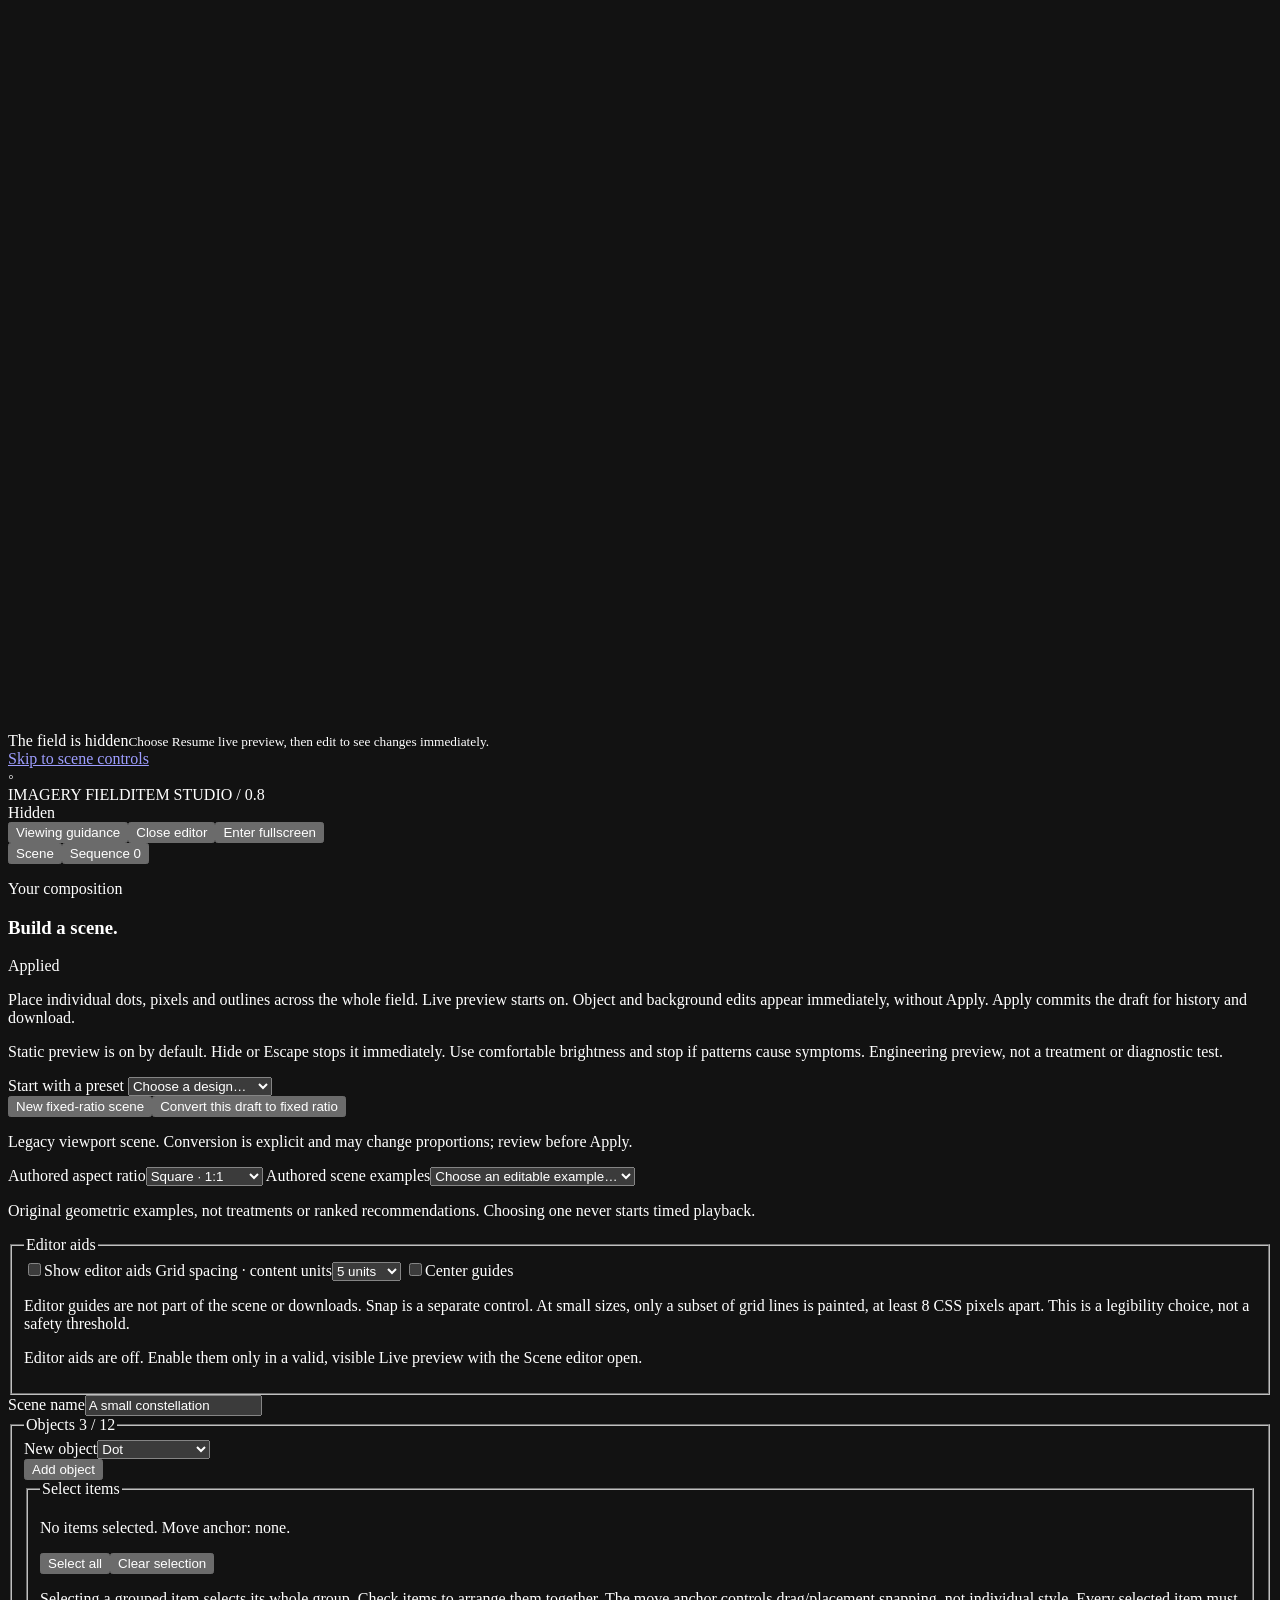
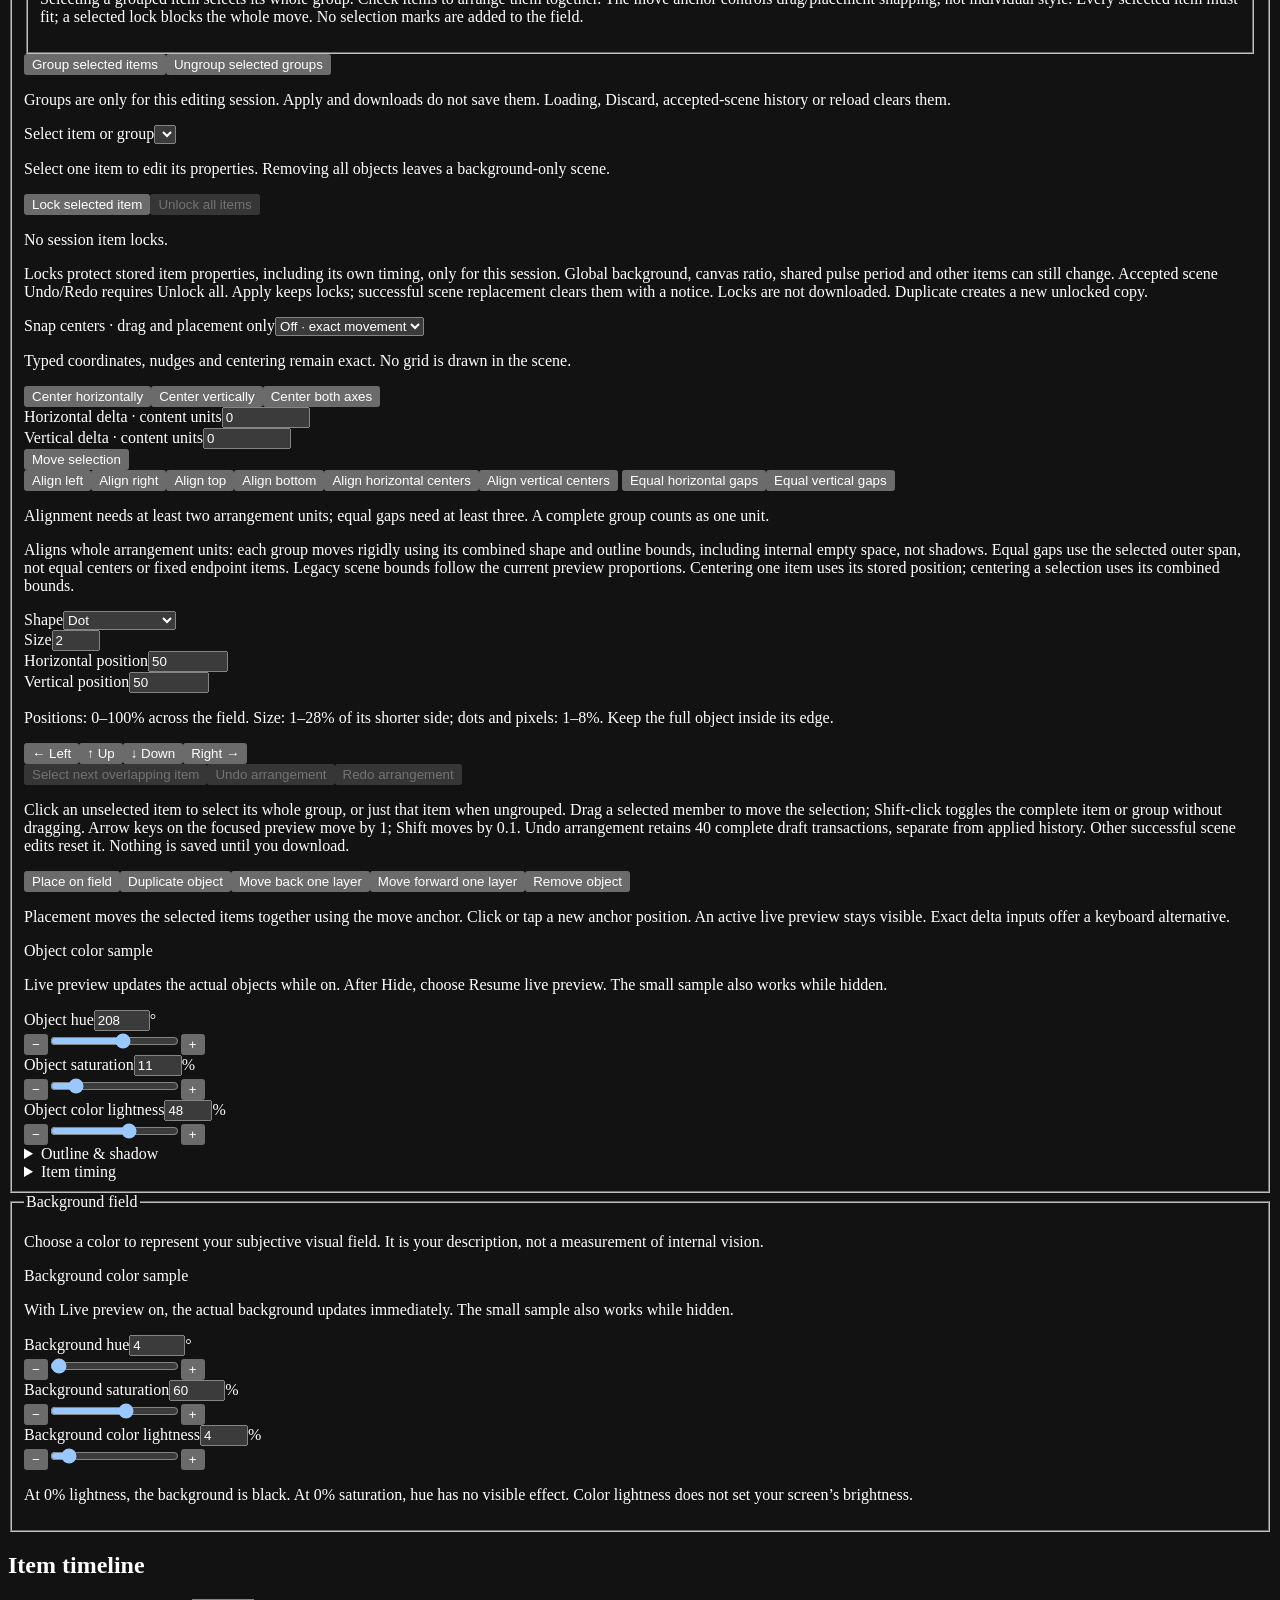
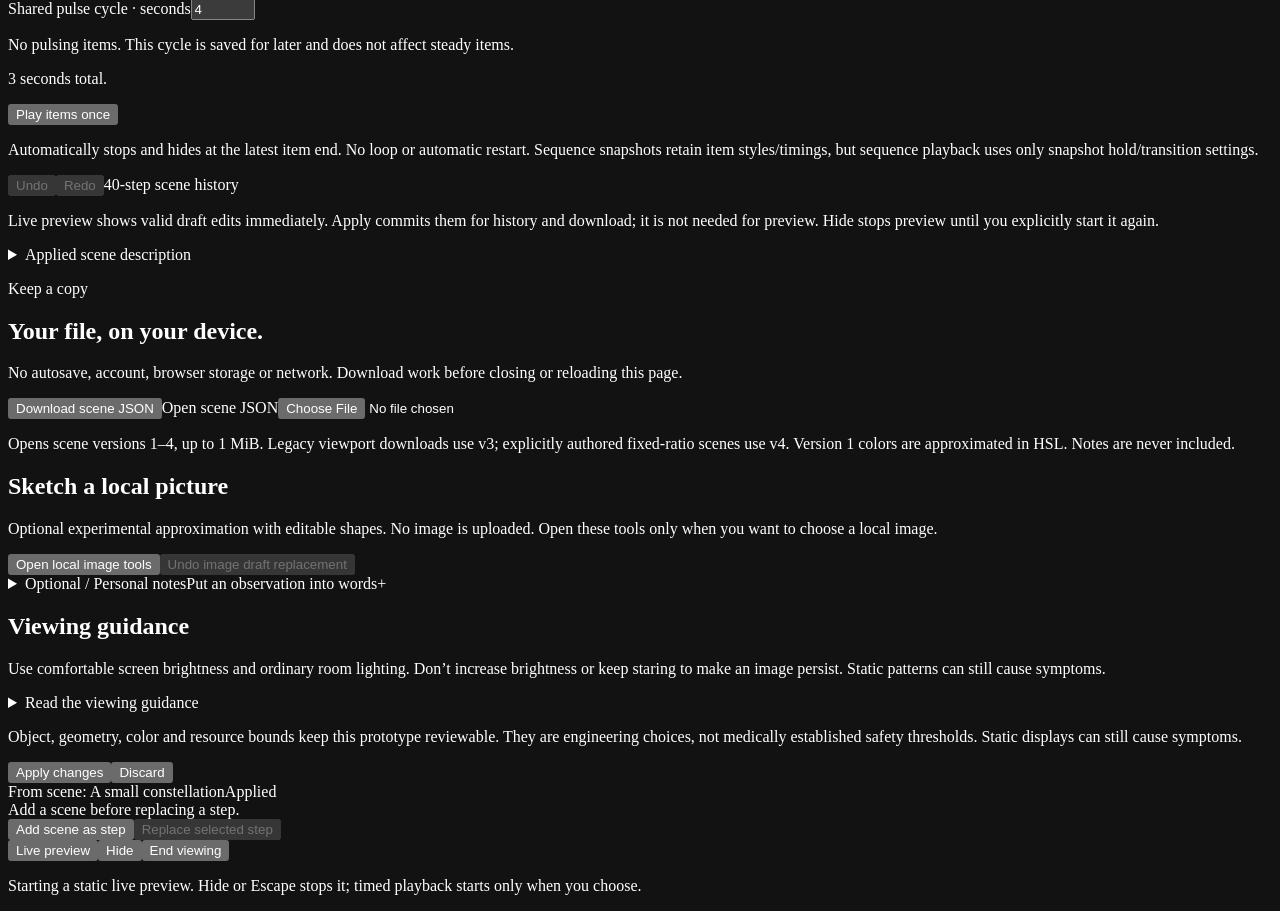
<file: imagery-app/src/shell.html>
<!doctype html>
<html lang="en">
<head>
<meta charset="utf-8">
<meta name="viewport" content="width=device-width,initial-scale=1">
<meta name="color-scheme" content="dark">
<meta http-equiv="Content-Security-Policy" content="default-src 'none'; script-src 'unsafe-inline'; style-src 'unsafe-inline'; img-src data:; connect-src 'none'; object-src 'none'; base-uri 'none'; form-action 'none'">
<title>Imagery Field · Scene & sequence studio</title>
<style>/*__STYLE__*/</style>
</head>
<body>
<div id="stage-root" class="stage-root">
  <div id="editor-aids-overlay" aria-hidden="true" hidden></div>
  <canvas id="scene-canvas" width="1280" height="720" role="img" tabindex="0" aria-describedby="direct-edit-hint" aria-label="Scene hidden. No design is displayed.">A static field with an equivalent text description in the editor. Every object has non-pointer controls.</canvas>
  <div id="hidden-label" class="hidden-label" aria-hidden="true"><span>The field is hidden</span><small id="hidden-hint">Choose Resume live preview, then edit to see changes immediately.</small></div>
  <a id="skip-controls" class="skip-link" href="#controls">Skip to scene controls</a>
  <header id="masthead" class="masthead">
    <div class="brand"><span class="brand-mark" aria-hidden="true">◦</span><div class="wordmark">IMAGERY FIELD<span class="edition">ITEM STUDIO / 0.8</span></div><span id="visibility-label" class="pill">Hidden</span></div>
    <nav class="workspace-actions" aria-label="Workspace"><button id="viewing-guidance" type="button">Viewing guidance</button><button id="editor-toggle" type="button" aria-expanded="true" aria-controls="editor-panel">Close editor</button><button id="fullscreen" type="button">Enter fullscreen</button></nav>
  </header>
  <main id="stage-body" class="stage-body">
    <aside id="editor-panel" class="editor-panel" aria-label="Scene and sequence editor">
      <nav class="section-selector" aria-label="Editor section"><button id="workspace-scene" type="button" aria-pressed="true" aria-controls="scene-panel">Scene</button><button id="workspace-sequence" type="button" aria-pressed="false" aria-controls="sequence-panel">Sequence <span id="sequence-count">0</span></button></nav>
      <div id="editor-scroll" class="editor-scroll">
      <div id="scene-panel">
      <section id="controls" tabindex="-1" aria-labelledby="controls-title">
        <div class="section-heading"><div><p class="eyebrow">Your composition</p><h1 id="controls-title">Build a scene.</h1></div><span id="draft-label" class="draft-label">Applied</span></div>
        <p class="lede">Place individual dots, pixels and outlines across the whole field. Live preview starts on. Object and background edits appear immediately, without Apply. Apply commits the draft for history and download.</p>
        <p class="scope">Static preview is on by default. Hide or Escape stops it immediately. Use comfortable brightness and stop if patterns cause symptoms. Engineering preview, not a treatment or diagnostic test.</p>
        <label for="preset">Start with a preset</label>
        <select id="preset"><option value="">Choose a design…</option><option value="0">A small constellation</option><option value="1">A single point</option><option value="2">Circle contour</option><option value="3">Square contour</option><option value="4">Triangle contour</option></select>
        <div class="small-actions"><button id="new-authored-scene" type="button">New fixed-ratio scene</button><button id="upgrade-scene" type="button">Convert this draft to fixed ratio</button></div>
        <p id="canvas-mode-hint" class="hint">Legacy viewport scene. Conversion is explicit and may change proportions; review before Apply.</p>
        <label for="canvas-ratio">Authored aspect ratio</label><select id="canvas-ratio"><option value="1:1">Square · 1:1</option><option value="4:3">Landscape · 4:3</option><option value="3:4">Portrait · 3:4</option><option value="16:9">Wide · 16:9</option><option value="9:16">Tall · 9:16</option></select>
        <label for="authored-preset">Authored scene examples</label><select id="authored-preset"><option value="">Choose an editable example…</option></select><p id="authored-preset-hint" class="hint">Original geometric examples, not treatments or ranked recommendations. Choosing one never starts timed playback.</p>
        <fieldset id="editor-aids-controls" class="group" aria-describedby="editor-aids-help editor-aids-status"><legend>Editor aids</legend>
          <label class="check-label" for="show-editor-aids"><input id="show-editor-aids" type="checkbox"><span>Show editor aids</span></label>
          <label for="editor-grid-step">Grid spacing · content units</label><select id="editor-grid-step"><option value="5">5 units</option><option value="1">1 unit</option><option value="10">10 units</option></select>
          <label class="check-label" for="editor-center-guides"><input id="editor-center-guides" type="checkbox"><span>Center guides</span></label>
          <p id="editor-aids-help" class="hint">Editor guides are not part of the scene or downloads. Snap is a separate control. At small sizes, only a subset of grid lines is painted, at least 8 CSS pixels apart. This is a legibility choice, not a safety threshold.</p>
          <p id="editor-aids-status" class="hint" role="status">Editor aids are off. Enable them only in a valid, visible Live preview with the Scene editor open.</p>
        </fieldset>
        <form id="scene-form" novalidate>
          <label for="scene-name">Scene name</label><input id="scene-name" type="text" maxlength="64" autocomplete="off" value="A small constellation">
          <fieldset class="group"><legend>Objects <span id="object-count">3 / 12</span></legend>
            <div class="add-row"><div><label for="add-shape">New object</label><select id="add-shape"><option value="dot">Dot</option><option value="pixel">Pixel</option><option value="circle">Circle outline</option><option value="square">Square outline</option><option value="triangle">Triangle outline</option></select></div><button id="add-object" type="button">Add object</button></div>
            <fieldset class="selection-controls" aria-describedby="selection-help"><legend>Select items</legend>
              <p id="selection-summary" class="hint" tabindex="-1" role="status">No items selected. Move anchor: none.</p>
              <div class="small-actions"><button id="select-all" type="button">Select all</button><button id="clear-selection" type="button">Clear selection</button></div>
              <div id="selection-list" class="selection-list"></div>
              <div id="move-anchor-row" hidden><label for="move-anchor">Move anchor</label><select id="move-anchor" aria-describedby="selection-help"></select></div>
              <p id="selection-help" class="hint">Selecting a grouped item selects its whole group. Check items to arrange them together. The move anchor controls drag/placement snapping, not individual style. Every selected item must fit; a selected lock blocks the whole move. No selection marks are added to the field.</p>
            </fieldset>
            <div class="small-actions group-actions" role="group" aria-label="Session grouping" aria-describedby="group-session-warning"><button id="group-selected" type="button">Group selected items</button><button id="ungroup-selected" type="button">Ungroup selected groups</button></div>
            <p id="group-session-warning" class="hint">Groups are only for this editing session. Apply and downloads do not save them. Loading, Discard, accepted-scene history or reload clears them.</p>
            <label for="object-select">Select item or group</label><select id="object-select" aria-describedby="object-hint"></select>
            <p id="object-hint" class="hint">Select one item to edit its properties. Removing all objects leaves a background-only scene.</p>
            <div class="small-actions" role="group" aria-label="Session item locks"><button id="lock-selected" type="button" aria-pressed="false">Lock selected item</button><button id="unlock-all" type="button" disabled>Unlock all items</button></div>
            <p id="lock-status" class="hint" role="status">No session item locks.</p>
            <p class="hint">Locks protect stored item properties, including its own timing, only for this session. Global background, canvas ratio, shared pulse period and other items can still change. Accepted scene Undo/Redo requires Unlock all. Apply keeps locks; successful scene replacement clears them with a notice. Locks are not downloaded. Duplicate creates a new unlocked copy.</p>
            <label for="snap-step">Snap centers · drag and placement only</label><select id="snap-step"><option value="0">Off · exact movement</option><option value="1">1 unit</option><option value="5">5 units</option><option value="10">10 units</option></select>
            <p class="hint">Typed coordinates, nudges and centering remain exact. No grid is drawn in the scene.</p>
            <div class="small-actions" role="group" aria-label="Center selected items on the canvas"><button id="align-x" type="button">Center horizontally</button><button id="align-y" type="button">Center vertically</button><button id="align-both" type="button">Center both axes</button></div>
            <div class="control-grid selection-deltas">
              <div><label for="delta-x">Horizontal delta · content units</label><input id="delta-x" type="number" min="-100" max="100" step="0.01" inputmode="decimal" value="0"></div>
              <div><label for="delta-y">Vertical delta · content units</label><input id="delta-y" type="number" min="-100" max="100" step="0.01" inputmode="decimal" value="0"></div>
            </div><button id="move-selection" type="button">Move selection</button>
            <div class="small-actions selection-alignment" role="group" aria-label="Align selected shapes and outlines">
              <button id="selection-align-left" type="button" aria-describedby="arrangement-unit-help">Align left</button><button id="selection-align-right" type="button" aria-describedby="arrangement-unit-help">Align right</button><button id="selection-align-top" type="button" aria-describedby="arrangement-unit-help">Align top</button><button id="selection-align-bottom" type="button" aria-describedby="arrangement-unit-help">Align bottom</button><button id="selection-align-horizontal" type="button" aria-describedby="arrangement-unit-help">Align horizontal centers</button><button id="selection-align-vertical" type="button" aria-describedby="arrangement-unit-help">Align vertical centers</button>
              <button id="distribute-x" type="button" aria-describedby="arrangement-unit-help">Equal horizontal gaps</button><button id="distribute-y" type="button" aria-describedby="arrangement-unit-help">Equal vertical gaps</button>
            </div><p id="arrangement-unit-help" class="hint">Alignment needs at least two arrangement units; equal gaps need at least three. A complete group counts as one unit.</p><p class="hint">Aligns whole arrangement units: each group moves rigidly using its combined shape and outline bounds, including internal empty space, not shadows. Equal gaps use the selected outer span, not equal centers or fixed endpoint items. Legacy scene bounds follow the current preview proportions. Centering one item uses its stored position; centering a selection uses its combined bounds.</p>
            <div class="control-grid">
              <div><label for="shape">Shape</label><select id="shape"><option value="dot">Dot</option><option value="pixel">Pixel</option><option value="circle">Circle outline</option><option value="square">Square outline</option><option value="triangle">Triangle outline</option></select></div>
              <div><label for="size">Size</label><input id="size" type="number" min="1" max="28" step="1" inputmode="numeric" value="2"></div>
              <div><label for="position-x">Horizontal position</label><input id="position-x" type="number" min="0" max="100" step="0.01" inputmode="decimal" value="50"></div>
              <div><label for="position-y">Vertical position</label><input id="position-y" type="number" min="0" max="100" step="0.01" inputmode="decimal" value="50"></div>
            </div>
            <div id="authored-geometry" class="control-grid" hidden>
              <div><label for="geometry-height">Height</label><input id="geometry-height" type="number" min="1" max="28" step="1" value="4"></div>
              <div><label for="geometry-rotation">Rotation · degrees</label><input id="geometry-rotation" type="number" min="0" max="359" step="1" value="0"></div>
              <div><label for="geometry-fill">Body</label><select id="geometry-fill"><option value="outline">Outline</option><option value="filled">Filled</option></select></div>
              <div><label for="geometry-sides">Polygon sides / star points</label><input id="geometry-sides" type="number" min="3" max="32" step="1" value="5"></div>
              <div><label for="geometry-inner">Star inner ratio</label><input id="geometry-inner" type="number" min="0.2" max="0.8" step="0.01" value="0.5"></div>
              <div><label for="geometry-corner">Corner radius ratio</label><input id="geometry-corner" type="number" min="0" max="0.5" step="0.01" value="0.2"></div>
            </div>
            <p class="hint">Positions: 0–100% across the field. Size: 1–28% of its shorter side; dots and pixels: 1–8%. Keep the full object inside its edge.</p>
            <div class="nudge-actions" role="group" aria-label="Move selected items by one position unit"><button id="nudge-left" type="button" aria-label="Move selected items left by one position unit">← Left</button><button id="nudge-up" type="button" aria-label="Move selected items up by one position unit">↑ Up</button><button id="nudge-down" type="button" aria-label="Move selected items down by one position unit">↓ Down</button><button id="nudge-right" type="button" aria-label="Move selected items right by one position unit">Right →</button></div>
            <div class="small-actions"><button id="cycle-overlap" type="button" disabled>Select next overlapping item</button><button id="undo-move" type="button" disabled>Undo arrangement</button><button id="redo-move" type="button" disabled>Redo arrangement</button></div>
            <p class="hint" id="direct-edit-hint">Click an unselected item to select its whole group, or just that item when ungrouped. Drag a selected member to move the selection; Shift-click toggles the complete item or group without dragging. Arrow keys on the focused preview move by 1; Shift moves by 0.1. Undo arrangement retains 40 complete draft transactions, separate from applied history. Other successful scene edits reset it. Nothing is saved until you download.</p>
            <div class="small-actions"><button id="place-object" type="button" aria-pressed="false">Place on field</button><button id="duplicate-object" type="button">Duplicate object</button><button id="layer-back" type="button">Move back one layer</button><button id="layer-front" type="button">Move forward one layer</button><button id="delete-object" type="button">Remove object</button></div>
            <p id="placement-hint" class="hint">Placement moves the selected items together using the move anchor. Click or tap a new anchor position. An active live preview stays visible. Exact delta inputs offer a keyboard alternative.</p>
            <div class="color-preview"><span id="object-color-swatch" class="color-swatch" role="img" aria-label="Object color sample"></span><div><span class="color-preview-label">Object color sample</span><span id="object-color-text" class="color-preview-value"></span></div></div>
            <p id="object-color-hint" class="hint">Live preview updates the actual objects while on. After Hide, choose Resume live preview. The small sample also works while hidden.</p>
            <div class="precision-control"><div class="slider-label"><label for="object-hue">Object hue</label><span class="number-with-unit"><input id="object-hue-value" class="precision-number" type="number" min="0" max="359" step="1" value="208" inputmode="decimal" aria-label="Object hue in degrees, numeric value" aria-controls="object-hue"><span aria-hidden="true">°</span></span></div><div class="slider-row"><button id="object-hue-decrease" type="button" class="step-button" aria-label="Decrease object hue by 1">−</button><input id="object-hue" class="color-slider" type="range" min="0" max="359" step="1" value="208" aria-describedby="object-color-hint object-color-text"><button id="object-hue-increase" type="button" class="step-button" aria-label="Increase object hue by 1">+</button></div></div>
            <div class="precision-control"><div class="slider-label"><label for="object-saturation">Object saturation</label><span class="number-with-unit"><input id="object-saturation-value" class="precision-number" type="number" min="0" max="70" step="1" value="11" inputmode="decimal" aria-label="Object saturation in percent, numeric value" aria-controls="object-saturation"><span aria-hidden="true">%</span></span></div><div class="slider-row"><button id="object-saturation-decrease" type="button" class="step-button" aria-label="Decrease object saturation by 1">−</button><input id="object-saturation" class="color-slider" type="range" min="0" max="70" step="1" value="11" aria-describedby="object-color-hint object-color-text"><button id="object-saturation-increase" type="button" class="step-button" aria-label="Increase object saturation by 1">+</button></div></div>
            <div class="precision-control"><div class="slider-label"><label for="object-lightness">Object color lightness</label><span class="number-with-unit"><input id="object-lightness-value" class="precision-number" type="number" min="10" max="70" step="1" value="48" inputmode="decimal" aria-label="Object color lightness in percent, numeric value" aria-controls="object-lightness"><span aria-hidden="true">%</span></span></div><div class="slider-row"><button id="object-lightness-decrease" type="button" class="step-button" aria-label="Decrease object color lightness by 1">−</button><input id="object-lightness" class="color-slider" type="range" min="10" max="70" step="1" value="48" aria-describedby="object-color-hint object-color-text"><button id="object-lightness-increase" type="button" class="step-button" aria-label="Increase object color lightness by 1">+</button></div></div>
<details id="item-style-details" class="item-details"><summary>Outline &amp; shadow</summary><p class="hint">Independent colors; sizes and offsets use the field’s shorter side. Effects are part of the item and share its timing.</p><fieldset class="effect-group"><legend>Outline</legend><label class="check-label"><input id="outline-enabled" type="checkbox">Enable outline</label><div class="precision-control"><div class="slider-label"><label for="outline-width">Outline width</label><span class="number-with-unit"><input id="outline-width-value" class="precision-number" type="number" min="0.1" max="4" step="0.1" value="1" inputmode="decimal" aria-label="Outline width in percent of the field’s shorter side, numeric value" aria-controls="outline-width"><span aria-hidden="true">%</span></span></div><div class="slider-row"><button id="outline-width-decrease" type="button" class="step-button" aria-label="Decrease outline width by 0.1">−</button><input id="outline-width" class="color-slider" type="range" min="0.1" max="4" step="0.1" value="1"><button id="outline-width-increase" type="button" class="step-button" aria-label="Increase outline width by 0.1">+</button></div></div><div class="color-preview"><span id="outline-color-swatch" class="color-swatch" role="img" aria-label="Outline color sample"></span><div><span class="color-preview-label">Outline color</span><span id="outline-color-text" class="color-preview-value"></span></div></div><div class="precision-control"><div class="slider-label"><label for="outline-hue">Outline hue</label><span class="number-with-unit"><input id="outline-hue-value" class="precision-number" type="number" min="0" max="359" step="1" value="0" inputmode="decimal" aria-label="Outline hue in degrees, numeric value" aria-controls="outline-hue"><span aria-hidden="true">°</span></span></div><div class="slider-row"><button id="outline-hue-decrease" type="button" class="step-button" aria-label="Decrease outline hue by 1">−</button><input id="outline-hue" class="color-slider" type="range" min="0" max="359" step="1" value="0"><button id="outline-hue-increase" type="button" class="step-button" aria-label="Increase outline hue by 1">+</button></div></div><div class="precision-control"><div class="slider-label"><label for="outline-saturation">Outline saturation</label><span class="number-with-unit"><input id="outline-saturation-value" class="precision-number" type="number" min="0" max="70" step="1" value="0" inputmode="decimal" aria-label="Outline saturation in percent, numeric value" aria-controls="outline-saturation"><span aria-hidden="true">%</span></span></div><div class="slider-row"><button id="outline-saturation-decrease" type="button" class="step-button" aria-label="Decrease outline saturation by 1">−</button><input id="outline-saturation" class="color-slider" type="range" min="0" max="70" step="1" value="0"><button id="outline-saturation-increase" type="button" class="step-button" aria-label="Increase outline saturation by 1">+</button></div></div><div class="precision-control"><div class="slider-label"><label for="outline-lightness">Outline lightness</label><span class="number-with-unit"><input id="outline-lightness-value" class="precision-number" type="number" min="0" max="70" step="1" value="30" inputmode="decimal" aria-label="Outline lightness in percent, numeric value" aria-controls="outline-lightness"><span aria-hidden="true">%</span></span></div><div class="slider-row"><button id="outline-lightness-decrease" type="button" class="step-button" aria-label="Decrease outline lightness by 1">−</button><input id="outline-lightness" class="color-slider" type="range" min="0" max="70" step="1" value="30"><button id="outline-lightness-increase" type="button" class="step-button" aria-label="Increase outline lightness by 1">+</button></div></div></fieldset><fieldset class="effect-group"><legend>Shadow</legend><label class="check-label"><input id="shadow-enabled" type="checkbox">Enable shadow</label><div class="precision-control"><div class="slider-label"><label for="shadow-offset-x">Shadow horizontal offset</label><span class="number-with-unit"><input id="shadow-offset-x-value" class="precision-number" type="number" min="-12" max="12" step="0.1" value="1" inputmode="decimal" aria-label="Shadow horizontal offset in percent of the field’s shorter side, numeric value" aria-controls="shadow-offset-x"><span aria-hidden="true">%</span></span></div><div class="slider-row"><button id="shadow-offset-x-decrease" type="button" class="step-button" aria-label="Decrease shadow horizontal offset by 0.1">−</button><input id="shadow-offset-x" class="color-slider" type="range" min="-12" max="12" step="0.1" value="1"><button id="shadow-offset-x-increase" type="button" class="step-button" aria-label="Increase shadow horizontal offset by 0.1">+</button></div></div><div class="precision-control"><div class="slider-label"><label for="shadow-offset-y">Shadow vertical offset</label><span class="number-with-unit"><input id="shadow-offset-y-value" class="precision-number" type="number" min="-12" max="12" step="0.1" value="1" inputmode="decimal" aria-label="Shadow vertical offset in percent of the field’s shorter side, numeric value" aria-controls="shadow-offset-y"><span aria-hidden="true">%</span></span></div><div class="slider-row"><button id="shadow-offset-y-decrease" type="button" class="step-button" aria-label="Decrease shadow vertical offset by 0.1">−</button><input id="shadow-offset-y" class="color-slider" type="range" min="-12" max="12" step="0.1" value="1"><button id="shadow-offset-y-increase" type="button" class="step-button" aria-label="Increase shadow vertical offset by 0.1">+</button></div></div><div class="precision-control"><div class="slider-label"><label for="shadow-blur">Shadow blur</label><span class="number-with-unit"><input id="shadow-blur-value" class="precision-number" type="number" min="0" max="6" step="0.1" value="2" inputmode="decimal" aria-label="Shadow blur in percent of the field’s shorter side, numeric value" aria-controls="shadow-blur"><span aria-hidden="true">%</span></span></div><div class="slider-row"><button id="shadow-blur-decrease" type="button" class="step-button" aria-label="Decrease shadow blur by 0.1">−</button><input id="shadow-blur" class="color-slider" type="range" min="0" max="6" step="0.1" value="2"><button id="shadow-blur-increase" type="button" class="step-button" aria-label="Increase shadow blur by 0.1">+</button></div></div><div class="color-preview"><span id="shadow-color-swatch" class="color-swatch" role="img" aria-label="Shadow color sample"></span><div><span class="color-preview-label">Shadow color</span><span id="shadow-color-text" class="color-preview-value"></span></div></div><div class="precision-control"><div class="slider-label"><label for="shadow-hue">Shadow hue</label><span class="number-with-unit"><input id="shadow-hue-value" class="precision-number" type="number" min="0" max="359" step="1" value="0" inputmode="decimal" aria-label="Shadow hue in degrees, numeric value" aria-controls="shadow-hue"><span aria-hidden="true">°</span></span></div><div class="slider-row"><button id="shadow-hue-decrease" type="button" class="step-button" aria-label="Decrease shadow hue by 1">−</button><input id="shadow-hue" class="color-slider" type="range" min="0" max="359" step="1" value="0"><button id="shadow-hue-increase" type="button" class="step-button" aria-label="Increase shadow hue by 1">+</button></div></div><div class="precision-control"><div class="slider-label"><label for="shadow-saturation">Shadow saturation</label><span class="number-with-unit"><input id="shadow-saturation-value" class="precision-number" type="number" min="0" max="70" step="1" value="0" inputmode="decimal" aria-label="Shadow saturation in percent, numeric value" aria-controls="shadow-saturation"><span aria-hidden="true">%</span></span></div><div class="slider-row"><button id="shadow-saturation-decrease" type="button" class="step-button" aria-label="Decrease shadow saturation by 1">−</button><input id="shadow-saturation" class="color-slider" type="range" min="0" max="70" step="1" value="0"><button id="shadow-saturation-increase" type="button" class="step-button" aria-label="Increase shadow saturation by 1">+</button></div></div><div class="precision-control"><div class="slider-label"><label for="shadow-lightness">Shadow lightness</label><span class="number-with-unit"><input id="shadow-lightness-value" class="precision-number" type="number" min="0" max="70" step="1" value="0" inputmode="decimal" aria-label="Shadow lightness in percent, numeric value" aria-controls="shadow-lightness"><span aria-hidden="true">%</span></span></div><div class="slider-row"><button id="shadow-lightness-decrease" type="button" class="step-button" aria-label="Decrease shadow lightness by 1">−</button><input id="shadow-lightness" class="color-slider" type="range" min="0" max="70" step="1" value="0"><button id="shadow-lightness-increase" type="button" class="step-button" aria-label="Increase shadow lightness by 1">+</button></div></div></fieldset></details><details id="item-timing-details" class="item-details"><summary>Item timing</summary><p class="hint">Live preview shows the full static composition. Play items once uses these settings; editing stops playback. Holds exclude fades. Items may overlap.</p><div class="control-grid"><div><label for="item-start">Start · seconds</label><input id="item-start" type="number" min="0" max="600" step="0.1" inputmode="decimal" value="0"></div><div><label for="item-fade-in">Fade in · seconds</label><input id="item-fade-in" type="number" min="0" max="600" step="0.1" inputmode="decimal" value="0"></div><div><label for="item-hold">Hold · seconds</label><input id="item-hold" type="number" min="0" max="600" step="0.1" inputmode="decimal" value="3"></div><div><label for="item-fade-out">Fade out · seconds</label><input id="item-fade-out" type="number" min="0" max="600" step="0.1" inputmode="decimal" value="0"></div></div><p id="item-end" class="hint">Ends at 3 seconds.</p><button id="item-after-previous" type="button">Start after previous item</button><fieldset class="effect-group"><legend>Item behavior</legend><label for="pulse-enabled">During this item’s timing</label><select id="pulse-enabled" aria-describedby="pulse-mode-hint"><option value="steady">Steady · no pulse</option><option value="pulse">Pulse · slow opacity change</option></select><p id="pulse-mode-hint" class="hint">Steady keeps full opacity during the hold; fade in and fade out still apply. Set both fades to 0 for constant visibility from start to end. Mix steady and pulsing items in one timeline.</p><p class="hint">Optional gradual opacity modulation, not a strobe. Engineering limits do not guarantee safety. The background stays steady and the item still ends on time.</p><div class="control-grid"><div><label for="pulse-min-opacity">Pulse minimum opacity · %</label><input id="pulse-min-opacity" type="number" min="50" max="100" step="1" value="80" inputmode="numeric"></div></div></fieldset></details>
          </fieldset>
          <fieldset class="group"><legend>Background field</legend>
            <p class="hint">Choose a color to represent your subjective visual field. It is your description, not a measurement of internal vision.</p>
            <div class="color-preview"><span id="background-color-swatch" class="color-swatch" role="img" aria-label="Background color sample"></span><div><span class="color-preview-label">Background color sample</span><span id="background-color-text" class="color-preview-value"></span></div></div>
            <p id="background-color-hint" class="hint">With Live preview on, the actual background updates immediately. The small sample also works while hidden.</p>
            <div class="precision-control"><div class="slider-label"><label for="background-hue">Background hue</label><span class="number-with-unit"><input id="background-hue-value" class="precision-number" type="number" min="0" max="359" step="1" value="4" inputmode="decimal" aria-label="Background hue in degrees, numeric value" aria-controls="background-hue"><span aria-hidden="true">°</span></span></div><div class="slider-row"><button id="background-hue-decrease" type="button" class="step-button" aria-label="Decrease background hue by 1">−</button><input id="background-hue" class="color-slider" type="range" min="0" max="359" step="1" value="4" aria-describedby="background-color-hint background-color-text"><button id="background-hue-increase" type="button" class="step-button" aria-label="Increase background hue by 1">+</button></div></div>
            <div class="precision-control"><div class="slider-label"><label for="background-saturation">Background saturation</label><span class="number-with-unit"><input id="background-saturation-value" class="precision-number" type="number" min="0" max="100" step="1" value="60" inputmode="decimal" aria-label="Background saturation in percent, numeric value" aria-controls="background-saturation"><span aria-hidden="true">%</span></span></div><div class="slider-row"><button id="background-saturation-decrease" type="button" class="step-button" aria-label="Decrease background saturation by 1">−</button><input id="background-saturation" class="color-slider" type="range" min="0" max="100" step="1" value="60" aria-describedby="background-color-hint background-color-text"><button id="background-saturation-increase" type="button" class="step-button" aria-label="Increase background saturation by 1">+</button></div></div>
            <div class="precision-control"><div class="slider-label"><label for="background-lightness">Background color lightness</label><span class="number-with-unit"><input id="background-lightness-value" class="precision-number" type="number" min="0" max="40" step="1" value="4" inputmode="decimal" aria-label="Background color lightness in percent, numeric value" aria-controls="background-lightness"><span aria-hidden="true">%</span></span></div><div class="slider-row"><button id="background-lightness-decrease" type="button" class="step-button" aria-label="Decrease background color lightness by 1">−</button><input id="background-lightness" class="color-slider" type="range" min="0" max="40" step="1" value="4" aria-describedby="background-color-hint background-color-text"><button id="background-lightness-increase" type="button" class="step-button" aria-label="Increase background color lightness by 1">+</button></div></div>
            <p class="hint">At 0% lightness, the background is black. At 0% saturation, hue has no visible effect. Color lightness does not set your screen’s brightness.</p>
          </fieldset>

          <section id="item-timeline-section" class="item-timeline-section" aria-labelledby="item-timeline-title"><h2 id="item-timeline-title">Item timeline</h2><label for="pulse-period">Shared pulse cycle · seconds</label><input id="pulse-period" type="number" min="2" max="60" step="0.1" value="4" inputmode="decimal"><p id="pulse-period-hint" class="hint">No pulsing items. This cycle is saved for later and does not affect steady items.</p><p id="item-total" class="hint">3 seconds total.</p><div id="item-timeline" class="item-timeline" aria-label="Item timing tracks"></div><button id="item-play" type="button" class="primary">Play items once</button><p id="item-motion-note" class="hint" hidden>Reduced motion is on. Use Live preview for a static composition.</p><p class="hint">Automatically stops and hides at the latest item end. No loop or automatic restart. Sequence snapshots retain item styles/timings, but sequence playback uses only snapshot hold/transition settings.</p></section>
        </form>
        <div class="history-row"><button id="undo" type="button" disabled>Undo</button><button id="redo" type="button" disabled>Redo</button><span class="hint">40-step scene history</span></div>
        <p class="hint">Live preview shows valid draft edits immediately. Apply commits them for history and download; it is not needed for preview. Hide stops preview until you explicitly start it again.</p>
        <details class="description"><summary>Applied scene description</summary><p id="scene-description"></p></details>
      </section>
      <section class="portable-card" aria-labelledby="portable-title">
        <p class="eyebrow">Keep a copy</p><h2 id="portable-title">Your file, on your device.</h2><p class="hint">No autosave, account, browser storage or network. Download work before closing or reloading this page.</p>
        <div class="file-actions"><button id="export-scene" type="button">Download scene JSON</button><label class="file-label" for="scene-import">Open scene JSON<input id="scene-import" type="file" accept=".json,application/json"></label></div>
        <p class="hint">Opens scene versions 1–4, up to 1 MiB. Legacy viewport downloads use v3; explicitly authored fixed-ratio scenes use v4. Version 1 colors are approximated in HSL. Notes are never included.</p>
      </section>
      </div>
      <section id="sequence-panel" aria-labelledby="sequence-title" hidden>
        <p class="eyebrow">Ordered snapshots</p><h1 id="sequence-title">One pass, your pace.</h1>
        <p class="lede">Capture scene copies, set each hold and transition, then step manually or play once.</p>
        <p class="scope">Presentation authoring, not a treatment. Timing and capacity limits are engineering choices, not medically safe thresholds.</p>
        <button id="sequence-example" type="button">Load 11-second example</button>
        <p class="hint">Circle → square → triangle. Loading replaces this sequence, stays hidden and never starts playback.</p>
        <label for="sequence-name">Sequence name</label><input id="sequence-name" type="text" maxlength="64" autocomplete="off" value="My sequence" aria-describedby="sequence-error">
        <p id="sequence-summary" class="hint">No steps yet. Add the scene, or load the example.</p>
        <label for="sequence-step-select">Selected snapshot</label><select id="sequence-step-select" aria-describedby="sequence-summary"></select>
        <div id="sequence-inspector">
          <label for="sequence-step-name">Step name</label><input id="sequence-step-name" type="text" maxlength="64" autocomplete="off" aria-describedby="sequence-error">
          <div class="control-grid"><div><label for="sequence-hold">Hold · seconds</label><input id="sequence-hold" type="number" min="1" max="600" step="0.5" inputmode="decimal" value="3" aria-describedby="sequence-timing-hint sequence-error"></div><div><label for="sequence-transition">Transition · seconds</label><input id="sequence-transition" type="number" min="0" max="60" step="0.5" inputmode="decimal" value="0" aria-describedby="sequence-timing-hint sequence-final-hint sequence-error"></div></div>
          <p id="sequence-timing-hint" class="hint">Hold 1–600 seconds, plus the outgoing transition of 0–60 seconds, in 0.5-second increments. Hold excludes the transition. A zero transition is a direct cut.</p>
          <p id="sequence-final-hint" class="hint">The final step ends hidden; its transition is zero.</p>
          <div class="small-actions"><button id="sequence-move-up" type="button">Move earlier</button><button id="sequence-move-down" type="button">Move later</button><button id="sequence-delete" type="button">Delete step</button></div>
          <button id="sequence-load" type="button">Load step into scene editor</button>
          <p class="hint">Snapshots are independent copies. Scene edits change a step only when you choose Replace. Every step shares the background captured first.</p>
          <details class="description"><summary>Selected step description</summary><p id="sequence-description"></p></details>
        </div>
        <p id="sequence-error" class="inline-error" role="status" aria-live="polite" hidden></p>
        <button id="sequence-discard" type="button" hidden>Discard invalid sequence fields</button>
        <section class="portable-card" aria-labelledby="sequence-portable-title"><h2 id="sequence-portable-title">Keep your sequence.</h2><div class="file-actions"><button id="sequence-export" type="button">Download sequence JSON</button><label class="file-label" for="sequence-import">Open sequence JSON<input id="sequence-import" type="file" accept=".json,application/json"></label></div><p class="hint">Separate sequence files: legacy v2 or authored-canvas v3 (opens v1–v3), up to 1 MiB. No notes, playback state, storage or network.</p></section>
      </section>
  <section class="notes-card local-tools" aria-labelledby="image-tools-title"><h2 id="image-tools-title">Sketch a local picture</h2><p class="hint">Optional experimental approximation with editable shapes. No image is uploaded. Open these tools only when you want to choose a local image.</p><button id="open-image-tools" type="button" aria-expanded="false">Open local image tools</button><button id="undo-image-replacement" type="button" disabled>Undo image draft replacement</button><div id="image-tools-container" hidden></div></section>
  <section id="gallery-container" aria-label="Original scene gallery"></section>
  <section id="journal-container" aria-label="Optional private reflections"></section>
  <section class="notes-card" aria-labelledby="notes-title">
    <details id="notes-details"><summary><span><span class="eyebrow">Optional / Personal notes</span><span id="notes-title" class="summary-title">Put an observation into words</span></span><span aria-hidden="true">+</span></summary>
      <div class="notes-content"><p>No score, interpretation, or expected outcome. “None” and “unsure” are valid. You can leave this empty. Avoid names, medical histories, or information about other people.</p>
      <label for="note-category">What are you describing?</label><select id="note-category"><option value="unsure">Unsure</option><option value="none">Nothing visual / none</option><option value="external-perception">Looking at the displayed design</option><option value="residual-aftereffect">A residual visual aftereffect</option><option value="voluntary-imagery">An attempt at voluntary imagery</option><option value="conceptual-knowledge">Conceptual knowledge without a visual experience</option><option value="mixed">Mixed experience</option></select>
      <label for="notes">Observation</label><textarea id="notes" rows="4" maxlength="4000" placeholder="Describe only what you noticed, if anything."></textarea><p class="hint">Up to 4,000 characters. Unsaved notes disappear when this page closes. A residual effect does not establish voluntary imagery.</p>
      <button id="preview-notes" type="button">Preview note export</button><div id="notes-export-area" hidden><h3>Exactly what will be downloaded</h3><pre id="notes-preview" tabindex="0"></pre><label class="check-label"><input id="include-note" type="checkbox">Include this note in the download</label><button id="export-notes" type="button" disabled>Download note JSON</button></div>
      </div>
    </details>
  </section>  <section class="guidance" aria-labelledby="guidance-title">
    <h2 id="guidance-title">Viewing guidance</h2>
    <p>Use comfortable screen brightness and ordinary room lighting. Don’t increase brightness or keep staring to make an image persist. Static patterns can still cause symptoms.</p>
    <details><summary>Read the viewing guidance</summary>
      <p>If you have photosensitive epilepsy, or visual patterns trigger seizures, migraine, or other symptoms, get advice from your clinician before using this activity.</p>
      <p>Stop if you experience headache, dizziness, nausea, eye pain, or a visual disturbance. Seek medical advice for new, persistent, or recurring visual symptoms. Sudden vision loss or severe eye pain needs urgent medical care.</p>
      <p>These design limits are engineering choices, not medically established exposure limits. This prototype has not received clinical clearance.</p>
    </details>
  </section>
      <p class="footnote">Object, geometry, color and resource bounds keep this prototype reviewable. They are engineering choices, not medically established safety thresholds. Static displays can still cause symptoms.</p>
      </div>
      <div id="editor-actions" class="editor-actions">
        <div id="scene-apply-actions" class="apply-row"><button id="apply-changes" class="primary" type="submit" form="scene-form">Apply changes</button><button id="discard" type="button">Discard</button></div>
        <div class="capture-caption"><span id="capture-source">From scene: A small constellation</span><span id="capture-source-state">Applied</span></div>
        <span id="capture-replace-context" class="sr-only">Add a scene before replacing a step.</span>
        <div class="capture-actions"><button id="capture-add" type="button" aria-describedby="capture-source capture-source-state">Add scene as step</button><button id="capture-replace" type="button" aria-describedby="capture-replace-context" disabled>Replace selected step</button></div>
      </div>
    </aside>
  </main>
  <section id="viewing-bar" class="viewing-bar" aria-label="Viewing controls">
    <div id="sequence-view-actions" class="sequence-view-actions" hidden><div class="manual-actions"><button id="sequence-previous" type="button" aria-label="Select previous step">Previous</button><button id="sequence-show" type="button" class="primary">Show step</button><button id="sequence-next" type="button" aria-label="Select next step">Next</button></div><div class="playback-actions"><button id="sequence-play" type="button">Play once</button><button id="sequence-pause" type="button" hidden>Pause</button><button id="sequence-resume" type="button" hidden>Resume</button><button id="sequence-stop" type="button" class="hide-button">Stop / Hide</button></div><span id="sequence-progress" class="hint">Stopped</span><p id="reduced-motion-note" class="hint" hidden>Reduced motion is on. Select Previous or Next, then Show step.</p></div>
    <div id="item-view-actions" class="item-view-actions" hidden><button id="item-pause" type="button">Pause</button><button id="item-resume" type="button" hidden>Resume</button><button id="item-stop" type="button" class="hide-button">Stop / Hide</button><span id="item-progress" class="hint">Stopped</span></div>
    <div id="scene-view-actions" class="view-actions"><button id="show-scene" type="button" class="primary" aria-pressed="false">Live preview</button><button id="hide-scene" type="button" class="hide-button">Hide</button><button id="end-viewing" type="button">End viewing</button></div>
    <p id="status" role="status" aria-live="polite" aria-atomic="true" tabindex="0">Starting a static live preview. Hide or Escape stops it; timed playback starts only when you choose.</p>
  </section>
  <section id="fullscreen-start" class="fullscreen-start" aria-labelledby="fullscreen-title" hidden>
    <h2 id="fullscreen-title">The field is hidden</h2>
    <button id="fullscreen-show" class="primary" type="button" aria-describedby="fullscreen-status">Live preview</button>
    <p id="fullscreen-status" role="status" aria-live="polite" aria-atomic="true">Choose Show scene when you want to display it.</p>
  </section>
  <button id="exit-fullscreen" class="fullscreen-exit" type="button" aria-label="Hide scene and exit fullscreen" title="Hide scene and exit fullscreen" hidden>Exit</button>
</div>
<noscript><div class="noscript">JavaScript is required for this local editor. The scene is hidden.</div></noscript>
<script>/*__GEOMETRY__*/
/*__MODEL__*/</script>
<script>/*__SEQUENCE__*/</script>
<script>/*__ITEMS__*/</script>
<script>/*__EDITOR__*/
/*__SELECTION__*/
/*__GROUPS__*/</script>
<script>/*__EDITOR_AIDS_MODEL__*/</script>
<script>/*__EDITOR_AIDS_UI__*/</script>
<script>/*__PRESETS__*/</script>
<script>/*__GALLERY_UI__*/</script>
<script>/*__PROVENANCE__*/</script>
<script>/*__IMAGE_FILE__*/</script>
<script>/*__IMAGE_MODEL__*/</script>
<script>/*__IMAGE_UI__*/</script>
<script>/*__JOURNAL_MODEL__*/</script>
<script>/*__JOURNAL_UI__*/</script>
<script>/*__APP__*/</script>
</body>
</html>
</file>
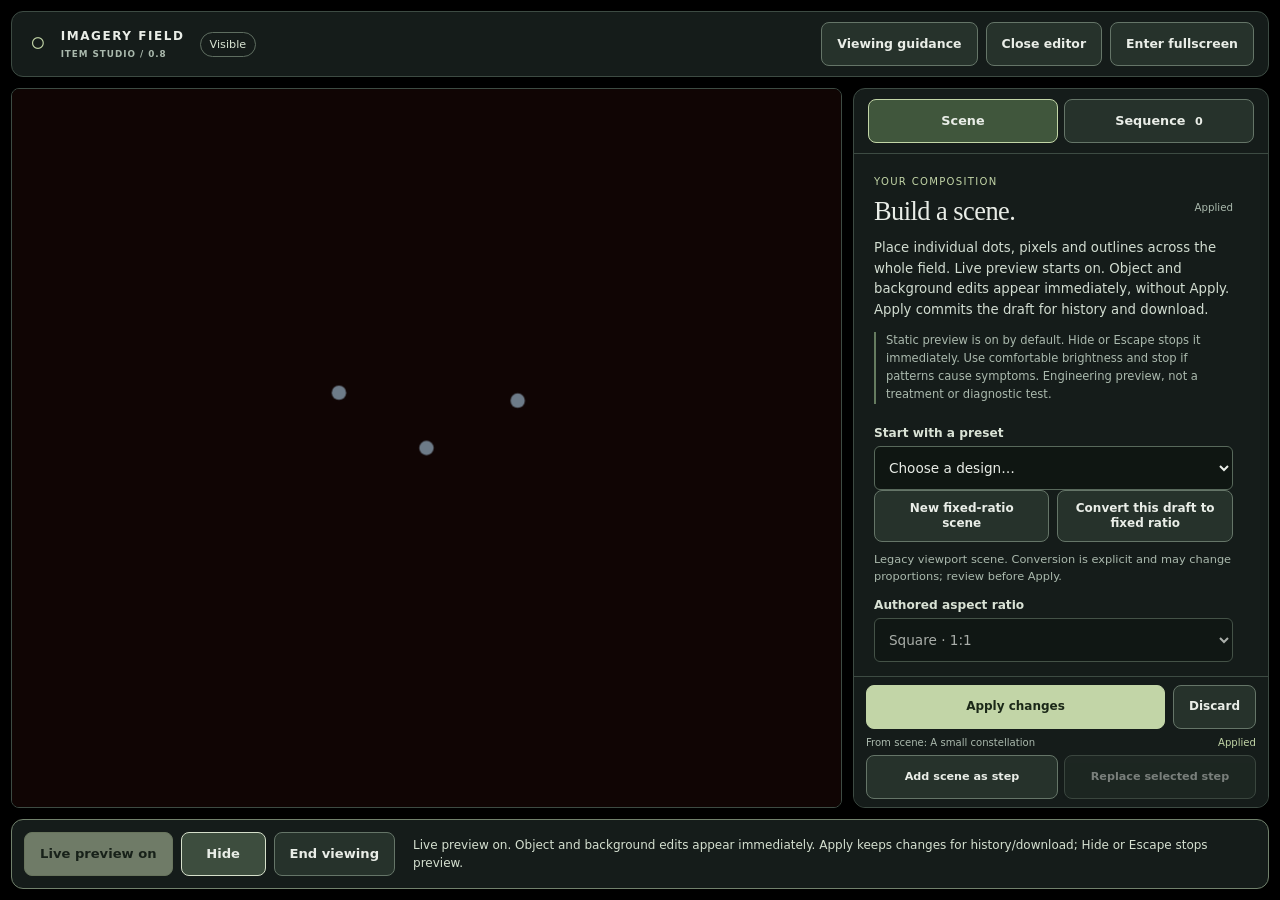
<file: imagery-app/tests/fixtures/feature012-baseline.html>
<!doctype html>
<html lang="en">
<head>
<meta charset="utf-8">
<meta name="viewport" content="width=device-width,initial-scale=1">
<meta name="color-scheme" content="dark">
<meta http-equiv="Content-Security-Policy" content="default-src 'none'; script-src 'unsafe-inline'; style-src 'unsafe-inline'; img-src data:; connect-src 'none'; object-src 'none'; base-uri 'none'; form-action 'none'">
<title>Imagery Field · Scene & sequence studio</title>
<style>:root{color-scheme:dark;--workspace-gap:clamp(6px,calc(4px + .55vw),12px);--workspace-pad:var(--workspace-gap);--control-gap:clamp(5px,calc(3px + .4vw),8px);--inspector-width:clamp(320px,calc(288px + 10vw),432px);--editor-pad:clamp(12px,calc(8px + 1vw),20px);--panel:#151c1a;--panel-soft:#1b2420;--line:#3d4b43;--text:#e9ede7;--muted:#aab9ad;--accent:#c2d5a7;--accent-ink:#1b2818;font-family:ui-sans-serif,system-ui,-apple-system,BlinkMacSystemFont,"Segoe UI",sans-serif;font-synthesis:none}*{box-sizing:border-box}html,body{margin:0;width:100%;height:100%;background:#000;color:var(--text)}body{overflow:hidden}button,input,select,textarea{font:inherit;min-width:0}button,input,select,textarea,summary{scroll-margin:14px}button{min-height:44px;padding:10px 15px;border:1px solid #657568;border-radius:8px;background:#26322b;color:var(--text);font-weight:600;line-height:1.25;cursor:pointer;white-space:normal}button:hover{background:#34443a}button:disabled{opacity:.48;cursor:default}button.primary{background:var(--accent);border-color:var(--accent);color:var(--accent-ink)}button.primary:hover{background:#d2e2bc}button.hide-button{border-color:#d5dfca;background:#3d4d3e}button:focus-visible,input:focus-visible,select:focus-visible,textarea:focus-visible,summary:focus-visible,a:focus-visible,[tabindex]:focus-visible{outline:3px solid #f4d99d;outline-offset:3px}button[aria-pressed=true]{border-color:var(--accent);background:#40563c}button.primary[aria-pressed=true]{color:var(--accent-ink);background:#d2e2bc}[hidden]{display:none!important}.stage-root{isolation:isolate;position:relative;width:100%;height:100vh;height:100dvh;display:grid;grid-template-rows:auto minmax(0,1fr) auto;gap:var(--workspace-gap);padding:var(--workspace-pad);overflow:hidden;background:#000}.stage-root:fullscreen{width:100%;height:100%;background:#000}#scene-canvas{position:absolute;inset:0;width:100%;height:100%;display:block;z-index:-2;touch-action:manipulation}#scene-canvas.placing{cursor:crosshair}.hidden-label{position:absolute;inset:0;display:flex;flex-direction:column;justify-content:center;align-items:center;gap:10px;text-align:center;color:#9ca99f;pointer-events:none;z-index:-1;padding:24px;font-size:1rem}.hidden-label small{color:#69796e;font-size:.78rem}.quiet-mark{font-size:44px;line-height:1;margin-bottom:6px;color:#788b7c}.masthead{background:var(--panel);border:1px solid var(--line);border-radius:12px;padding:10px 14px;display:flex;justify-content:space-between;gap:10px;flex-wrap:wrap;align-items:center;z-index:2}.brand{display:flex;align-items:center;gap:11px;min-width:0}.brand-mark{font-size:40px;line-height:32px;color:var(--accent)}.wordmark{font-size:.75rem;letter-spacing:.13em;font-weight:650;line-height:1.6}.edition{display:block;color:var(--muted);font-size:.55rem;letter-spacing:.11em}.pill{font-size:.7rem;color:#d9e4d3;border:1px solid #5e6d60;padding:5px 9px;border-radius:20px;margin-left:4px}.workspace-actions{display:flex;gap:8px;flex-wrap:wrap}.workspace-actions button{font-size:.78rem}.stage-body{position:relative;min-width:0;min-height:0;display:flex;justify-content:flex-end;pointer-events:none;z-index:1}.editor-panel{pointer-events:auto;background:var(--panel);border:1px solid var(--line);border-radius:12px;width:min(380px,100%);height:100%;overflow:auto;overscroll-behavior:contain;padding:24px;scrollbar-color:#6b7d6a #18211b;scrollbar-gutter:stable;min-width:0}.section-heading{display:flex;justify-content:space-between;gap:10px;align-items:start}h1{font-family:ui-serif,Georgia,serif;font-weight:400;font-size:1.8rem;line-height:1.15;letter-spacing:-.02em;margin:7px 0 15px}h2{font-family:ui-serif,Georgia,serif;font-weight:400;font-size:1.4rem;line-height:1.2;margin:8px 0 14px}p{line-height:1.55;overflow-wrap:anywhere}.eyebrow{color:var(--accent);text-transform:uppercase;font-size:.63rem;letter-spacing:.13em;margin:0}.draft-label{font-size:.64rem;color:var(--muted);text-align:right;margin-top:2px;max-width:65px}.lede{font-size:.83rem;color:#d2ddd1;margin:0 0 12px}.scope{font-size:.72rem;color:var(--muted);border-left:2px solid #657b5f;padding-left:10px;margin:12px 0 22px}label{font-size:.76rem;font-weight:550;display:block;margin:12px 0 6px;color:#d9e2d5}input:not([type=checkbox]),select,textarea{width:100%;border:1px solid #58695b;border-radius:6px;min-height:44px;background:#0f1612;color:var(--text);padding:9px 10px;font-size:.85rem}select{padding-right:8px}input[type=range]{accent-color:var(--accent);padding:0;border:0;background:transparent;cursor:pointer;min-height:34px;display:block}input[type=file]{font-size:.74rem;padding:8px;max-width:100%}input[type=file]::file-selector-button{font:inherit;max-width:100%;white-space:normal}textarea{min-height:120px;resize:vertical}.group{margin:24px 0 20px;padding:0;border:0;min-width:0}.group legend{width:100%;border-bottom:1px solid var(--line);padding:0 0 9px;font-size:.85rem;font-weight:650}.group legend span{float:right;color:var(--muted);font-size:.72rem;font-weight:400}.add-row{display:grid;grid-template-columns:minmax(0,1fr) auto;align-items:end;gap:8px}.add-row>*{min-width:0}.add-row button{font-size:.73rem;padding:10px}.control-grid{display:grid;grid-template-columns:minmax(0,1fr) minmax(0,1fr);gap:0 12px}.control-grid>*{min-width:0}.control-grid label{font-size:.71rem}.hint{font-size:.71rem;color:var(--muted);margin:9px 0 12px;line-height:1.55}.small-actions,.apply-row,.history-row{display:flex;gap:8px;flex-wrap:wrap}.small-actions button,.history-row button,.apply-row button{font-size:.75rem}.apply-row{position:relative;background:var(--panel);padding:12px 0;margin-top:10px;border-top:1px solid var(--line);z-index:2}.apply-row button:first-child{flex:1}.history-row{align-items:center;margin:12px 0}.history-row .hint{flex:1;min-width:75px;margin:0;font-size:.63rem}.slider-label{display:flex;gap:10px;justify-content:space-between;align-items:center;font-size:.74rem}.slider-label output{font-variant-numeric:tabular-nums;color:var(--accent);font-size:.76rem}.description,.portable-card,.notes-card,.guidance{border-top:1px solid var(--line);margin-top:22px;padding-top:20px}.description p{font-size:.75rem;color:var(--muted)}summary{cursor:pointer;min-height:44px;font-size:.8rem;padding:10px 0;line-height:1.5}summary:focus-visible{outline-offset:0}.file-actions{display:grid;gap:7px;grid-template-columns:minmax(0,1fr)}.file-actions button{font-size:.78rem}.file-label{margin-top:3px}.summary-title{display:block;font-family:ui-serif,Georgia,serif;font-size:1.15rem;font-weight:400;color:var(--text);margin-top:4px}.notes-card summary{display:flex;justify-content:space-between;gap:10px}.notes-content p,.guidance p{font-size:.74rem;color:var(--muted)}.notes-content pre{font: .7rem/1.5 ui-monospace,monospace;white-space:pre-wrap;overflow-wrap:anywhere;background:#0b110d;padding:12px;border:1px solid var(--line);border-radius:7px;max-height:240px;overflow:auto}.check-label{display:flex;align-items:center;gap:8px;min-height:44px}.check-label input{width:20px;height:20px;accent-color:var(--accent);flex:none}.footnote{font-size:.65rem;color:var(--muted);border-top:1px solid var(--line);margin:22px 0 0;padding-top:20px}.viewing-bar{display:flex;align-items:center;gap:18px;background:var(--panel);border:1px solid #71816c;border-radius:12px;padding:12px;z-index:3}.view-actions{display:flex;gap:8px;flex:none}.view-actions button{font-size:.82rem;min-width:85px}.viewing-bar p{font-size:.75rem;color:#d5e0d0;margin:0;min-width:0;max-height:4.6em;overflow:auto;flex:1;line-height:1.5}#status.error{color:#f2c6aa}.skip-link{position:absolute;top:12px;left:12px;z-index:10;background:var(--accent);color:var(--accent-ink);padding:12px;transform:translateY(-180%);font-size:.8rem}.skip-link:focus{transform:none}.noscript{position:fixed;inset:0 0 auto;background:#352e22;padding:20px;z-index:100}@media(max-width:650px){.stage-root{padding:8px;gap:8px}.masthead{padding:8px 10px;gap:8px}.workspace-actions{display:grid;grid-template-columns:repeat(3,minmax(0,1fr));width:100%;margin:0}.workspace-actions button{font-size:.69rem;padding:8px 10px}.brand{gap:6px}.brand-mark{font-size:30px}.wordmark{font-size:.65rem}.edition{font-size:.5rem}.pill{font-size:.6rem;padding:4px 6px}.editor-panel{width:min(380px,100%);padding:20px}.viewing-bar{flex-direction:column;align-items:stretch;gap:8px;padding:10px}.view-actions button{flex:1;min-width:0;font-size:.75rem;padding:10px 7px}.viewing-bar p{font-size:.69rem;max-height:3em;min-height:1.5em;flex:auto}}@media(max-width:359px){.editor-panel{padding:15px}.masthead{gap:6px}.workspace-actions{width:100%;justify-content:flex-end}.workspace-actions button{flex:1}.add-row{grid-template-columns:minmax(0,1fr)}.add-row button{width:100%}.small-actions button{flex:1;padding:8px}.control-grid{gap:0 8px}.viewing-bar{padding:8px}.view-actions{gap:5px}}@media(max-height:420px) and (min-width:500px){.stage-root{padding:6px;gap:6px}.masthead{padding:4px 10px}.brand-mark{font-size:30px}.edition{display:none}.viewing-bar{padding:6px 10px;gap:12px;flex-direction:row}.view-actions button{font-size:.7rem;min-width:65px;padding:8px}.viewing-bar p{font-size:.65rem;max-height:3em}.editor-panel{padding:16px}}@media(prefers-reduced-motion:reduce){*,*:before,*:after{animation:none!important;transition:none!important;scroll-behavior:auto!important}}@media(forced-colors:active){button,input,select,textarea,.editor-panel,.masthead,.viewing-bar{border:1px solid CanvasText}.pill{border-color:CanvasText}}

#scene-canvas:focus-visible{outline:3px solid #f4d99d;outline-offset:-5px}

/* At high zoom on a short window, preserve a usable scroll region and the
   hiding controls instead of allowing min-content rows to clip off-screen. */
@media(max-width:500px) and (max-height:300px){
  .stage-root{padding:2px;gap:2px;grid-template-rows:auto minmax(56px,1fr) auto;overflow:auto;scroll-padding-block:48px 70px}
  .masthead{padding:0;gap:0;border-radius:5px}.brand{display:none}
  .workspace-actions{width:100%;margin:0;gap:2px;flex-wrap:nowrap}.workspace-actions button{flex:1;min-width:0;min-height:44px;padding:3px;font-size:.64rem;border-radius:4px}
  .editor-panel{padding:2px;border-radius:5px;scrollbar-gutter:auto}
  .viewing-bar{position:sticky;bottom:0;padding:2px;gap:2px;border-radius:5px;align-self:end}
  .view-actions{gap:2px}.view-actions button{min-height:44px;padding:3px;font-size:.65rem;border-radius:4px}
  .viewing-bar p{min-height:1.5em;max-height:1.5em;font-size:.63rem;line-height:1.5}
}

/* Small editor-only samples; slider gradients follow the actual draft HSL.
   The canvas shows the explicitly started live draft or a sequence frame. */
.color-preview{display:flex;align-items:center;gap:10px;margin:20px 0 8px;min-width:0}
.color-swatch{width:38px;height:30px;flex:none;display:block;border:1px solid #91a090;border-radius:6px;background:#000}
.color-preview-label,.color-preview-value{display:block;font-size:.72rem;line-height:1.5}
.color-preview-label{color:#d9e2d5;font-weight:600}.color-preview-value{color:var(--muted);font-variant-numeric:tabular-nums}
input.color-slider{appearance:none;-webkit-appearance:none;min-height:44px;height:44px;border-radius:0;background-size:100% 8px;background-position:center;background-repeat:no-repeat}
input.color-slider::-webkit-slider-runnable-track{height:8px;border:1px solid #849282;border-radius:5px;background:transparent}
input.color-slider::-webkit-slider-thumb{appearance:none;-webkit-appearance:none;width:20px;height:20px;border:2px solid #f1f4e9;border-radius:50%;background:#26322b;margin-top:-7px}
input.color-slider::-moz-range-track{height:6px;border:1px solid #849282;border-radius:5px;background:transparent}
input.color-slider::-moz-range-thumb{width:16px;height:16px;border:2px solid #f1f4e9;border-radius:50%;background:#26322b}
input.color-slider:disabled{opacity:.45;cursor:default}
/* Native fullscreen removes workspace chrome entirely. Exit stays discoverable,
   keyboard focus stays visible, and touch never needs a hover-reveal gesture. */
.stage-root.fullscreen-mode{display:block;padding:0;overflow:hidden}
.fullscreen-start{position:absolute;inset:0;display:flex;flex-direction:column;align-items:center;justify-content:center;gap:16px;text-align:center;padding:72px 24px;color:#b2bcb2;background:#000}
.fullscreen-start h2{font:400 1rem/1.5 ui-sans-serif,system-ui,sans-serif;margin:0}
.fullscreen-start p{font-size:.75rem;max-width:34em;margin:0;color:#aab9ad}
.fullscreen-start p.error{color:#f2c6aa}
.fullscreen-exit{position:absolute;top:max(12px,env(safe-area-inset-top));right:max(12px,env(safe-area-inset-right));min-width:44px;min-height:44px;padding:10px 12px;z-index:10;font-size:.75rem;font-weight:500;line-height:1.25;border:1px solid #66716b;border-radius:7px;background:#141a17;color:#edf1ea;opacity:.75}
.fullscreen-exit:hover,.fullscreen-exit:focus-visible,.fullscreen-exit:active{opacity:1;background:#253029}
.fullscreen-exit:focus-visible{box-shadow:0 0 0 7px #000}
@media(hover:none),(pointer:coarse){.fullscreen-exit{opacity:1}}
@media(max-height:300px){.fullscreen-start{padding:50px 16px 12px;gap:8px;overflow:auto;justify-content:flex-start}.fullscreen-start p{font-size:.68rem}.fullscreen-exit{top:4px;right:4px}}
@media(forced-colors:active){.color-swatch{forced-color-adjust:none}.fullscreen-exit{opacity:1;background:ButtonFace;color:ButtonText;border-color:ButtonText}.fullscreen-exit:focus-visible{box-shadow:none;outline-color:Highlight}input.color-slider{appearance:auto;-webkit-appearance:auto;background-image:none!important}}

/* Compact authoring sections and always-reachable commit/capture controls. */
.editor-panel{display:grid;grid-template-rows:auto minmax(0,1fr) auto;padding:0;overflow:hidden;scrollbar-gutter:auto;width:min(400px,100%)}
.section-selector{display:flex;gap:6px;padding:10px 14px;border-bottom:1px solid var(--line)}
.section-selector button{flex:1;font-size:.8rem}.section-selector span{font-size:.7rem;margin-left:5px}
.editor-scroll{overflow:auto;overscroll-behavior:contain;min-height:0;padding:18px 20px;scroll-padding-block:16px;scrollbar-color:#6b7d6a #18211b;scrollbar-gutter:stable}
.editor-actions{padding:8px 12px;border-top:1px solid var(--line);background:var(--panel);z-index:2}
.editor-actions .apply-row{margin:0;padding:0;border:0}.editor-actions .apply-row:not([hidden]){margin-bottom:6px}
/* This caption occupies its own row; the name truncates, never the state. */
.capture-caption{display:flex;gap:8px;align-items:center;min-width:0;height:16px;margin-bottom:4px;font-size:.63rem;line-height:16px;color:var(--muted)}
#capture-source{flex:1;min-width:0;white-space:nowrap;overflow:hidden;text-overflow:ellipsis}
#capture-source-state{flex:none;white-space:nowrap;color:var(--accent)}
.sr-only{position:absolute;width:1px;height:1px;padding:0;margin:-1px;overflow:hidden;clip-path:inset(50%);white-space:nowrap;border:0}
.capture-actions{display:grid;grid-template-columns:minmax(0,1fr) minmax(0,1fr);gap:6px}.capture-actions button{font-size:.7rem;padding:8px}
#controls h1,#sequence-title{font-size:1.65rem;margin:6px 0 12px}.section-heading{align-items:center}
.inline-error{font-size:.76rem;line-height:1.5;padding:10px;border-left:3px solid #e4b497;color:#f2c6aa;background:#2c231f}
#sequence-load{margin-top:12px;width:100%;font-size:.75rem}#sequence-example{width:100%;font-size:.78rem}
.sequence-view-actions{display:flex;align-items:center;gap:10px;flex-wrap:wrap;flex:1}.manual-actions,.playback-actions{display:flex;gap:6px}.sequence-view-actions button{font-size:.77rem;min-width:70px}.sequence-view-actions .hint{margin:0;font-size:.69rem}#sequence-stop{min-width:44px;min-height:44px}#sequence-progress{font-variant-numeric:tabular-nums;min-width:70px}#reduced-motion-note{width:100%}
.viewing-bar:has(#sequence-view-actions:not([hidden])){flex-wrap:wrap;gap:8px}.viewing-bar:has(#sequence-view-actions:not([hidden])) #status{flex-basis:100%;font-size:.7rem;max-height:3em}
@media(max-width:650px){.editor-scroll{padding:14px 16px}.editor-actions{padding:7px 10px}.section-selector{padding:7px 10px}.sequence-view-actions{gap:6px;display:grid;grid-template-columns:minmax(0,1fr) auto}.manual-actions{grid-column:1/-1}.manual-actions button{flex:1}.playback-actions{min-width:0}.playback-actions button{min-width:0}.sequence-view-actions button{min-height:44px;padding:8px;font-size:.72rem}#sequence-progress{text-align:right;font-size:.65rem}#reduced-motion-note{grid-column:1/-1}.viewing-bar:has(#sequence-view-actions:not([hidden])) #status{flex-basis:auto;min-height:1.5em}}
@media(max-height:500px){.editor-actions{padding:4px 7px}.capture-actions button,.editor-actions .apply-row button{padding:5px;font-size:.66rem}.section-selector{padding:4px 7px}.editor-scroll{padding:10px}.sequence-view-actions{gap:5px}.viewing-bar:has(#sequence-view-actions:not([hidden])){padding:5px;gap:4px}}
@media(max-width:500px) and (max-height:300px){.editor-panel{grid-template-rows:auto minmax(56px,1fr) auto;overflow:auto}.section-selector{padding:2px}.editor-scroll{padding:6px}.editor-actions{padding:2px}.capture-actions button,.editor-actions .apply-row button{font-size:.6rem}.manual-actions button,.playback-actions button{font-size:.64rem}.sequence-view-actions{grid-template-columns:minmax(0,3fr) minmax(0,2fr);gap:2px}.sequence-view-actions .manual-actions{grid-column:auto}.sequence-view-actions .manual-actions,.sequence-view-actions .playback-actions{min-width:0;gap:2px}.sequence-view-actions button{flex:1;min-width:44px;min-height:44px;padding:4px}.sequence-view-actions #sequence-progress{display:none}.viewing-bar:has(#sequence-view-actions:not([hidden])) #status{max-height:1.5em}}

/* One authoritative live layout: the canvas and inspector occupy separate grid
   cells, so neither can cover the other. The shared gap is deducted by grid,
   not by separately maintained canvas percentages or fixed pixel offsets. */
.live-editor{grid-template-columns:minmax(0,1fr) minmax(0,var(--inspector-width));grid-template-rows:auto minmax(0,1fr) auto;gap:var(--workspace-gap);padding:var(--workspace-pad)}
.live-editor .masthead{grid-area:1/1/2/-1}
.live-editor .stage-body{grid-area:2/2;min-width:0;min-height:0}
.live-editor .viewing-bar{grid-area:3/1/4/-1}
.live-editor #scene-canvas{position:relative;inset:auto;grid-area:2/1;align-self:stretch;justify-self:stretch;width:100%;height:100%;min-width:0;min-height:0;z-index:0;border:1px solid var(--line);border-radius:8px}
.live-editor .editor-panel{width:100%;height:100%;min-width:0;min-height:0}
.live-editor .editor-scroll{padding:var(--editor-pad);scroll-padding-block:var(--editor-pad)}
/* Reserve a stable status block; changing a message never resizes the canvas. */
.live-editor #status{height:3em;min-height:3em;max-height:3em}
@media(max-width:650px) and (min-height:501px){
  .live-editor{grid-template-columns:minmax(0,1fr);grid-template-rows:auto minmax(80px,.25fr) minmax(0,.75fr) auto}
  .live-editor #scene-canvas{grid-area:2/1}
  .live-editor .stage-body{grid-area:3/1}
  .live-editor .viewing-bar{grid-area:4/1}
}
@media(max-height:650px){
  .live-editor .brand{display:none}
  .live-editor .masthead{padding:2px 4px;gap:0}
  .live-editor .workspace-actions{width:100%;margin:0;gap:var(--control-gap);flex-wrap:nowrap}
  .live-editor .workspace-actions button{flex:1;min-height:44px;padding:4px;font-size:.66rem}
  .live-editor .section-selector{padding:2px 4px}
  .live-editor .editor-actions{padding:4px 6px}
  .live-editor #status{height:1.5em;min-height:1.5em;max-height:1.5em}
  .live-editor .view-actions button{min-height:44px;padding:5px;font-size:.7rem}
  .live-editor .capture-actions button,.live-editor .editor-actions .apply-row button{min-height:44px;padding:4px;font-size:.66rem}
}
/* In short windows the entire inspector scrolls. Pinned action rows would
   otherwise leave too little height to show a complete precision control. Hide
   remains in the separate, always-reachable viewing bar. */
@media(max-height:500px){
  .live-editor{grid-template-columns:minmax(80px,1fr) minmax(0,var(--inspector-width))}
  .live-editor .editor-panel{display:block;overflow:auto;overscroll-behavior:contain;scroll-padding-block:var(--editor-pad)}
  .live-editor .editor-scroll{overflow:visible;min-height:0;scrollbar-gutter:auto}
  .live-editor .editor-actions{position:relative}
}
@media(max-width:650px) and (max-height:500px){
  .live-editor{--inspector-width:clamp(208px,calc(60vw - var(--workspace-gap)),360px)}
}
/* At extreme zoom a two-dimensional editor cannot fit in a shallow viewport.
   Reflow into one document scroll, instead of clipping fields or making touch
   targets smaller. The viewing controls stay anchored inside that scrollport. */
@media(max-width:500px) and (max-height:300px){
  .live-editor{grid-template-columns:minmax(0,1fr);grid-template-rows:auto 80px minmax(280px,1fr) auto;overflow:auto;scroll-padding-block:50px 88px}
  .live-editor #scene-canvas{grid-area:2/1}
  .live-editor .stage-body{grid-area:3/1}
  .live-editor .editor-panel{min-height:280px}
  .live-editor .viewing-bar{grid-area:4/1;position:sticky;bottom:0}
}
/* Precision fields preserve a real number input beside each slider. */
.precision-control{margin:12px 0}.precision-control .slider-label{display:flex;align-items:center;justify-content:space-between;gap:8px}.precision-control .slider-label label{margin:0;min-width:0}.number-with-unit{display:flex;align-items:center;gap:4px;flex-shrink:0;font-size:.75rem;color:var(--muted)}input.precision-number{width:78px;min-height:44px;padding:7px;text-align:right;font-variant-numeric:tabular-nums}.slider-row{display:grid;grid-template-columns:44px minmax(0,1fr) 44px;align-items:center;gap:var(--control-gap)}.slider-row .color-slider{width:100%;min-width:0;margin:0}.step-button{min-width:44px;min-height:44px;padding:0;font-size:1.15rem}.item-details{border-top:1px solid var(--line);margin-top:16px;padding-top:10px}.item-details summary{cursor:pointer;min-height:44px;display:flex;align-items:center;font-weight:600;font-size:.85rem}.effect-group{border:0;padding:8px 0;margin:0}.effect-group legend{font-size:.8rem}.item-timeline-section{margin:18px 0;padding-top:14px;border-top:1px solid var(--line)}.item-timeline{display:grid;gap:7px;margin:12px 0}.timeline-track{width:100%;position:relative;isolation:isolate;min-height:52px;overflow:hidden;text-align:left;padding:6px 9px;font-size:.7rem}.timeline-track[aria-pressed="true"]{border-color:var(--accent)}.timeline-track .track-bar{position:absolute;bottom:4px;height:5px;background:currentColor;opacity:.5;z-index:-1}.timeline-track .track-label{display:block}.item-view-actions{display:flex;align-items:center;gap:8px;flex-wrap:wrap}.item-view-actions button{min-width:76px;min-height:44px}.item-view-actions .hint{font-variant-numeric:tabular-nums;margin:0}#item-play{width:100%;margin-top:6px}#item-after-previous{width:100%;font-size:.74rem}.check-label input[type="checkbox"]{min-width:24px;min-height:24px}.precision-control .color-slider:disabled{opacity:.4}
@media(max-width:420px){input.precision-number{width:72px}.slider-row{gap:5px}.precision-control .slider-label label{font-size:.75rem}}
.timeline-track{padding-bottom:14px}.timeline-track .track-detail{display:block;color:var(--muted);font-size:.65rem;margin-top:3px}.timeline-track .track-bar{display:flex;background:none;opacity:.7}.track-segment{height:100%;background:currentColor}.track-segment.fade-in{background:linear-gradient(to right,transparent,currentColor)}.track-segment.fade-out{background:linear-gradient(to right,currentColor,transparent)}

/* Numeric labels wrap before their value controls can overflow. */
.precision-control .slider-label{flex-wrap:wrap;row-gap:4px}.precision-control .slider-label label{flex:1 1 90px}.precision-control .number-with-unit{margin-left:auto}.precision-control{scroll-margin-block:var(--editor-pad)}

/* Direct manipulation remains local to the preview; page controls keep ordinary touch scrolling. */
#scene-canvas.direct-edit{touch-action:none;cursor:grab}
#scene-canvas.dragging{cursor:grabbing}
.nudge-actions{display:grid;grid-template-columns:repeat(2,minmax(0,1fr));gap:var(--control-gap);margin-block:var(--control-gap)}
.nudge-actions button{min-width:0;padding:8px;font-size:.74rem}

/* Optional tools share the inspector's measured spacing and intrinsic reflow. */
.local-tools,.journal-card{margin-block:calc(var(--control-gap) * 2);padding:var(--editor-pad);min-width:0;max-width:100%;box-sizing:border-box}.journal-content,.journal-questions,#image-panel{min-width:0}.journal-content>*+#image-panel{margin-top:var(--control-gap)}.journal-content pre{white-space:pre-wrap;overflow-wrap:anywhere;max-height:calc(50vh - var(--editor-pad));overflow:auto}.journal-content .check-label{display:flex;align-items:center;gap:var(--control-gap);min-height:44px}.journal-content .check-label span{min-width:0;overflow-wrap:anywhere}#image-source-thumbnail{max-width:100%;height:auto;border:1px solid var(--line)}#image-tools-container input,#image-tools-container select{min-width:0;max-width:100%}.journal-content button,#image-tools-container button{min-height:44px;max-width:100%;white-space:normal;overflow-wrap:anywhere}.journal-content fieldset{min-width:0}.journal-content select,.journal-content textarea{max-width:100%;min-width:0}
/* Preserve readable action labels instead of squeezing every action into one row.
   A shared minimum basis wraps added layer controls at narrow inspector widths. */
.small-actions{gap:var(--control-gap)}
.small-actions button{flex:1 1 7rem;min-width:min(100%,7rem);max-width:100%;white-space:normal;overflow-wrap:anywhere}

/* Optional gallery uses explicit, small static thumbnails, never enlarged previews. */
.preset-gallery{margin-block:calc(var(--control-gap) * 2);padding:var(--editor-pad);min-width:0;max-width:100%;box-sizing:border-box}.gallery-filters{display:grid;grid-template-columns:repeat(auto-fit,minmax(min(100%,160px),1fr));gap:var(--control-gap)}.gallery-filters label,.gallery-filters select{min-width:0;max-width:100%}.gallery-list{display:grid;grid-template-columns:repeat(auto-fit,minmax(min(100%,220px),1fr));gap:var(--control-gap);padding:0;list-style:none}.gallery-entry{min-width:0;border:1px solid var(--line);padding:var(--control-gap);overflow-wrap:anywhere}.gallery-entry button,.preset-gallery>button{min-height:44px;max-width:100%;white-space:normal}.gallery-thumbnail{width:64px!important;height:48px!important;max-width:64px;max-height:48px;object-fit:contain;display:block;margin-block:var(--control-gap)}

/* Editor-only marks are a bounded, noninteractive sibling, never scene pixels.
   All positioning comes from the canvas/content rectangles, not layout guesses. */
#editor-aids-overlay{position:absolute;overflow:hidden;pointer-events:none;z-index:1;contain:layout paint;border-radius:8px}
#editor-aids-overlay *{pointer-events:none}
#editor-aids-content{position:absolute;overflow:hidden}
.editor-aid-line{position:absolute;display:block;margin:0;padding:0;border:0;border-color:rgba(160,160,160,.45);border-style:solid}
.editor-aid-line.grid-x,.editor-aid-line.center-x{top:0;height:100%;width:0;border-left-width:1px}
.editor-aid-line.grid-y,.editor-aid-line.center-y{left:0;width:100%;height:0;border-top-width:1px}
.editor-aid-line.center-x,.editor-aid-line.center-y{border-color:rgba(184,184,184,.7)}
#editor-aids-status{min-height:7.75em}

/* Canvas pixels retain authored colors in forced-colors mode. Preserve only
   neutral guide marks; form controls continue using the user's system palette. */
@media(forced-colors:active){.editor-aid-line{forced-color-adjust:none}}
</style>
</head>
<body>
<div id="stage-root" class="stage-root">
  <div id="editor-aids-overlay" aria-hidden="true" hidden></div>
  <canvas id="scene-canvas" width="1280" height="720" role="img" tabindex="0" aria-describedby="direct-edit-hint" aria-label="Scene hidden. No design is displayed.">A static field with an equivalent text description in the editor. Every object has non-pointer controls.</canvas>
  <div id="hidden-label" class="hidden-label" aria-hidden="true"><span>The field is hidden</span><small id="hidden-hint">Choose Resume live preview, then edit to see changes immediately.</small></div>
  <a id="skip-controls" class="skip-link" href="#controls">Skip to scene controls</a>
  <header id="masthead" class="masthead">
    <div class="brand"><span class="brand-mark" aria-hidden="true">◦</span><div class="wordmark">IMAGERY FIELD<span class="edition">ITEM STUDIO / 0.8</span></div><span id="visibility-label" class="pill">Hidden</span></div>
    <nav class="workspace-actions" aria-label="Workspace"><button id="viewing-guidance" type="button">Viewing guidance</button><button id="editor-toggle" type="button" aria-expanded="true" aria-controls="editor-panel">Close editor</button><button id="fullscreen" type="button">Enter fullscreen</button></nav>
  </header>
  <main id="stage-body" class="stage-body">
    <aside id="editor-panel" class="editor-panel" aria-label="Scene and sequence editor">
      <nav class="section-selector" aria-label="Editor section"><button id="workspace-scene" type="button" aria-pressed="true" aria-controls="scene-panel">Scene</button><button id="workspace-sequence" type="button" aria-pressed="false" aria-controls="sequence-panel">Sequence <span id="sequence-count">0</span></button></nav>
      <div id="editor-scroll" class="editor-scroll">
      <div id="scene-panel">
      <section id="controls" tabindex="-1" aria-labelledby="controls-title">
        <div class="section-heading"><div><p class="eyebrow">Your composition</p><h1 id="controls-title">Build a scene.</h1></div><span id="draft-label" class="draft-label">Applied</span></div>
        <p class="lede">Place individual dots, pixels and outlines across the whole field. Live preview starts on. Object and background edits appear immediately, without Apply. Apply commits the draft for history and download.</p>
        <p class="scope">Static preview is on by default. Hide or Escape stops it immediately. Use comfortable brightness and stop if patterns cause symptoms. Engineering preview, not a treatment or diagnostic test.</p>
        <label for="preset">Start with a preset</label>
        <select id="preset"><option value="">Choose a design…</option><option value="0">A small constellation</option><option value="1">A single point</option><option value="2">Circle contour</option><option value="3">Square contour</option><option value="4">Triangle contour</option></select>
        <div class="small-actions"><button id="new-authored-scene" type="button">New fixed-ratio scene</button><button id="upgrade-scene" type="button">Convert this draft to fixed ratio</button></div>
        <p id="canvas-mode-hint" class="hint">Legacy viewport scene. Conversion is explicit and may change proportions; review before Apply.</p>
        <label for="canvas-ratio">Authored aspect ratio</label><select id="canvas-ratio"><option value="1:1">Square · 1:1</option><option value="4:3">Landscape · 4:3</option><option value="3:4">Portrait · 3:4</option><option value="16:9">Wide · 16:9</option><option value="9:16">Tall · 9:16</option></select>
        <label for="authored-preset">Authored scene examples</label><select id="authored-preset"><option value="">Choose an editable example…</option></select><p id="authored-preset-hint" class="hint">Original geometric examples, not treatments or ranked recommendations. Choosing one never starts timed playback.</p>
        <fieldset id="editor-aids-controls" class="group" aria-describedby="editor-aids-help editor-aids-status"><legend>Editor aids</legend>
          <label class="check-label" for="show-editor-aids"><input id="show-editor-aids" type="checkbox"><span>Show editor aids</span></label>
          <label for="editor-grid-step">Grid spacing · content units</label><select id="editor-grid-step"><option value="5">5 units</option><option value="1">1 unit</option><option value="10">10 units</option></select>
          <label class="check-label" for="editor-center-guides"><input id="editor-center-guides" type="checkbox"><span>Center guides</span></label>
          <p id="editor-aids-help" class="hint">Editor guides are not part of the scene or downloads. Snap is a separate control. At small sizes, only a subset of grid lines is painted, at least 8 CSS pixels apart. This is a legibility choice, not a safety threshold.</p>
          <p id="editor-aids-status" class="hint" role="status">Editor aids are off. Enable them only in a valid, visible Live preview with the Scene editor open.</p>
        </fieldset>
        <form id="scene-form" novalidate>
          <label for="scene-name">Scene name</label><input id="scene-name" type="text" maxlength="64" autocomplete="off" value="A small constellation">
          <fieldset class="group"><legend>Objects <span id="object-count">3 / 12</span></legend>
            <div class="add-row"><div><label for="add-shape">New object</label><select id="add-shape"><option value="dot">Dot</option><option value="pixel">Pixel</option><option value="circle">Circle outline</option><option value="square">Square outline</option><option value="triangle">Triangle outline</option></select></div><button id="add-object" type="button">Add object</button></div>
            <label for="object-select">Selected object</label><select id="object-select" aria-describedby="object-hint"></select>
            <p id="object-hint" class="hint">Select any object to edit it. Removing all objects leaves a background-only scene.</p>
            <div class="small-actions" role="group" aria-label="Session item locks"><button id="lock-selected" type="button" aria-pressed="false">Lock selected item</button><button id="unlock-all" type="button" disabled>Unlock all items</button></div>
            <p id="lock-status" class="hint" role="status">No session item locks.</p>
            <p class="hint">Locks protect stored item properties, including its own timing, only for this session. Global background, canvas ratio, shared pulse period and other items can still change. Accepted scene Undo/Redo requires Unlock all. Apply keeps locks; successful scene replacement clears them with a notice. Locks are not downloaded. Duplicate creates a new unlocked copy.</p>
            <label for="snap-step">Snap centers · drag and placement only</label><select id="snap-step"><option value="0">Off · exact movement</option><option value="1">1 unit</option><option value="5">5 units</option><option value="10">10 units</option></select>
            <p class="hint">Typed coordinates, nudges and centering remain exact. No grid is drawn in the scene.</p>
            <div class="small-actions" role="group" aria-label="Center selected unlocked item"><button id="align-x" type="button">Center horizontally</button><button id="align-y" type="button">Center vertically</button><button id="align-both" type="button">Center both axes</button></div>
            <div class="control-grid">
              <div><label for="shape">Shape</label><select id="shape"><option value="dot">Dot</option><option value="pixel">Pixel</option><option value="circle">Circle outline</option><option value="square">Square outline</option><option value="triangle">Triangle outline</option></select></div>
              <div><label for="size">Size</label><input id="size" type="number" min="1" max="28" step="1" inputmode="numeric" value="2"></div>
              <div><label for="position-x">Horizontal position</label><input id="position-x" type="number" min="0" max="100" step="0.01" inputmode="decimal" value="50"></div>
              <div><label for="position-y">Vertical position</label><input id="position-y" type="number" min="0" max="100" step="0.01" inputmode="decimal" value="50"></div>
            </div>
            <div id="authored-geometry" class="control-grid" hidden>
              <div><label for="geometry-height">Height</label><input id="geometry-height" type="number" min="1" max="28" step="1" value="4"></div>
              <div><label for="geometry-rotation">Rotation · degrees</label><input id="geometry-rotation" type="number" min="0" max="359" step="1" value="0"></div>
              <div><label for="geometry-fill">Body</label><select id="geometry-fill"><option value="outline">Outline</option><option value="filled">Filled</option></select></div>
              <div><label for="geometry-sides">Polygon sides / star points</label><input id="geometry-sides" type="number" min="3" max="32" step="1" value="5"></div>
              <div><label for="geometry-inner">Star inner ratio</label><input id="geometry-inner" type="number" min="0.2" max="0.8" step="0.01" value="0.5"></div>
              <div><label for="geometry-corner">Corner radius ratio</label><input id="geometry-corner" type="number" min="0" max="0.5" step="0.01" value="0.2"></div>
            </div>
            <p class="hint">Positions: 0–100% across the field. Size: 1–28% of its shorter side; dots and pixels: 1–8%. Keep the full object inside its edge.</p>
            <div class="nudge-actions" role="group" aria-label="Move selected object by one position unit"><button id="nudge-left" type="button" aria-label="Move selected object left by one position unit">← Left</button><button id="nudge-up" type="button" aria-label="Move selected object up by one position unit">↑ Up</button><button id="nudge-down" type="button" aria-label="Move selected object down by one position unit">↓ Down</button><button id="nudge-right" type="button" aria-label="Move selected object right by one position unit">Right →</button></div>
            <div class="small-actions"><button id="cycle-overlap" type="button" disabled>Select next overlapping item</button><button id="undo-move" type="button" disabled>Undo move</button><button id="redo-move" type="button" disabled>Redo move</button></div>
            <p class="hint" id="direct-edit-hint">Click a visible item to edit it, or drag to move. Arrow keys on the preview move the selected item by 1; Shift moves by 0.1. Move history is separate from applied scene history and resets after other edits. Nothing is saved until you download.</p>
            <div class="small-actions"><button id="place-object" type="button" aria-pressed="false">Place on field</button><button id="duplicate-object" type="button">Duplicate object</button><button id="layer-back" type="button">Move back one layer</button><button id="layer-front" type="button">Move forward one layer</button><button id="delete-object" type="button">Remove object</button></div>
            <p id="placement-hint" class="hint">Place on field lets you click or tap a new position. An active live preview stays visible. Position inputs work with a keyboard.</p>
            <div class="color-preview"><span id="object-color-swatch" class="color-swatch" role="img" aria-label="Object color sample"></span><div><span class="color-preview-label">Object color sample</span><span id="object-color-text" class="color-preview-value"></span></div></div>
            <p id="object-color-hint" class="hint">Live preview updates the actual objects while on. After Hide, choose Resume live preview. The small sample also works while hidden.</p>
            <div class="precision-control"><div class="slider-label"><label for="object-hue">Object hue</label><span class="number-with-unit"><input id="object-hue-value" class="precision-number" type="number" min="0" max="359" step="1" value="208" inputmode="decimal" aria-label="Object hue in degrees, numeric value" aria-controls="object-hue"><span aria-hidden="true">°</span></span></div><div class="slider-row"><button id="object-hue-decrease" type="button" class="step-button" aria-label="Decrease object hue by 1">−</button><input id="object-hue" class="color-slider" type="range" min="0" max="359" step="1" value="208" aria-describedby="object-color-hint object-color-text"><button id="object-hue-increase" type="button" class="step-button" aria-label="Increase object hue by 1">+</button></div></div>
            <div class="precision-control"><div class="slider-label"><label for="object-saturation">Object saturation</label><span class="number-with-unit"><input id="object-saturation-value" class="precision-number" type="number" min="0" max="70" step="1" value="11" inputmode="decimal" aria-label="Object saturation in percent, numeric value" aria-controls="object-saturation"><span aria-hidden="true">%</span></span></div><div class="slider-row"><button id="object-saturation-decrease" type="button" class="step-button" aria-label="Decrease object saturation by 1">−</button><input id="object-saturation" class="color-slider" type="range" min="0" max="70" step="1" value="11" aria-describedby="object-color-hint object-color-text"><button id="object-saturation-increase" type="button" class="step-button" aria-label="Increase object saturation by 1">+</button></div></div>
            <div class="precision-control"><div class="slider-label"><label for="object-lightness">Object color lightness</label><span class="number-with-unit"><input id="object-lightness-value" class="precision-number" type="number" min="10" max="70" step="1" value="48" inputmode="decimal" aria-label="Object color lightness in percent, numeric value" aria-controls="object-lightness"><span aria-hidden="true">%</span></span></div><div class="slider-row"><button id="object-lightness-decrease" type="button" class="step-button" aria-label="Decrease object color lightness by 1">−</button><input id="object-lightness" class="color-slider" type="range" min="10" max="70" step="1" value="48" aria-describedby="object-color-hint object-color-text"><button id="object-lightness-increase" type="button" class="step-button" aria-label="Increase object color lightness by 1">+</button></div></div>
<details id="item-style-details" class="item-details"><summary>Outline &amp; shadow</summary><p class="hint">Independent colors; sizes and offsets use the field’s shorter side. Effects are part of the item and share its timing.</p><fieldset class="effect-group"><legend>Outline</legend><label class="check-label"><input id="outline-enabled" type="checkbox">Enable outline</label><div class="precision-control"><div class="slider-label"><label for="outline-width">Outline width</label><span class="number-with-unit"><input id="outline-width-value" class="precision-number" type="number" min="0.1" max="4" step="0.1" value="1" inputmode="decimal" aria-label="Outline width in percent of the field’s shorter side, numeric value" aria-controls="outline-width"><span aria-hidden="true">%</span></span></div><div class="slider-row"><button id="outline-width-decrease" type="button" class="step-button" aria-label="Decrease outline width by 0.1">−</button><input id="outline-width" class="color-slider" type="range" min="0.1" max="4" step="0.1" value="1"><button id="outline-width-increase" type="button" class="step-button" aria-label="Increase outline width by 0.1">+</button></div></div><div class="color-preview"><span id="outline-color-swatch" class="color-swatch" role="img" aria-label="Outline color sample"></span><div><span class="color-preview-label">Outline color</span><span id="outline-color-text" class="color-preview-value"></span></div></div><div class="precision-control"><div class="slider-label"><label for="outline-hue">Outline hue</label><span class="number-with-unit"><input id="outline-hue-value" class="precision-number" type="number" min="0" max="359" step="1" value="0" inputmode="decimal" aria-label="Outline hue in degrees, numeric value" aria-controls="outline-hue"><span aria-hidden="true">°</span></span></div><div class="slider-row"><button id="outline-hue-decrease" type="button" class="step-button" aria-label="Decrease outline hue by 1">−</button><input id="outline-hue" class="color-slider" type="range" min="0" max="359" step="1" value="0"><button id="outline-hue-increase" type="button" class="step-button" aria-label="Increase outline hue by 1">+</button></div></div><div class="precision-control"><div class="slider-label"><label for="outline-saturation">Outline saturation</label><span class="number-with-unit"><input id="outline-saturation-value" class="precision-number" type="number" min="0" max="70" step="1" value="0" inputmode="decimal" aria-label="Outline saturation in percent, numeric value" aria-controls="outline-saturation"><span aria-hidden="true">%</span></span></div><div class="slider-row"><button id="outline-saturation-decrease" type="button" class="step-button" aria-label="Decrease outline saturation by 1">−</button><input id="outline-saturation" class="color-slider" type="range" min="0" max="70" step="1" value="0"><button id="outline-saturation-increase" type="button" class="step-button" aria-label="Increase outline saturation by 1">+</button></div></div><div class="precision-control"><div class="slider-label"><label for="outline-lightness">Outline lightness</label><span class="number-with-unit"><input id="outline-lightness-value" class="precision-number" type="number" min="0" max="70" step="1" value="30" inputmode="decimal" aria-label="Outline lightness in percent, numeric value" aria-controls="outline-lightness"><span aria-hidden="true">%</span></span></div><div class="slider-row"><button id="outline-lightness-decrease" type="button" class="step-button" aria-label="Decrease outline lightness by 1">−</button><input id="outline-lightness" class="color-slider" type="range" min="0" max="70" step="1" value="30"><button id="outline-lightness-increase" type="button" class="step-button" aria-label="Increase outline lightness by 1">+</button></div></div></fieldset><fieldset class="effect-group"><legend>Shadow</legend><label class="check-label"><input id="shadow-enabled" type="checkbox">Enable shadow</label><div class="precision-control"><div class="slider-label"><label for="shadow-offset-x">Shadow horizontal offset</label><span class="number-with-unit"><input id="shadow-offset-x-value" class="precision-number" type="number" min="-12" max="12" step="0.1" value="1" inputmode="decimal" aria-label="Shadow horizontal offset in percent of the field’s shorter side, numeric value" aria-controls="shadow-offset-x"><span aria-hidden="true">%</span></span></div><div class="slider-row"><button id="shadow-offset-x-decrease" type="button" class="step-button" aria-label="Decrease shadow horizontal offset by 0.1">−</button><input id="shadow-offset-x" class="color-slider" type="range" min="-12" max="12" step="0.1" value="1"><button id="shadow-offset-x-increase" type="button" class="step-button" aria-label="Increase shadow horizontal offset by 0.1">+</button></div></div><div class="precision-control"><div class="slider-label"><label for="shadow-offset-y">Shadow vertical offset</label><span class="number-with-unit"><input id="shadow-offset-y-value" class="precision-number" type="number" min="-12" max="12" step="0.1" value="1" inputmode="decimal" aria-label="Shadow vertical offset in percent of the field’s shorter side, numeric value" aria-controls="shadow-offset-y"><span aria-hidden="true">%</span></span></div><div class="slider-row"><button id="shadow-offset-y-decrease" type="button" class="step-button" aria-label="Decrease shadow vertical offset by 0.1">−</button><input id="shadow-offset-y" class="color-slider" type="range" min="-12" max="12" step="0.1" value="1"><button id="shadow-offset-y-increase" type="button" class="step-button" aria-label="Increase shadow vertical offset by 0.1">+</button></div></div><div class="precision-control"><div class="slider-label"><label for="shadow-blur">Shadow blur</label><span class="number-with-unit"><input id="shadow-blur-value" class="precision-number" type="number" min="0" max="6" step="0.1" value="2" inputmode="decimal" aria-label="Shadow blur in percent of the field’s shorter side, numeric value" aria-controls="shadow-blur"><span aria-hidden="true">%</span></span></div><div class="slider-row"><button id="shadow-blur-decrease" type="button" class="step-button" aria-label="Decrease shadow blur by 0.1">−</button><input id="shadow-blur" class="color-slider" type="range" min="0" max="6" step="0.1" value="2"><button id="shadow-blur-increase" type="button" class="step-button" aria-label="Increase shadow blur by 0.1">+</button></div></div><div class="color-preview"><span id="shadow-color-swatch" class="color-swatch" role="img" aria-label="Shadow color sample"></span><div><span class="color-preview-label">Shadow color</span><span id="shadow-color-text" class="color-preview-value"></span></div></div><div class="precision-control"><div class="slider-label"><label for="shadow-hue">Shadow hue</label><span class="number-with-unit"><input id="shadow-hue-value" class="precision-number" type="number" min="0" max="359" step="1" value="0" inputmode="decimal" aria-label="Shadow hue in degrees, numeric value" aria-controls="shadow-hue"><span aria-hidden="true">°</span></span></div><div class="slider-row"><button id="shadow-hue-decrease" type="button" class="step-button" aria-label="Decrease shadow hue by 1">−</button><input id="shadow-hue" class="color-slider" type="range" min="0" max="359" step="1" value="0"><button id="shadow-hue-increase" type="button" class="step-button" aria-label="Increase shadow hue by 1">+</button></div></div><div class="precision-control"><div class="slider-label"><label for="shadow-saturation">Shadow saturation</label><span class="number-with-unit"><input id="shadow-saturation-value" class="precision-number" type="number" min="0" max="70" step="1" value="0" inputmode="decimal" aria-label="Shadow saturation in percent, numeric value" aria-controls="shadow-saturation"><span aria-hidden="true">%</span></span></div><div class="slider-row"><button id="shadow-saturation-decrease" type="button" class="step-button" aria-label="Decrease shadow saturation by 1">−</button><input id="shadow-saturation" class="color-slider" type="range" min="0" max="70" step="1" value="0"><button id="shadow-saturation-increase" type="button" class="step-button" aria-label="Increase shadow saturation by 1">+</button></div></div><div class="precision-control"><div class="slider-label"><label for="shadow-lightness">Shadow lightness</label><span class="number-with-unit"><input id="shadow-lightness-value" class="precision-number" type="number" min="0" max="70" step="1" value="0" inputmode="decimal" aria-label="Shadow lightness in percent, numeric value" aria-controls="shadow-lightness"><span aria-hidden="true">%</span></span></div><div class="slider-row"><button id="shadow-lightness-decrease" type="button" class="step-button" aria-label="Decrease shadow lightness by 1">−</button><input id="shadow-lightness" class="color-slider" type="range" min="0" max="70" step="1" value="0"><button id="shadow-lightness-increase" type="button" class="step-button" aria-label="Increase shadow lightness by 1">+</button></div></div></fieldset></details><details id="item-timing-details" class="item-details"><summary>Item timing</summary><p class="hint">Live preview shows the full static composition. Play items once uses these settings; editing stops playback. Holds exclude fades. Items may overlap.</p><div class="control-grid"><div><label for="item-start">Start · seconds</label><input id="item-start" type="number" min="0" max="600" step="0.1" inputmode="decimal" value="0"></div><div><label for="item-fade-in">Fade in · seconds</label><input id="item-fade-in" type="number" min="0" max="600" step="0.1" inputmode="decimal" value="0"></div><div><label for="item-hold">Hold · seconds</label><input id="item-hold" type="number" min="0" max="600" step="0.1" inputmode="decimal" value="3"></div><div><label for="item-fade-out">Fade out · seconds</label><input id="item-fade-out" type="number" min="0" max="600" step="0.1" inputmode="decimal" value="0"></div></div><p id="item-end" class="hint">Ends at 3 seconds.</p><button id="item-after-previous" type="button">Start after previous item</button><fieldset class="effect-group"><legend>Item behavior</legend><label for="pulse-enabled">During this item’s timing</label><select id="pulse-enabled" aria-describedby="pulse-mode-hint"><option value="steady">Steady · no pulse</option><option value="pulse">Pulse · slow opacity change</option></select><p id="pulse-mode-hint" class="hint">Steady keeps full opacity during the hold; fade in and fade out still apply. Set both fades to 0 for constant visibility from start to end. Mix steady and pulsing items in one timeline.</p><p class="hint">Optional gradual opacity modulation, not a strobe. Engineering limits do not guarantee safety. The background stays steady and the item still ends on time.</p><div class="control-grid"><div><label for="pulse-min-opacity">Pulse minimum opacity · %</label><input id="pulse-min-opacity" type="number" min="50" max="100" step="1" value="80" inputmode="numeric"></div></div></fieldset></details>
          </fieldset>
          <fieldset class="group"><legend>Background field</legend>
            <p class="hint">Choose a color to represent your subjective visual field. It is your description, not a measurement of internal vision.</p>
            <div class="color-preview"><span id="background-color-swatch" class="color-swatch" role="img" aria-label="Background color sample"></span><div><span class="color-preview-label">Background color sample</span><span id="background-color-text" class="color-preview-value"></span></div></div>
            <p id="background-color-hint" class="hint">With Live preview on, the actual background updates immediately. The small sample also works while hidden.</p>
            <div class="precision-control"><div class="slider-label"><label for="background-hue">Background hue</label><span class="number-with-unit"><input id="background-hue-value" class="precision-number" type="number" min="0" max="359" step="1" value="4" inputmode="decimal" aria-label="Background hue in degrees, numeric value" aria-controls="background-hue"><span aria-hidden="true">°</span></span></div><div class="slider-row"><button id="background-hue-decrease" type="button" class="step-button" aria-label="Decrease background hue by 1">−</button><input id="background-hue" class="color-slider" type="range" min="0" max="359" step="1" value="4" aria-describedby="background-color-hint background-color-text"><button id="background-hue-increase" type="button" class="step-button" aria-label="Increase background hue by 1">+</button></div></div>
            <div class="precision-control"><div class="slider-label"><label for="background-saturation">Background saturation</label><span class="number-with-unit"><input id="background-saturation-value" class="precision-number" type="number" min="0" max="100" step="1" value="60" inputmode="decimal" aria-label="Background saturation in percent, numeric value" aria-controls="background-saturation"><span aria-hidden="true">%</span></span></div><div class="slider-row"><button id="background-saturation-decrease" type="button" class="step-button" aria-label="Decrease background saturation by 1">−</button><input id="background-saturation" class="color-slider" type="range" min="0" max="100" step="1" value="60" aria-describedby="background-color-hint background-color-text"><button id="background-saturation-increase" type="button" class="step-button" aria-label="Increase background saturation by 1">+</button></div></div>
            <div class="precision-control"><div class="slider-label"><label for="background-lightness">Background color lightness</label><span class="number-with-unit"><input id="background-lightness-value" class="precision-number" type="number" min="0" max="40" step="1" value="4" inputmode="decimal" aria-label="Background color lightness in percent, numeric value" aria-controls="background-lightness"><span aria-hidden="true">%</span></span></div><div class="slider-row"><button id="background-lightness-decrease" type="button" class="step-button" aria-label="Decrease background color lightness by 1">−</button><input id="background-lightness" class="color-slider" type="range" min="0" max="40" step="1" value="4" aria-describedby="background-color-hint background-color-text"><button id="background-lightness-increase" type="button" class="step-button" aria-label="Increase background color lightness by 1">+</button></div></div>
            <p class="hint">At 0% lightness, the background is black. At 0% saturation, hue has no visible effect. Color lightness does not set your screen’s brightness.</p>
          </fieldset>

          <section id="item-timeline-section" class="item-timeline-section" aria-labelledby="item-timeline-title"><h2 id="item-timeline-title">Item timeline</h2><label for="pulse-period">Shared pulse cycle · seconds</label><input id="pulse-period" type="number" min="2" max="60" step="0.1" value="4" inputmode="decimal"><p id="pulse-period-hint" class="hint">No pulsing items. This cycle is saved for later and does not affect steady items.</p><p id="item-total" class="hint">3 seconds total.</p><div id="item-timeline" class="item-timeline" aria-label="Item timing tracks"></div><button id="item-play" type="button" class="primary">Play items once</button><p id="item-motion-note" class="hint" hidden>Reduced motion is on. Use Live preview for a static composition.</p><p class="hint">Automatically stops and hides at the latest item end. No loop or automatic restart. Sequence snapshots retain item styles/timings, but sequence playback uses only snapshot hold/transition settings.</p></section>
        </form>
        <div class="history-row"><button id="undo" type="button" disabled>Undo</button><button id="redo" type="button" disabled>Redo</button><span class="hint">40-step scene history</span></div>
        <p class="hint">Live preview shows valid draft edits immediately. Apply commits them for history and download; it is not needed for preview. Hide stops preview until you explicitly start it again.</p>
        <details class="description"><summary>Applied scene description</summary><p id="scene-description"></p></details>
      </section>
      <section class="portable-card" aria-labelledby="portable-title">
        <p class="eyebrow">Keep a copy</p><h2 id="portable-title">Your file, on your device.</h2><p class="hint">No autosave, account, browser storage or network. Download work before closing or reloading this page.</p>
        <div class="file-actions"><button id="export-scene" type="button">Download scene JSON</button><label class="file-label" for="scene-import">Open scene JSON<input id="scene-import" type="file" accept=".json,application/json"></label></div>
        <p class="hint">Opens scene versions 1–4, up to 1 MiB. Legacy viewport downloads use v3; explicitly authored fixed-ratio scenes use v4. Version 1 colors are approximated in HSL. Notes are never included.</p>
      </section>
      </div>
      <section id="sequence-panel" aria-labelledby="sequence-title" hidden>
        <p class="eyebrow">Ordered snapshots</p><h1 id="sequence-title">One pass, your pace.</h1>
        <p class="lede">Capture scene copies, set each hold and transition, then step manually or play once.</p>
        <p class="scope">Presentation authoring, not a treatment. Timing and capacity limits are engineering choices, not medically safe thresholds.</p>
        <button id="sequence-example" type="button">Load 11-second example</button>
        <p class="hint">Circle → square → triangle. Loading replaces this sequence, stays hidden and never starts playback.</p>
        <label for="sequence-name">Sequence name</label><input id="sequence-name" type="text" maxlength="64" autocomplete="off" value="My sequence" aria-describedby="sequence-error">
        <p id="sequence-summary" class="hint">No steps yet. Add the scene, or load the example.</p>
        <label for="sequence-step-select">Selected snapshot</label><select id="sequence-step-select" aria-describedby="sequence-summary"></select>
        <div id="sequence-inspector">
          <label for="sequence-step-name">Step name</label><input id="sequence-step-name" type="text" maxlength="64" autocomplete="off" aria-describedby="sequence-error">
          <div class="control-grid"><div><label for="sequence-hold">Hold · seconds</label><input id="sequence-hold" type="number" min="1" max="600" step="0.5" inputmode="decimal" value="3" aria-describedby="sequence-timing-hint sequence-error"></div><div><label for="sequence-transition">Transition · seconds</label><input id="sequence-transition" type="number" min="0" max="60" step="0.5" inputmode="decimal" value="0" aria-describedby="sequence-timing-hint sequence-final-hint sequence-error"></div></div>
          <p id="sequence-timing-hint" class="hint">Hold 1–600 seconds, plus the outgoing transition of 0–60 seconds, in 0.5-second increments. Hold excludes the transition. A zero transition is a direct cut.</p>
          <p id="sequence-final-hint" class="hint">The final step ends hidden; its transition is zero.</p>
          <div class="small-actions"><button id="sequence-move-up" type="button">Move earlier</button><button id="sequence-move-down" type="button">Move later</button><button id="sequence-delete" type="button">Delete step</button></div>
          <button id="sequence-load" type="button">Load step into scene editor</button>
          <p class="hint">Snapshots are independent copies. Scene edits change a step only when you choose Replace. Every step shares the background captured first.</p>
          <details class="description"><summary>Selected step description</summary><p id="sequence-description"></p></details>
        </div>
        <p id="sequence-error" class="inline-error" role="status" aria-live="polite" hidden></p>
        <button id="sequence-discard" type="button" hidden>Discard invalid sequence fields</button>
        <section class="portable-card" aria-labelledby="sequence-portable-title"><h2 id="sequence-portable-title">Keep your sequence.</h2><div class="file-actions"><button id="sequence-export" type="button">Download sequence JSON</button><label class="file-label" for="sequence-import">Open sequence JSON<input id="sequence-import" type="file" accept=".json,application/json"></label></div><p class="hint">Separate sequence files: legacy v2 or authored-canvas v3 (opens v1–v3), up to 1 MiB. No notes, playback state, storage or network.</p></section>
      </section>
  <section class="notes-card local-tools" aria-labelledby="image-tools-title"><h2 id="image-tools-title">Sketch a local picture</h2><p class="hint">Optional experimental approximation with editable shapes. No image is uploaded. Open these tools only when you want to choose a local image.</p><button id="open-image-tools" type="button" aria-expanded="false">Open local image tools</button><button id="undo-image-replacement" type="button" disabled>Undo image draft replacement</button><div id="image-tools-container" hidden></div></section>
  <section id="gallery-container" aria-label="Original scene gallery"></section>
  <section id="journal-container" aria-label="Optional private reflections"></section>
  <section class="notes-card" aria-labelledby="notes-title">
    <details id="notes-details"><summary><span><span class="eyebrow">Optional / Personal notes</span><span id="notes-title" class="summary-title">Put an observation into words</span></span><span aria-hidden="true">+</span></summary>
      <div class="notes-content"><p>No score, interpretation, or expected outcome. “None” and “unsure” are valid. You can leave this empty. Avoid names, medical histories, or information about other people.</p>
      <label for="note-category">What are you describing?</label><select id="note-category"><option value="unsure">Unsure</option><option value="none">Nothing visual / none</option><option value="external-perception">Looking at the displayed design</option><option value="residual-aftereffect">A residual visual aftereffect</option><option value="voluntary-imagery">An attempt at voluntary imagery</option><option value="conceptual-knowledge">Conceptual knowledge without a visual experience</option><option value="mixed">Mixed experience</option></select>
      <label for="notes">Observation</label><textarea id="notes" rows="4" maxlength="4000" placeholder="Describe only what you noticed, if anything."></textarea><p class="hint">Up to 4,000 characters. Unsaved notes disappear when this page closes. A residual effect does not establish voluntary imagery.</p>
      <button id="preview-notes" type="button">Preview note export</button><div id="notes-export-area" hidden><h3>Exactly what will be downloaded</h3><pre id="notes-preview" tabindex="0"></pre><label class="check-label"><input id="include-note" type="checkbox">Include this note in the download</label><button id="export-notes" type="button" disabled>Download note JSON</button></div>
      </div>
    </details>
  </section>  <section class="guidance" aria-labelledby="guidance-title">
    <h2 id="guidance-title">Viewing guidance</h2>
    <p>Use comfortable screen brightness and ordinary room lighting. Don’t increase brightness or keep staring to make an image persist. Static patterns can still cause symptoms.</p>
    <details><summary>Read the viewing guidance</summary>
      <p>If you have photosensitive epilepsy, or visual patterns trigger seizures, migraine, or other symptoms, get advice from your clinician before using this activity.</p>
      <p>Stop if you experience headache, dizziness, nausea, eye pain, or a visual disturbance. Seek medical advice for new, persistent, or recurring visual symptoms. Sudden vision loss or severe eye pain needs urgent medical care.</p>
      <p>These design limits are engineering choices, not medically established exposure limits. This prototype has not received clinical clearance.</p>
    </details>
  </section>
      <p class="footnote">Object, geometry, color and resource bounds keep this prototype reviewable. They are engineering choices, not medically established safety thresholds. Static displays can still cause symptoms.</p>
      </div>
      <div id="editor-actions" class="editor-actions">
        <div id="scene-apply-actions" class="apply-row"><button id="apply-changes" class="primary" type="submit" form="scene-form">Apply changes</button><button id="discard" type="button">Discard</button></div>
        <div class="capture-caption"><span id="capture-source">From scene: A small constellation</span><span id="capture-source-state">Applied</span></div>
        <span id="capture-replace-context" class="sr-only">Add a scene before replacing a step.</span>
        <div class="capture-actions"><button id="capture-add" type="button" aria-describedby="capture-source capture-source-state">Add scene as step</button><button id="capture-replace" type="button" aria-describedby="capture-replace-context" disabled>Replace selected step</button></div>
      </div>
    </aside>
  </main>
  <section id="viewing-bar" class="viewing-bar" aria-label="Viewing controls">
    <div id="sequence-view-actions" class="sequence-view-actions" hidden><div class="manual-actions"><button id="sequence-previous" type="button" aria-label="Select previous step">Previous</button><button id="sequence-show" type="button" class="primary">Show step</button><button id="sequence-next" type="button" aria-label="Select next step">Next</button></div><div class="playback-actions"><button id="sequence-play" type="button">Play once</button><button id="sequence-pause" type="button" hidden>Pause</button><button id="sequence-resume" type="button" hidden>Resume</button><button id="sequence-stop" type="button" class="hide-button">Stop / Hide</button></div><span id="sequence-progress" class="hint">Stopped</span><p id="reduced-motion-note" class="hint" hidden>Reduced motion is on. Select Previous or Next, then Show step.</p></div>
    <div id="item-view-actions" class="item-view-actions" hidden><button id="item-pause" type="button">Pause</button><button id="item-resume" type="button" hidden>Resume</button><button id="item-stop" type="button" class="hide-button">Stop / Hide</button><span id="item-progress" class="hint">Stopped</span></div>
    <div id="scene-view-actions" class="view-actions"><button id="show-scene" type="button" class="primary" aria-pressed="false">Live preview</button><button id="hide-scene" type="button" class="hide-button">Hide</button><button id="end-viewing" type="button">End viewing</button></div>
    <p id="status" role="status" aria-live="polite" aria-atomic="true" tabindex="0">Starting a static live preview. Hide or Escape stops it; timed playback starts only when you choose.</p>
  </section>
  <section id="fullscreen-start" class="fullscreen-start" aria-labelledby="fullscreen-title" hidden>
    <h2 id="fullscreen-title">The field is hidden</h2>
    <button id="fullscreen-show" class="primary" type="button" aria-describedby="fullscreen-status">Live preview</button>
    <p id="fullscreen-status" role="status" aria-live="polite" aria-atomic="true">Choose Show scene when you want to display it.</p>
  </section>
  <button id="exit-fullscreen" class="fullscreen-exit" type="button" aria-label="Hide scene and exit fullscreen" title="Hide scene and exit fullscreen" hidden>Exit</button>
</div>
<noscript><div class="noscript">JavaScript is required for this local editor. The scene is hidden.</div></noscript>
<script>/* Bounded design geometry. Pure numeric data; no DOM, execution or reveal authority. */
(function(root,factory){'use strict';if(typeof module==='object'&&module.exports)module.exports=factory();else root.ImageryGeometry=factory();}(typeof globalThis!=='undefined'?globalThis:this,function(){
 'use strict';
 const SHAPES=Object.freeze(['dot','pixel','circle','square','triangle','ellipse','rectangle','rounded-rectangle','polygon','star']);
 const RATIOS=Object.freeze({'1:1':1,'4:3':4/3,'3:4':3/4,'16:9':16/9,'9:16':9/16});
 function record(v,keys,label){if(!v||typeof v!=='object'||Array.isArray(v)||![Object.prototype,null].includes(Object.getPrototypeOf(v)))throw Error(label+' must be an ordinary object.');const own=Reflect.ownKeys(v);if(own.length!==keys.length||own.some(k=>typeof k!=='string'||!keys.includes(k)))throw Error(label+' has unsupported or missing fields.');for(const k of own)if(!Object.hasOwn(Object.getOwnPropertyDescriptor(v,k),'value'))throw Error(label+' cannot contain accessors.');}
 function integer(v,min,max,label){if(!Number.isInteger(v)||v<min||v>max)throw Error(label+' must be a whole number from '+min+' to '+max+'.');return v;}
 function decimal(v,min,max,label){if(typeof v!=='number'||!Number.isFinite(v)||v<min||v>max||Math.abs(v*100-Math.round(v*100))>1e-8)throw Error(label+' is outside its supported range or precision.');return v===0?0:v;}
 function canonicalCanvas(value){record(value,['mode','ratio'],'Authored canvas');if(value.mode!=='fixed'||typeof value.ratio!=='string'||!Object.hasOwn(RATIOS,value.ratio))throw Error('Choose a supported fixed authored aspect ratio.');return {mode:'fixed',ratio:value.ratio};}
 function contentRect(canvas,width,height){if(!Number.isFinite(width)||!Number.isFinite(height)||width<=0||height<=0)throw Error('Field dimensions must be finite and positive.');if(!canvas)return {x:0,y:0,width,height};const ratio=RATIOS[canonicalCanvas(canvas).ratio],w=Math.min(width,height*ratio),h=w/ratio;return {x:(width-w)/2,y:(height-h)/2,width:w,height:h};}
 function defaults(shape,size){if(!SHAPES.includes(shape))throw Error('Unsupported design shape.');return canonical(shape,size,{height:size,rotation:0,fill:shape==='dot'||shape==='pixel',...(shape==='polygon'?{sides:5}:{}),...(shape==='star'?{sides:5,innerRatio:0.5}:{}),...(shape==='rounded-rectangle'?{cornerRadius:0.2}:{})});}
 function canonical(shape,size,value){if(!SHAPES.includes(shape))throw Error('Unsupported design shape.');integer(size,1,shape==='dot'||shape==='pixel'?8:28,'Width');const extra=shape==='polygon'?['sides']:shape==='star'?['sides','innerRatio']:shape==='rounded-rectangle'?['cornerRadius']:[];record(value,['height','rotation','fill',...extra],'Shape geometry');const g={height:integer(value.height,1,shape==='dot'||shape==='pixel'?8:28,'Height'),rotation:integer(value.rotation,0,359,'Rotation'),fill:value.fill};if(typeof g.fill!=='boolean')throw Error('Fill must be true or false.');if(['dot','pixel','circle','square'].includes(shape)&&g.height!==size)throw Error('This shape requires equal width and height.');if(['dot','pixel'].includes(shape)&&!g.fill)throw Error('Dots and pixels are filled shapes.');if(extra.includes('sides'))g.sides=integer(value.sides,3,shape==='star'?16:32,'Sides');if(extra.includes('innerRatio'))g.innerRatio=decimal(value.innerRatio,0.2,0.8,'Star inner ratio');if(extra.includes('cornerRadius'))g.cornerRadius=decimal(value.cornerRadius,0,0.5,'Corner radius');return g;}
 function points(shape,size,input){const g=canonical(shape,size,input),w=size/2,h=g.height/2,p=[];if(['dot','circle','ellipse'].includes(shape)){for(let i=0;i<64;i++){const a=i*Math.PI/32;p.push([w*Math.cos(a),h*Math.sin(a)]);}}else if(shape==='triangle')p.push([0,-h],[w,h],[-w,h]);else if(shape==='polygon'||shape==='star'){const count=g.sides*(shape==='star'?2:1);for(let i=0;i<count;i++){const a=-Math.PI/2+i*2*Math.PI/count,k=shape==='star'&&i%2?g.innerRatio:1;p.push([w*Math.cos(a)*k,h*Math.sin(a)*k]);}}else if(shape==='rounded-rectangle'&&g.cornerRadius>0){const r=Math.min(size,g.height)*g.cornerRadius;for(const [cx,cy,start] of [[w-r,-h+r,-Math.PI/2],[w-r,h-r,0],[-w+r,h-r,Math.PI/2],[-w+r,-h+r,Math.PI]])for(let i=0;i<=8;i++){const a=start+i*Math.PI/16;p.push([cx+r*Math.cos(a),cy+r*Math.sin(a)]);}}else p.push([-w,-h],[w,-h],[w,h],[-w,h]);const a=g.rotation*Math.PI/180,c=Math.cos(a),s=Math.sin(a);return p.map(([x,y])=>[x*c-y*s,x*s+y*c]);}
 function extent(shape,size,g){const pts=points(shape,size,g);return Math.max(...pts.map(([x,y])=>Math.max(Math.abs(x),Math.abs(y))))+(g.fill?0:0.5);}
 function build(object,rect){record(rect,['x','y','width','height'],'Content rectangle');if(![rect.x,rect.y,rect.width,rect.height].every(Number.isFinite)||rect.width<=0||rect.height<=0)throw Error('Content rectangle must have finite coordinates and positive dimensions.');const g=canonical(object.shape,object.size,object.geometry),u=Math.min(rect.width,rect.height)/100,x=rect.x+object.x*rect.width/100,y=rect.y+object.y*rect.height/100;return {kind:'polygon',points:points(object.shape,object.size,g).map(([px,py])=>[x+px*u,y+py*u]),lineWidth:u,filled:g.fill};}
 return Object.freeze({SHAPES,RATIOS,canonicalCanvas,contentRect,defaults,canonical,points,extent,build});
}));

/* Imagery Field 0.7.0. Styled scene model and interaction controller.
   Counts, geometry, colors and buffer limits are engineering choices only.
   They are not calibrated luminance, sensory safety or exposure thresholds. */
(function (root, factory) {
  'use strict';
  if (typeof module === 'object' && module.exports) module.exports = factory(require('./geometry-model.js'));
  else root.ImageryModel = factory(root.ImageryGeometry);
}(typeof globalThis !== 'undefined' ? globalThis : this, function (G) {
  'use strict';
  const FORMAT = 'imagery-static-scene';
  const VERSION = 3;
  const SAMPLER = 'styled-objects-3';
  const AUTHORED_VERSION = 4, AUTHORED_SAMPLER = 'authored-objects-4';
  const MAX_IMPORT_BYTES = 1048576;
  const MAX_OBJECTS = 12;
  const MAX_ITEM_TIME_MS = 600000;
  const MAX_ITEM_TOTAL_MS = 3600000;
  const ITEM_TIME_INCREMENT_MS = 100;
  const MIN_PULSE_PERIOD_MS = 2000;
  const MAX_PULSE_PERIOD_MS = 60000;
  const DEFAULT_PULSE_PERIOD_MS = 4000;
  const DEFAULT_BACKGROUND = Object.freeze({h:4,s:60,l:4});
  const REVEAL_GAP_MS = 3000;
  const HISTORY_LIMIT = 40;
  const MAX_CANVAS_DIMENSION = 4096;
  const MAX_CANVAS_PIXELS = 8388608;
  // Legacy colors migrate to the nearest whole-number HSL, an approximation.
  const PALETTES = Object.freeze({slate:'#6e7c88',sage:'#738675',sand:'#8b806a'});
  const LEGACY_COLORS = Object.freeze({slate:{h:208,s:11,l:48},sage:{h:126,s:8,l:49},sand:{h:40,s:13,l:48}});
  const SHAPES = Object.freeze(['dot','pixel','circle','square','triangle']);
  const OFFSETS = Object.freeze([[0,0],[-0.48,-0.35],[0.5,-0.3],[-0.25,0.5],[0.45,0.5]].map(Object.freeze));
  const clone = value => JSON.parse(JSON.stringify(value));
  function object(value, keys, label) {
    if (!value || typeof value !== 'object' || Array.isArray(value) || ![Object.prototype,null].includes(Object.getPrototypeOf(value))) throw new Error(label+' must be an ordinary object.');
    const own=Reflect.ownKeys(value);
    if (own.length!==keys.length || own.some(k=>typeof k!=='string'||!keys.includes(k))) throw new Error(label+' has missing or unsupported fields.');
    if (own.some(k=>!Object.prototype.hasOwnProperty.call(Object.getOwnPropertyDescriptor(value,k),'value'))) throw new Error(label+' cannot contain accessors.');
  }
  function integer(value,min,max,label) {
    if (!Number.isInteger(value)||value<min||value>max) throw new Error(label+' must be a whole number from '+min+' to '+max+'.');
  }
  function position(value,label) {
    if (typeof value!=='number'||!Number.isFinite(value)||value<0||value>100||Math.abs(value*100-Math.round(value*100))>1e-8) throw new Error(label+' must be from 0 to 100, with at most two decimal places.');
  }
  function name(value) {
    if (typeof value!=='string'||value.length<1||value.length>64||!value.trim()||/[\u0000-\u001f\u007f-\u009f\u202a-\u202e\u2066-\u2069]/.test(value)) throw new Error('Name must be 1–64 characters without control characters.');
    return value;
  }
  function color(value,background,effect,backgroundSaturationMax=100) {
    object(value,['h','s','l'],background?'Background':'Object color');
    integer(value.h,0,359,'Hue');integer(value.s,0,background?backgroundSaturationMax:70,'Saturation');integer(value.l,background||effect?0:10,background?40:70,'Lightness');
    return {h:value.h,s:value.s,l:value.l};
  }
  function decimal(value,min,max,scale,label) {
    if(typeof value!=='number'||!Number.isFinite(value)||value<min||value>max||Math.abs(value*scale-Math.round(value*scale))>1e-8)throw new Error(label+' is outside its supported range or precision.');
    return value===0?0:value;
  }
  function boolean(value,label) {if(typeof value!=='boolean')throw new Error(label+' must be true or false.');return value;}
  function itemTime(value,label) {integer(value,0,MAX_ITEM_TIME_MS,label);if(value%ITEM_TIME_INCREMENT_MS!==0)throw new Error(label+' must use 100 ms increments.');return value===0?0:value;}
  function pulsePeriod(value) {integer(value,MIN_PULSE_PERIOD_MS,MAX_PULSE_PERIOD_MS,'Shared pulse period');if(value%ITEM_TIME_INCREMENT_MS!==0)throw new Error('Shared pulse period must use 100 ms increments.');return value;}
  function defaultEffects() {return {outline:{enabled:false,width:1,color:{h:0,s:0,l:30}},shadow:{enabled:false,offsetX:1,offsetY:1,blur:2,color:{h:0,s:0,l:0}},timing:{startMs:0,fadeInMs:0,holdMs:3000,fadeOutMs:0,pulse:{enabled:false,minOpacity:0.8}}};}
  function effects(o) {
    object(o.outline,['enabled','width','color'],'Outline');object(o.shadow,['enabled','offsetX','offsetY','blur','color'],'Shadow');
    object(o.timing,['startMs','fadeInMs','holdMs','fadeOutMs','pulse'],'Item timing');object(o.timing.pulse,['enabled','minOpacity'],'Item pulse');
    const outline={enabled:boolean(o.outline.enabled,'Outline enabled'),width:decimal(o.outline.width,0.1,4,10,'Outline width'),color:color(o.outline.color,false,true)};
    const shadow={enabled:boolean(o.shadow.enabled,'Shadow enabled'),offsetX:decimal(o.shadow.offsetX,-12,12,10,'Shadow horizontal offset'),offsetY:decimal(o.shadow.offsetY,-12,12,10,'Shadow vertical offset'),blur:decimal(o.shadow.blur,0,6,10,'Shadow blur'),color:color(o.shadow.color,false,true)};
    const t=o.timing,timing={startMs:itemTime(t.startMs,'Item start'),fadeInMs:itemTime(t.fadeInMs,'Item fade in'),holdMs:itemTime(t.holdMs,'Item hold'),fadeOutMs:itemTime(t.fadeOutMs,'Item fade out'),pulse:{enabled:boolean(t.pulse.enabled,'Item pulse enabled'),minOpacity:decimal(t.pulse.minOpacity,0.5,1,100,'Minimum pulse opacity')}};
    const lifetime=timing.fadeInMs+timing.holdMs+timing.fadeOutMs;
    if(lifetime<=0)throw new Error('Each item needs a positive total fade/hold duration.');
    if(timing.startMs+lifetime>MAX_ITEM_TOTAL_MS)throw new Error('Item end exceeds the one-hour timeline resource limit.');
    return {outline,shadow,timing};
  }
  function objectExtent(o) {
    if(o.geometry) {
      const e=effects(o);
      // Authored scenes reserve a conservative effect envelope. Blur tails are
      // not mathematically finite; 3×blur is an engineering bound, not calibration.
      return G.extent(o.shape,o.size,o.geometry)+(e.outline.enabled?e.outline.width:0)+
        (e.shadow.enabled?Math.max(Math.abs(e.shadow.offsetX),Math.abs(e.shadow.offsetY))+3*e.shadow.blur:0);
    }
    return o.size/2+(['dot','pixel'].includes(o.shape)?0:0.5);
  }
  function defaultObject(id='object-1',shape='dot') {
    const o={id,shape,x:50,y:50,size:['dot','pixel'].includes(shape)?2:20,color:{h:208,s:11,l:48},...defaultEffects()};
    return canonicalScene({format:FORMAT,version:VERSION,sampler:SAMPLER,scene:{name:'New item',background:clone(DEFAULT_BACKGROUND),pulsePeriodMs:DEFAULT_PULSE_PERIOD_MS,objects:[o]}}).scene.objects[0];
  }
  function defaultAuthoredObject(id='object-1',shape='circle') {
    const size=['dot','pixel'].includes(shape)?2:20;
    const o={id,shape,x:50,y:50,size,color:{h:208,s:11,l:48},...defaultEffects(),geometry:G.defaults(shape,size)};
    return canonicalScene({format:FORMAT,version:AUTHORED_VERSION,sampler:AUTHORED_SAMPLER,scene:{name:'New authored item',background:clone(DEFAULT_BACKGROUND),pulsePeriodMs:DEFAULT_PULSE_PERIOD_MS,canvas:{mode:'fixed',ratio:'1:1'},objects:[o]}}).scene.objects[0];
  }
  // Explicit author action only: changing from viewport to a fixed canvas changes layout.
  function upgradeScene(value,canvas) {
    const s=canonicalScene(value).scene;
    return canonicalScene({format:FORMAT,version:AUTHORED_VERSION,sampler:AUTHORED_SAMPLER,scene:{...s,canvas:G.canonicalCanvas(canvas),objects:s.objects.map(o=>({...o,geometry:o.geometry||G.defaults(o.shape,o.size)}))}});
  }
  function contentRect(value,width=100,height=100) {const s=canonicalScene(value).scene;return G.contentRect(s.canvas||null,width,height);}
  function colorCSS(value) {return 'hsl('+value.h+' '+value.s+'% '+value.l+'%)';}
  function legacy(value) {
    if(value.sampler!=='sparse-fixed-1')throw new Error('Unsupported version 1 sampler.');
    const s=value.scene;
    object(s,['name','shape','x','y','size','dotCount','dotRadius','palette'],'Version 1 scene');name(s.name);
    if(!['dots','circle','square','triangle'].includes(s.shape))throw new Error('Unsupported version 1 shape.');
    integer(s.x,25,75,'Horizontal position');integer(s.y,25,75,'Vertical position');integer(s.size,14,28,'Size');integer(s.dotCount,1,5,'Dot count');integer(s.dotRadius,1,2,'Dot radius');
    if(typeof s.palette!=='string'||!Object.prototype.hasOwnProperty.call(PALETTES,s.palette))throw new Error('Unsupported version 1 palette.');
    const points=s.shape==='dots'?OFFSETS.slice(0,s.dotCount).map(p=>({x:s.x+p[0]*s.size,y:s.y+p[1]*s.size})): [{x:s.x,y:s.y}];
    if(s.shape==='dots') {
      points.forEach((a,i)=>{
        if(a.x-s.dotRadius<8||a.x+s.dotRadius>92||a.y-s.dotRadius<8||a.y+s.dotRadius>92)throw new Error('Version 1 dots exceed the inset geometry bounds.');
        points.slice(i+1).forEach(b=>{if(Math.hypot(a.x-b.x,a.y-b.y)<s.dotRadius*2+3)throw new Error('Version 1 dots need more separation.');});
      });
      if(points.length*Math.PI*s.dotRadius*s.dotRadius>100)throw new Error('Version 1 dot coverage exceeds its engineering bound.');
    } else if(s.x-s.size/2-0.5<8||s.x+s.size/2+0.5>92||s.y-s.size/2-0.5<8||s.y+s.size/2+0.5>92)throw new Error('Version 1 contour exceeds its inset bounds.');
    return {format:FORMAT,version:2,sampler:'static-objects-2',scene:{name:s.name,background:{h:0,s:0,l:0},objects:points.map((p,i)=>({id:'object-'+(i+1),shape:s.shape==='dots'?'dot':s.shape,x:Math.round(p.x*100)/100,y:Math.round(p.y*100)/100,size:s.shape==='dots'?2*s.dotRadius:s.size,color:clone(LEGACY_COLORS[s.palette])}))}};
  }
  function canonicalScene(value) {
    object(value,['format','version','sampler','scene'],'Scene file');
    if(value.format!==FORMAT)throw new Error('Unsupported scene format.');
    if(value.version===1)return canonicalScene(legacy(value));
    const old=value.version===2&&value.sampler==='static-objects-2';
    const authored=value.version===AUTHORED_VERSION&&value.sampler===AUTHORED_SAMPLER;
    if(!old&&!authored&&(value.version!==VERSION||value.sampler!==SAMPLER))throw new Error('Unsupported scene version or sampler. Only versions 1, 2, 3 and 4 are supported.');
    const s=value.scene;
    object(s,old?['name','background','objects']:['name','background','pulsePeriodMs','objects',...(authored?['canvas']:[])],'Scene');name(s.name);
    const canvas=authored?G.canonicalCanvas(s.canvas):null;
    const pulsePeriodMs=old?DEFAULT_PULSE_PERIOD_MS:pulsePeriod(s.pulsePeriodMs);
    // Current backgrounds use the full saturation range; historical inputs
    // retain their original closed bounds before migration. Never clamp imports.
    const background=color(s.background,true,false,old?60:100),list=s.objects;
    if(!Array.isArray(list)||Object.getPrototypeOf(list)!==Array.prototype||list.length>MAX_OBJECTS)throw new Error('Scene objects must be an array with 0–12 objects.');
    const keys=Reflect.ownKeys(list);
    if(keys.length!==list.length+1||keys.some(k=>k!=='length'&&(typeof k!=='string'||!/^\d+$/.test(k)||Number(k)>=list.length)))throw new Error('Object array has missing or unsupported fields.');
    const ids=new Set(),objects=[];
    for(let i=0;i<list.length;i++) {
      const descriptor=Object.getOwnPropertyDescriptor(list,String(i));
      if(!descriptor||!Object.prototype.hasOwnProperty.call(descriptor,'value'))throw new Error('Object array cannot contain holes or accessors.');
      const o=descriptor.value;
      object(o,old?['id','shape','x','y','size','color']:['id','shape','x','y','size','color','outline','shadow','timing',...(authored?['geometry']:[])],'Object');
      if(typeof o.id!=='string'||!/^object-[1-9][0-9]{0,5}$/.test(o.id)||ids.has(o.id))throw new Error('Each object needs a unique object-1 style identifier.');
      ids.add(o.id);
      if(!(authored?G.SHAPES:SHAPES).includes(o.shape))throw new Error(authored?'Choose a supported authored geometry family.':'Choose dot, pixel, circle, square, or triangle.');
      position(o.x,'Horizontal position');position(o.y,'Vertical position');
      const filled=o.shape==='dot'||o.shape==='pixel';
      integer(o.size,1,filled?8:28,'Object size');
      const shapeGeometry=authored?G.canonical(o.shape,o.size,o.geometry):null;
      const extent=objectExtent(o);
      if(o.x-extent<1||o.x+extent>99||o.y-extent<1||o.y+extent>99)throw new Error('Keep the complete object within the 1-unit field inset. Move it inward or reduce its size.');
      objects.push({id:o.id,shape:o.shape,x:o.x,y:o.y,size:o.size,color:color(o.color,false),...(old?defaultEffects():effects(o)),...(authored?{geometry:shapeGeometry}:{})});
    }
    return {format:FORMAT,version:authored?AUTHORED_VERSION:VERSION,sampler:authored?AUTHORED_SAMPLER:SAMPLER,scene:{name:s.name,background,pulsePeriodMs,objects,...(authored?{canvas}:{})}};
  }
  function validateScene(value) {try{return {ok:true,scene:canonicalScene(value)};}catch(e){return {ok:false,error:e.message};}}
  function rejectDuplicateKeys(text) {
    // JSON.parse validates syntax. This iterative token pass then checks every
    // object, including objects inside arrays, using decoded key spellings.
    const stack=[];
    for(let i=0;i<text.length;i++) {
      const c=text[i];
      if(c==='{'||c==='[') {
        stack.push(c==='{'?{kind:'object',keys:new Set(),expectKey:true}:{kind:'array'});
        if(stack.length>32)throw new Error('Scene nesting exceeds the format resource bound.');
      } else if(c==='}'||c===']')stack.pop();
      else if(c===',') {const frame=stack[stack.length-1];if(frame&&frame.kind==='object')frame.expectKey=true;}
      else if(c==='"') {
        const start=i;
        for(i++;i<text.length;i++){if(text[i]==='\\'){i++;continue;}if(text[i]==='"')break;}
        const frame=stack[stack.length-1];
        if(frame&&frame.kind==='object'&&frame.expectKey) {
          const key=JSON.parse(text.slice(start,i+1));
          if(frame.keys.has(key))throw new Error('Duplicate JSON fields are not supported.');
          frame.keys.add(key);frame.expectKey=false;
        }
      }
    }
  }
  function parseScene(text) {
    if(typeof text!=='string')throw new Error('Scene data must be JSON text.');
    if(text.length>MAX_IMPORT_BYTES||(typeof TextEncoder!=='undefined'&&new TextEncoder().encode(text).length>MAX_IMPORT_BYTES))throw new Error('Scene file must be no larger than 1 MiB.');
    let value;try{value=JSON.parse(text);}catch(e){throw new Error('This is not a valid JSON scene file.');}
    rejectDuplicateKeys(text);return canonicalScene(value);
  }
  function presets() {
    return [
      ['A small constellation','dots',3,'slate'],['A single point','dots',1,'sage'],
      ['Circle contour','circle',1,'sage'],['Square contour','square',1,'sand'],['Triangle contour','triangle',1,'slate']
    ].map(p=>{const result=canonicalScene({format:FORMAT,version:1,sampler:'sparse-fixed-1',scene:{name:p[0],shape:p[1],x:50,y:50,size:22,dotCount:p[2],dotRadius:1,palette:p[3]}});result.scene.background=clone(DEFAULT_BACKGROUND);return result;});
  }
  function geometry(value,width=100,height=100) {
    const s=canonicalScene(value).scene;
    if(!Number.isFinite(width)||!Number.isFinite(height)||width<=0||height<=0)throw new Error('Field dimensions must be finite positive numbers.');
    const rect=G.contentRect(s.canvas||null,width,height),unit=Math.min(rect.width,rect.height)/100;
    return s.objects.map(o=>{
      const x=o.x*width/100,y=o.y*height/100,r=o.size*unit/2,base={id:o.id,color:colorCSS(o.color),outline:{enabled:o.outline.enabled,width:o.outline.width*unit,color:colorCSS(o.outline.color)},shadow:{enabled:o.shadow.enabled,offsetX:o.shadow.offsetX*unit,offsetY:o.shadow.offsetY*unit,blur:o.shadow.blur*unit,color:colorCSS(o.shadow.color)}};
      if(s.canvas)return {...base,...G.build(o,rect)};
      if(o.shape==='dot')return {...base,kind:'dot',x,y,radius:r};
      if(o.shape==='circle')return {...base,kind:'circle',x,y,radius:r,lineWidth:unit};
      const points=o.shape==='triangle'?[[x,y-r],[x+r,y+r],[x-r,y+r]]:[[x-r,y-r],[x+r,y-r],[x+r,y+r],[x-r,y+r]];
      return {...base,kind:'polygon',points,lineWidth:unit,filled:o.shape==='pixel'};
    });
  }
  function describe(value) {
    const s=canonicalScene(value).scene,b=s.background;
    const objects=s.objects.length?s.objects.map((o,i)=>{
      const style=(o.outline.enabled?', outline width '+o.outline.width+' H'+o.outline.color.h+' S'+o.outline.color.s+' L'+o.outline.color.l:'')+(o.shadow.enabled?', shadow offset '+o.shadow.offsetX+'/'+o.shadow.offsetY+' blur '+o.shadow.blur+' H'+o.shadow.color.h+' S'+o.shadow.color.s+' L'+o.shadow.color.l:'');
      const t=o.timing,timing=', authored timing start '+t.startMs+' ms, fade in '+t.fadeInMs+' ms, hold '+t.holdMs+' ms, fade out '+t.fadeOutMs+' ms'+(t.pulse.enabled?', shared pulse minimum opacity '+Math.round(t.pulse.minOpacity*100)+'%':'');
      return (i+1)+': '+o.shape+', size '+o.size+(o.geometry?', height '+o.geometry.height+', rotation '+o.geometry.rotation+' degrees, '+(o.geometry.fill?'filled':'contour')+(o.geometry.sides?', '+o.geometry.sides+' sides':'')+(o.geometry.innerRatio!==undefined?', inner ratio '+o.geometry.innerRatio:'')+(o.geometry.cornerRadius!==undefined?', corner radius '+o.geometry.cornerRadius:''):'')+', at '+o.x+', '+o.y+', color H'+o.color.h+' S'+o.color.s+' L'+o.color.l+style+timing;
    }).join('; '):'no objects';
    return s.name+(s.canvas?' (authored '+s.canvas.ratio+' canvas)':'')+': '+s.objects.length+' object'+(s.objects.length===1?'':'s')+'. Background H'+b.h+' S'+b.s+' L'+b.l+'. '+objects+'. Positions are percentages; sizes use the '+(s.canvas?'authored canvas':'field')+'’s shorter side.';
  }
  function createController(nowFn, initialScene) {
    const clock = nowFn || (() => (typeof performance !== 'undefined' ? performance.now() : Date.now()));
    let current=canonicalScene(initialScene || presets()[0]), draft=clone(current), visible=false, undoStack=[], redoStack=[], epoch=0, revision=0, revealAt=-Infinity, pending=null;
    let lastNow=-Infinity;
    function now() { const n=clock(); if (!Number.isFinite(n)) throw new Error('Invalid interaction clock.'); lastNow=Math.max(lastNow,n); return lastNow; }
    function invalid() {epoch++;pending=null;}
    function conceal(forceLock) { if (visible || forceLock) revealAt=Math.max(revealAt,now()+REVEAL_GAP_MS); visible=false; invalid(); }
    function getState() {return {current:clone(current),draft:clone(draft),visible,dirty:JSON.stringify(current)!==JSON.stringify(draft),undoCount:undoStack.length,redoCount:redoStack.length,revision,epoch,pendingImport:pending!==null,revealInMs:Math.max(0,revealAt-now())};}
    function result(ok,error) {return {ok,error:error||null,state:getState()};}
    function commit(value, history) {
      conceal(false);
      const checked=validateScene(value); if(!checked.ok)return result(false,checked.error);
      if(JSON.stringify(current)!==JSON.stringify(checked.scene)) {
        if(history!==false){undoStack.push(clone(current));if(undoStack.length>HISTORY_LIMIT)undoStack.shift();redoStack=[];}
        current=checked.scene;revision++;
      }
      draft=clone(current);return result(true);
    }
    return Object.freeze({
      getState,
      stage(value) { const checked=validateScene(value); conceal(false); if(!checked.ok)return result(false,checked.error);draft=checked.scene;return result(true); },
      // Live staging can update an already visible draft, but never reveal one.
      stageLive(value) {
        const checked=validateScene(value);invalid();
        if(!checked.ok){conceal(false);return result(false,checked.error);}
        draft=checked.scene;return result(true);
      },
      // The UI may call this once for requested startup static preview, then
      // only for an explicit preview action. It never schedules playback.
      // Accepted data and history remain unchanged until Apply/capture.
      previewDraft(value) {
        const checked=validateScene(value);invalid();
        if(!checked.ok){conceal(false);return result(false,checked.error);}
        draft=checked.scene;
        if(!visible&&now()<revealAt)return result(false,'Scene stays hidden during the temporary repeat-action lock. Start Live preview again later; nothing is queued.');
        visible=true;return result(true);
      },
      invalidateImport() {invalid();return result(true);},
      show() {
        invalid();
        if(visible)return result(true);
        if(JSON.stringify(draft)!==JSON.stringify(current))return result(false,'Apply or discard staged changes before showing the scene.');
        if(now()<revealAt)return result(false,'Scene stays hidden during the temporary repeat-action lock. Press Show again later; nothing is queued.');
        visible=true;return result(true);
      },
      hide() {conceal(true);return result(true);},
      end() {conceal(true);return result(true);},
      apply(value) {return commit(value === undefined ? draft : value);},
      discard() {conceal(false);draft=clone(current);return result(true);},
      undo() { conceal(false);if(!undoStack.length)return result(false,'Nothing to undo.');const previous=undoStack[undoStack.length-1];const checked=validateScene(previous);if(!checked.ok)return result(false,checked.error);redoStack.push(clone(current));undoStack.pop();return commit(checked.scene,false);},
      redo() {conceal(false);if(!redoStack.length)return result(false,'Nothing to redo.');const next=redoStack[redoStack.length-1];const checked=validateScene(next);if(!checked.ok)return result(false,checked.error);undoStack.push(clone(current));redoStack.pop();return commit(checked.scene,false);},
      beginImport() {conceal(false);pending=epoch;return pending;},
      finishImport(token,text) {if(pending===null || token!==pending || token!==epoch)return result(false,'That file read was canceled by a newer action.');pending=null;let checked;try{checked=parseScene(text);}catch(e){return result(false,e.message);}return commit(checked);}
    });
  }
  return Object.freeze({FORMAT,VERSION,SAMPLER,AUTHORED_VERSION,AUTHORED_SAMPLER,MAX_IMPORT_BYTES,MAX_OBJECTS,MAX_ITEM_TIME_MS,MAX_ITEM_TOTAL_MS,ITEM_TIME_INCREMENT_MS,MIN_PULSE_PERIOD_MS,MAX_PULSE_PERIOD_MS,DEFAULT_PULSE_PERIOD_MS,DEFAULT_BACKGROUND,MAX_CANVAS_DIMENSION,MAX_CANVAS_PIXELS,REVEAL_GAP_MS,HISTORY_LIMIT,PALETTES,SHAPES,defaultEffects,defaultObject,defaultAuthoredObject,upgradeScene,contentRect,objectExtent,colorCSS,validateScene,parseScene,canonicalScene,presets,geometry,describe,createController});
}));
</script>
<script>/* One-pass sequence data and timeline engine. No display or scheduling authority.
   Counts and timing limits are engineering bounds, not exposure prescriptions. */
(function (root, factory) {
  'use strict';
  if (typeof module === 'object' && module.exports) module.exports = factory(require('./model.js'));
  else root.ImagerySequence = factory(root.ImageryModel);
}(typeof globalThis !== 'undefined' ? globalThis : this, function (M) {
  'use strict';
  const FORMAT = 'imagery-field-sequence';
  const VERSION = 2;
  const SAMPLER = 'ordered-crossfade-2';
  const AUTHORED_VERSION=3, AUTHORED_SAMPLER='ordered-crossfade-3';
  const MAX_IMPORT_BYTES = 1048576;
  const MAX_STEPS = 32;
  const MIN_HOLD_MS = 1000;
  const MAX_HOLD_MS = 600000;
  const MAX_TRANSITION_MS = 60000;
  const TIME_INCREMENT_MS = 500;
  const MAX_TOTAL_MS = 3600000;
  const DEFAULT_HOLD_MS = 3000;
  const DEFAULT_TRANSITION_MS = 1000;
  const MAX_DEPTH = 32;
  const compiledTimelines = new WeakSet();

  function record(value, keys, label) {
    if (!value || typeof value !== 'object' || Array.isArray(value) ||
        ![Object.prototype, null].includes(Object.getPrototypeOf(value))) {
      throw new Error(label + ' must be an ordinary object.');
    }
    const own = Reflect.ownKeys(value);
    if (own.length !== keys.length || own.some(key => typeof key !== 'string' || !keys.includes(key))) {
      throw new Error(label + ' has missing or unsupported fields.');
    }
    const result = Object.create(null);
    for (const key of keys) {
      const descriptor = Object.getOwnPropertyDescriptor(value, key);
      if (!descriptor || !Object.prototype.hasOwnProperty.call(descriptor, 'value')) {
        throw new Error(label + ' cannot contain accessors.');
      }
      result[key] = descriptor.value;
    }
    return result;
  }

  function list(value, min, max, label) {
    if (!Array.isArray(value) || Object.getPrototypeOf(value) !== Array.prototype ||
        value.length < min || value.length > max) {
      throw new Error(label + ' must be an array with ' + min + '\u2013' + max + ' entries.');
    }
    const keys = Reflect.ownKeys(value);
    if (keys.length !== value.length + 1 || keys.some(key => key !== 'length' &&
        (typeof key !== 'string' || !/^(0|[1-9][0-9]*)$/.test(key) || Number(key) >= value.length))) {
      throw new Error(label + ' has missing or unsupported fields.');
    }
    const result = [];
    for (let i = 0; i < value.length; i++) {
      const descriptor = Object.getOwnPropertyDescriptor(value, String(i));
      if (!descriptor || !Object.prototype.hasOwnProperty.call(descriptor, 'value')) {
        throw new Error(label + ' cannot contain holes or accessors.');
      }
      result.push(descriptor.value);
    }
    return result;
  }

  function name(value, label) {
    if (typeof value !== 'string' || value.length < 1 || value.length > 64 || !value.trim() ||
        /[\u0000-\u001f\u007f-\u009f\u202a-\u202e\u2066-\u2069]/.test(value)) {
      throw new Error(label + ' must be 1\u201364 characters without control characters.');
    }
    return value;
  }

  function time(value, min, max, label) {
    if (!Number.isSafeInteger(value) || value < min || value > max || value % TIME_INCREMENT_MS !== 0) {
      throw new Error(label + ' must be a whole number from ' + min + ' to ' + max +
        ' ms, in ' + TIME_INCREMENT_MS + ' ms increments.');
    }
    return value === 0 ? 0 : value;
  }

  // Count UTF-8 even in an environment without TextEncoder. Lone surrogates
  // encode as the replacement character, just as TextEncoder encodes them.
  function checkBytes(text) {
    let bytes = 0;
    if (text.length > MAX_IMPORT_BYTES) throw new Error('Sequence file must be no larger than 1 MiB.');
    for (let i = 0; i < text.length; i++) {
      const code = text.charCodeAt(i);
      if (code < 0x80) bytes++;
      else if (code < 0x800) bytes += 2;
      else if (code >= 0xd800 && code <= 0xdbff && i + 1 < text.length &&
          text.charCodeAt(i + 1) >= 0xdc00 && text.charCodeAt(i + 1) <= 0xdfff) {
        bytes += 4;
        i++;
      } else bytes += 3;
      if (bytes > MAX_IMPORT_BYTES) throw new Error('Sequence file must be no larger than 1 MiB.');
    }
  }

  function freeze(value) {
    if (value && typeof value === 'object' && !Object.isFrozen(value)) {
      Object.keys(value).forEach(key => freeze(value[key]));
      Object.freeze(value);
    }
    return value;
  }

  function canonicalSequence(value) {
    const file = record(value, ['format', 'version', 'sampler', 'sequence'], 'Sequence file');
    if (file.format !== FORMAT) throw new Error('Unsupported sequence format.');
    const legacy = file.version === 1 && file.sampler === 'ordered-crossfade-1';
    const authored=file.version===AUTHORED_VERSION&&file.sampler===AUTHORED_SAMPLER;
    if (!legacy && !authored && (file.version !== VERSION || file.sampler !== SAMPLER)) {
      throw new Error('Unsupported sequence version or sampler.');
    }
    const sequence = record(file.sequence, ['name', 'background', 'steps', ...(authored?['canvas']:[])], 'Sequence');
    const sequenceName = name(sequence.name, 'Sequence name');
    const sourceSteps = list(sequence.steps, 1, MAX_STEPS, 'Sequence steps');
    const ids = new Set();
    let total = 0, background;
    const steps = sourceSteps.map((entry, index) => {
      const label = 'Step ' + (index + 1);
      const step = record(entry, legacy ? ['id', 'name', 'holdMs', 'transitionMs', 'objects'] : ['id', 'name', 'holdMs', 'transitionMs', 'pulsePeriodMs', 'objects', ...(authored?['canvas']:[])], label);
      const id = name(step.id, label + ' identifier');
      if (ids.has(id)) throw new Error('Step identifiers must be unique within the sequence.');
      ids.add(id);
      const stepName = name(step.name, label + ' name');
      const holdMs = time(step.holdMs, MIN_HOLD_MS, MAX_HOLD_MS, label + ' hold');
      const final = index === sourceSteps.length - 1;
      const transitionMs = time(step.transitionMs, 0, final ? 0 : MAX_TRANSITION_MS,
        final ? 'Final step transition' : label + ' transition');
      total += holdMs + transitionMs;
      if (!Number.isSafeInteger(total) || total > MAX_TOTAL_MS) {
        throw new Error('Sequence total must be no greater than ' + MAX_TOTAL_MS + ' ms.');
      }
      // Keep every static geometry/color/object rule authoritative and unchanged.
      // Each snapshot is independently bounded; a crossfade may use 12 + 12.
      list(step.objects, 1, M.MAX_OBJECTS, label + ' objects');
      const scene = M.canonicalScene({format: M.FORMAT, version: legacy ? 2 : authored?M.AUTHORED_VERSION:M.VERSION, sampler: legacy ? 'static-objects-2' : authored?M.AUTHORED_SAMPLER:M.SAMPLER,
        scene: {name: stepName, background: sequence.background, ...(!legacy ? {pulsePeriodMs:step.pulsePeriodMs} : {}), objects: step.objects, ...(authored?{canvas:step.canvas}:{})}}).scene;
      if(authored) {
        const reference=M.canonicalScene({format:M.FORMAT,version:M.AUTHORED_VERSION,sampler:M.AUTHORED_SAMPLER,scene:{...scene,canvas:sequence.canvas}}).scene.canvas;
        if(JSON.stringify(reference)!==JSON.stringify(scene.canvas))throw new Error('Sequence snapshots must share the same authored canvas.');
      }
      if (index === 0) background = scene.background;
      return {id, name: scene.name, holdMs, transitionMs, pulsePeriodMs:scene.pulsePeriodMs, objects: scene.objects, ...(authored?{canvas:scene.canvas}:{})};
    });
    const result = {format: FORMAT, version: authored?AUTHORED_VERSION:VERSION, sampler: authored?AUTHORED_SAMPLER:SAMPLER,
      sequence: {name: sequenceName, background, steps, ...(authored?{canvas:steps[0].canvas}:{})}};
    checkBytes(JSON.stringify(result));
    return freeze(result);
  }

  function validateSequence(value) {
    try { return {ok: true, sequence: canonicalSequence(value)}; }
    catch (error) { return {ok: false, error: error.message}; }
  }

  function checkJSONStructure(text) {
    // Syntax has already been checked by JSON.parse. This iterative pass checks
    // decoded duplicate keys in every object, including objects inside arrays.
    const stack = [];
    for (let i = 0; i < text.length; i++) {
      const c = text[i];
      if (c === '{' || c === '[') {
        stack.push(c === '{' ? {kind: 'object', keys: new Set(), expectKey: true} : {kind: 'array'});
        if (stack.length > MAX_DEPTH) throw new Error('Sequence nesting exceeds the format resource bound.');
      } else if (c === '}' || c === ']') stack.pop();
      else if (c === ',') {
        const frame = stack[stack.length - 1];
        if (frame && frame.kind === 'object') frame.expectKey = true;
      } else if (c === '"') {
        const start = i;
        for (i++; i < text.length; i++) {
          if (text[i] === '\\') { i++; continue; }
          if (text[i] === '"') break;
        }
        const frame = stack[stack.length - 1];
        if (frame && frame.kind === 'object' && frame.expectKey) {
          const key = JSON.parse(text.slice(start, i + 1));
          if (frame.keys.has(key)) throw new Error('Duplicate JSON fields are not supported.');
          frame.keys.add(key);
          frame.expectKey = false;
        }
      }
    }
  }

  function parseSequence(text) {
    if (typeof text !== 'string') throw new Error('Sequence data must be JSON text.');
    checkBytes(text);
    let value;
    try { value = JSON.parse(text); }
    catch (error) { throw new Error('This is not a valid JSON sequence file.'); }
    checkJSONStructure(text);
    return canonicalSequence(value);
  }

  function serializeSequence(value) {
    const text = JSON.stringify(canonicalSequence(value), null, 2);
    checkBytes(text);
    return text;
  }

  function compileTimeline(value) {
    const document = canonicalSequence(value);
    const phases = [];
    let durationMs = 0;
    document.sequence.steps.forEach((step, index) => {
      phases.push({phase: 'hold', stepIndex: index, nextStepIndex: null,
        startMs: durationMs, endMs: durationMs + step.holdMs});
      durationMs += step.holdMs;
      if (step.transitionMs > 0) {
        phases.push({phase: 'transition', stepIndex: index, nextStepIndex: index + 1,
          startMs: durationMs, endMs: durationMs + step.transitionMs});
        durationMs += step.transitionMs;
      }
    });
    const timeline = freeze({document, durationMs, phases});
    compiledTimelines.add(timeline);
    return timeline;
  }

  function frameAt(timeline, elapsedMs) {
    if (!compiledTimelines.has(timeline)) throw new Error('Use a validated compiled sequence timeline.');
    if (typeof elapsedMs !== 'number' || !Number.isFinite(elapsedMs) || elapsedMs < 0) {
      throw new Error('Elapsed time must be a finite nonnegative number.');
    }
    const durationMs = timeline.durationMs;
    const elapsed = Math.min(elapsedMs, durationMs);
    if (elapsed >= durationMs) return Object.freeze({phase: 'finished', stepIndex: null,
      nextStepIndex: null, alpha: 0, elapsedMs: durationMs, remainingMs: 0, durationMs, done: true});
    // At most 63 phases. There are no zero-duration phases or gaps, including cuts.
    const phase = timeline.phases.find(entry => elapsed >= entry.startMs && elapsed < entry.endMs);
    return Object.freeze({phase: phase.phase, stepIndex: phase.stepIndex, nextStepIndex: phase.nextStepIndex,
      alpha: phase.phase === 'transition' ? (elapsed - phase.startMs) / (phase.endMs - phase.startMs) : 0,
      elapsedMs: elapsed, remainingMs: durationMs - elapsed, durationMs, done: false});
  }

  function createTimeline(nowFn) {
    if (typeof nowFn !== 'function') throw new Error('An injected monotonic clock function is required.');
    let timeline = null, status = 'stopped', generation = 0;
    let elapsedMs = 0, paintedElapsedMs = 0, anchorElapsedMs = 0, anchorNow = 0;
    let frame = null, paintedFrame = null, lastNow = -Infinity;
    // Only genuine frames emitted by this player in this generation may be
    // acknowledged as painted. Weak keys do not retain a whole run of frames.
    const issued = new WeakMap();

    function now() {
      const value = nowFn();
      if (typeof value !== 'number' || !Number.isFinite(value)) throw new Error('Invalid sequence clock.');
      lastNow = Math.max(lastNow, value);
      return lastNow;
    }

    function issue(elapsed) {
      const result = Object.freeze({...frameAt(timeline, elapsed), generation});
      issued.set(result, generation);
      return result;
    }

    function getState() {
      return Object.freeze({status, generation, elapsedMs, paintedElapsedMs,
        durationMs: timeline ? timeline.durationMs : 0, frame});
    }

    function stop() {
      generation++;
      status = 'stopped';
      elapsedMs = paintedElapsedMs = anchorElapsedMs = 0;
      frame = paintedFrame = null;
      return getState();
    }

    return Object.freeze({
      getState,
      start(value) {
        const compiled = compiledTimelines.has(value) ? value : compileTimeline(value);
        const currentNow = now();
        generation++;
        timeline = compiled;
        status = 'running';
        elapsedMs = paintedElapsedMs = anchorElapsedMs = 0;
        anchorNow = currentNow;
        paintedFrame = null;
        frame = issue(0);
        return getState();
      },
      tick() {
        if (status !== 'running') return getState();
        // Subtraction can overflow only for an adversarial finite clock jump;
        // clamping still terminates the bounded timeline rather than replaying.
        const next = Math.min(timeline.durationMs, anchorElapsedMs + (now() - anchorNow));
        elapsedMs = Math.max(elapsedMs, next);
        if (elapsedMs >= timeline.durationMs) {
          generation++;
          status = 'finished';
          frame = issue(timeline.durationMs);
          elapsedMs = paintedElapsedMs = anchorElapsedMs = 0;
          paintedFrame = null;
        } else frame = issue(elapsedMs);
        return getState();
      },
      markPainted(candidate) {
        if (status !== 'running' || !candidate || issued.get(candidate) !== generation ||
            candidate.done || candidate.elapsedMs < paintedElapsedMs || candidate.elapsedMs > elapsedMs) return false;
        paintedFrame = candidate;
        paintedElapsedMs = candidate.elapsedMs;
        return true;
      },
      pause() {
        if (status !== 'running') return getState();
        // No clock read: the only authoritative paused image is the last image
        // the caller confirmed it actually painted, not the click-time blend.
        generation++;
        elapsedMs = paintedElapsedMs;
        anchorElapsedMs = elapsedMs;
        status = 'paused';
        frame = paintedFrame ? Object.freeze({...paintedFrame, generation}) : issue(0);
        return getState();
      },
      resume() {
        if (status !== 'paused') return getState();
        const currentNow = now();
        generation++;
        anchorNow = currentNow;
        anchorElapsedMs = elapsedMs;
        status = 'running';
        frame = issue(elapsedMs);
        return getState();
      },
      stop
    });
  }

  return Object.freeze({FORMAT, VERSION, SAMPLER, AUTHORED_VERSION, AUTHORED_SAMPLER, MAX_IMPORT_BYTES, MAX_STEPS,
    MIN_HOLD_MS, MAX_HOLD_MS, MAX_TRANSITION_MS, TIME_INCREMENT_MS, MAX_TOTAL_MS,
    DEFAULT_HOLD_MS, DEFAULT_TRANSITION_MS, canonicalSequence, validateSequence,
    parseSequence, serializeSequence, compileTimeline, frameAt, createTimeline});
}));
</script>
<script>/* Finite per-item timeline. Pure data and injected-clock state only.
   Timing/color limits are supported engineering bounds, not safety guarantees. */
(function(root,factory){
  'use strict';
  if(typeof module==='object'&&module.exports)module.exports=factory(require('./model.js'));
  else root.ImageryItems=factory(root.ImageryModel);
}(typeof globalThis!=='undefined'?globalThis:this,function(M){
  'use strict';
  const compiledTimelines=new WeakSet();
  function freeze(value){if(value&&typeof value==='object'&&!Object.isFrozen(value)){Object.keys(value).forEach(k=>freeze(value[k]));Object.freeze(value);}return value;}
  function compileTimeline(value){
    const document=M.canonicalScene(value),objects=document.scene.objects;
    if(!objects.length)throw new Error('Add at least one item before timed preview.');
    const tracks=objects.map((o,index)=>{const t=o.timing,startMs=t.startMs,fadeInEndMs=startMs+t.fadeInMs,holdEndMs=fadeInEndMs+t.holdMs,endMs=holdEndMs+t.fadeOutMs;return {id:o.id,index,startMs,fadeInEndMs,holdEndMs,endMs};});
    const durationMs=Math.max(...tracks.map(t=>t.endMs));
    const timeline=freeze({document,tracks,durationMs,pulsePeriodMs:document.scene.pulsePeriodMs});
    compiledTimelines.add(timeline);return timeline;
  }
  function frameAt(timeline,elapsedMs){
    if(!compiledTimelines.has(timeline))throw new Error('Use a validated compiled item timeline.');
    if(typeof elapsedMs!=='number'||!Number.isFinite(elapsedMs)||elapsedMs<0)throw new Error('Elapsed time must be a finite nonnegative number.');
    const elapsed=Math.min(elapsedMs,timeline.durationMs),done=elapsed>=timeline.durationMs;
    const items=timeline.tracks.map(track=>{
      const timing=timeline.document.scene.objects[track.index].timing;
      let phase='waiting',envelope=0;
      if(done||elapsed>=track.endMs)phase='finished';
      else if(elapsed<track.startMs)phase='waiting';
      else if(elapsed<track.fadeInEndMs){phase='fade-in';envelope=(elapsed-track.startMs)/timing.fadeInMs;}
      else if(elapsed<track.holdEndMs){phase='hold';envelope=1;}
      else {phase='fade-out';envelope=1-(elapsed-track.holdEndMs)/timing.fadeOutMs;}
      // One shared absolute phase prevents independently beating item clocks.
      // This bound does not certify the composite pattern or hardware output.
      const pulse=timing.pulse.enabled?timing.pulse.minOpacity+(1-timing.pulse.minOpacity)*(1+Math.cos(2*Math.PI*elapsed/timeline.pulsePeriodMs))/2:1;
      return Object.freeze({id:track.id,index:track.index,phase,alpha:Math.max(0,Math.min(1,envelope*pulse)),active:phase!=='waiting'&&phase!=='finished'});
    });
    return Object.freeze({phase:done?'finished':'items',items:Object.freeze(items),elapsedMs:elapsed,remainingMs:timeline.durationMs-elapsed,durationMs:timeline.durationMs,done});
  }
  function createTimeline(nowFn) {
    if (typeof nowFn !== 'function') throw new Error('An injected monotonic clock function is required.');
    let timeline = null, status = 'stopped', generation = 0;
    let elapsedMs = 0, paintedElapsedMs = 0, anchorElapsedMs = 0, anchorNow = 0;
    let frame = null, paintedFrame = null, lastNow = -Infinity;
    // Only genuine frames emitted by this player in this generation may be
    // acknowledged as painted. Weak keys do not retain a whole run of frames.
    const issued = new WeakMap();

    function now() {
      const value = nowFn();
      if (typeof value !== 'number' || !Number.isFinite(value)) throw new Error('Invalid item timeline clock.');
      lastNow = Math.max(lastNow, value);
      return lastNow;
    }

    function issue(elapsed) {
      const result = Object.freeze({...frameAt(timeline, elapsed), generation});
      issued.set(result, generation);
      return result;
    }

    function getState() {
      return Object.freeze({status, generation, elapsedMs, paintedElapsedMs,
        durationMs: timeline ? timeline.durationMs : 0, frame});
    }

    function stop() {
      generation++;
      status = 'stopped';
      elapsedMs = paintedElapsedMs = anchorElapsedMs = 0;
      frame = paintedFrame = null;
      return getState();
    }

    return Object.freeze({
      getState,
      start(value) {
        const compiled = compiledTimelines.has(value) ? value : compileTimeline(value);
        const currentNow = now();
        generation++;
        timeline = compiled;
        status = 'running';
        elapsedMs = paintedElapsedMs = anchorElapsedMs = 0;
        anchorNow = currentNow;
        paintedFrame = null;
        frame = issue(0);
        return getState();
      },
      tick() {
        if (status !== 'running') return getState();
        // Subtraction can overflow only for an adversarial finite clock jump;
        // clamping still terminates the bounded timeline rather than replaying.
        const next = Math.min(timeline.durationMs, anchorElapsedMs + (now() - anchorNow));
        elapsedMs = Math.max(elapsedMs, next);
        if (elapsedMs >= timeline.durationMs) {
          generation++;
          status = 'finished';
          frame = issue(timeline.durationMs);
          elapsedMs = paintedElapsedMs = anchorElapsedMs = 0;
          paintedFrame = null;
        } else frame = issue(elapsedMs);
        return getState();
      },
      markPainted(candidate) {
        if (status !== 'running' || !candidate || issued.get(candidate) !== generation ||
            candidate.done || candidate.elapsedMs < paintedElapsedMs || candidate.elapsedMs > elapsedMs) return false;
        paintedFrame = candidate;
        paintedElapsedMs = candidate.elapsedMs;
        return true;
      },
      pause() {
        if (status !== 'running') return getState();
        // No clock read: the only authoritative paused image is the last image
        // the caller confirmed it actually painted, not the click-time blend.
        generation++;
        elapsedMs = paintedElapsedMs;
        anchorElapsedMs = elapsedMs;
        status = 'paused';
        frame = paintedFrame ? Object.freeze({...paintedFrame, generation}) : issue(0);
        return getState();
      },
      resume() {
        if (status !== 'paused') return getState();
        const currentNow = now();
        generation++;
        anchorNow = currentNow;
        anchorElapsedMs = elapsedMs;
        status = 'running';
        frame = issue(elapsedMs);
        return getState();
      },
      stop
    });
  }

  return Object.freeze({compileTimeline,frameAt,createTimeline});
}));
</script>
<script>/* Pure direct-editing geometry and session lock snapshots. No DOM, visibility or storage authority. */
(function(root,factory){'use strict';if(typeof module==='object'&&module.exports)module.exports=factory(require('./model.js'));else root.ImageryEditor=factory(root.ImageryModel);}(typeof globalThis!=='undefined'?globalThis:this,function(M){
  'use strict';
  const DRAG_THRESHOLD=4,HISTORY_LIMIT=40;
  function point(rect,clientX,clientY){
    if(!rect||![rect.left,rect.top,rect.width,rect.height,clientX,clientY].every(Number.isFinite)||rect.width<=0||rect.height<=0)return null;
    return {x:clientX-rect.left,y:clientY-rect.top};
  }
  function segmentDistance(x,y,a,b){const dx=b[0]-a[0],dy=b[1]-a[1],length=dx*dx+dy*dy,t=length?Math.max(0,Math.min(1,((x-a[0])*dx+(y-a[1])*dy)/length)):0;return Math.hypot(x-a[0]-t*dx,y-a[1]-t*dy);}
  function hit(item,x,y,tolerance){
    if(item.kind==='dot'||item.kind==='circle')return Math.hypot(x-item.x,y-item.y)<=item.radius+tolerance+(item.lineWidth||0)/2+(item.outline.enabled?item.outline.width:0);
    const points=item.points;if(!Array.isArray(points)||points.length<3)return false;
    let inside=false;for(let i=0,j=points.length-1;i<points.length;j=i++){
      const a=points[i],b=points[j];if(segmentDistance(x,y,a,b)<=tolerance+(item.lineWidth||0)/2+(item.outline.enabled?item.outline.width:0))return true;
      if((a[1]>y)!==(b[1]>y)&&x<(b[0]-a[0])*(y-a[1])/(b[1]-a[1])+a[0])inside=!inside;
    }return inside;
  }
  function hits(scene,width,height,x,y,tolerance=6){
    if(![width,height,x,y,tolerance].every(Number.isFinite)||width<=0||height<=0||tolerance<0||tolerance>24)return [];
    const rect=M.contentRect(scene,width,height);if(x<rect.x||y<rect.y||x>rect.x+rect.width||y>rect.y+rect.height)return [];
    return M.geometry(scene,width,height).filter(item=>hit(item,x,y,tolerance)).map(item=>item.id).reverse();
  }
  function position(value,min,max,snapStep){
    if(!Number.isFinite(value))throw new Error('Item positions must be finite.');
    // Clamp the grid index, not a snapped coordinate: an inset edge may be off-grid.
    if(snapStep){const first=Math.ceil(min/snapStep),last=Math.floor(max/snapStep);return Math.max(first,Math.min(last,Math.round(value/snapStep)))*snapStep;}
    return Math.round(Math.max(min,Math.min(max,value))*100)/100;
  }
  function place(scene,id,xPercent,yPercent,snapStep=0){
    const result=M.canonicalScene(scene),o=result.scene.objects.find(item=>item.id===id);
    if(!o)throw new Error('A valid selected object is required.');
    if(![0,1,5,10].includes(snapStep))throw new Error('Snap must be Off, 1, 5 or 10.');
    const extent=M.objectExtent(o);let min=Math.ceil((1+extent)*100),max=Math.floor((99-extent)*100);
    // Match the validator's arithmetic even when subtraction at a nominal
    // hundredth boundary loses an ulp (for example, 2.8 - 1.8 is below 1).
    if(min/100-extent<1)min++;
    if(max/100+extent>99)max--;
    o.x=position(xPercent,min/100,max/100,snapStep);o.y=position(yPercent,min/100,max/100,snapStep);return M.canonicalScene(result);
  }
  function translate(scene,id,dx,dy,width,height,snapStep=0){
    const result=M.canonicalScene(scene),o=result.scene.objects.find(item=>item.id===id);
    if(!o||![dx,dy,width,height].every(Number.isFinite)||width<=0||height<=0)throw new Error('A valid selected object and field are required.');
    const rect=M.contentRect(result,width,height);
    return place(result,id,o.x+dx*100/rect.width,o.y+dy*100/rect.height,snapStep);
  }
  function align(scene,id,axis){
    if(!['x','y','both'].includes(axis))throw new Error('Choose horizontal, vertical or both-axis centering.');
    const result=M.canonicalScene(scene),o=result.scene.objects.find(item=>item.id===id);
    if(!o)throw new Error('A valid selected object is required.');
    if(axis==='x'||axis==='both')o.x=50;
    if(axis==='y'||axis==='both')o.y=50;
    return M.canonicalScene(result);
  }
  function createLocks(){
    const snapshots=new Map();
    function matches(candidate){
      return [...snapshots].every(([id,record])=>{const item=candidate.scene.objects.find(o=>o.id===id);return item!==undefined&&JSON.stringify(item)===JSON.stringify(record);});
    }
    return Object.freeze({
      lock(scene,id){
        const candidate=M.canonicalScene(scene),item=candidate.scene.objects.find(o=>o.id===id);
        if(!item)throw new Error('A valid selected object is required.');
        if(!matches(candidate))throw new Error('Unlock protected items before changing or replacing their stored data.');
        // Never refresh a baseline through a second lock call or another scene.
        if(snapshots.has(id))return false;
        if(snapshots.size>=M.MAX_OBJECTS)throw new Error('The session lock limit has been reached.');
        snapshots.set(id,item);return true;
      },
      unlock(id){return snapshots.delete(id);},
      clear(){const changed=snapshots.size>0;snapshots.clear();return changed;},
      has(id){return snapshots.has(id);},
      ids(){return [...snapshots.keys()];},
      allows(candidate){try{return matches(M.canonicalScene(candidate));}catch(e){return false;}}
    });
  }
  return Object.freeze({DRAG_THRESHOLD,HISTORY_LIMIT,point,hits,translate,place,align,createLocks});
}));
</script>
<script>/* Pure, bounded editor-guide layout. No DOM, pixels, clock or visibility authority. */
(function(root,factory){'use strict';if(typeof module==='object'&&module.exports)module.exports=factory(require('./model.js'));else root.ImageryEditorAids=factory(root.ImageryModel);}(typeof globalThis!=='undefined'?globalThis:this,function(M){
  'use strict';
  const GRID_STEPS=Object.freeze([1,5,10]),MIN_GRID_CSS_PX=8,MAX_GRID_LINES=198,MAX_CENTER_LINES=2;
  function record(value,keys,required,label){
    if(!value||typeof value!=='object'||Array.isArray(value)||![Object.prototype,null].includes(Object.getPrototypeOf(value)))throw Error(label+' must be an ordinary object.');
    const own=Reflect.ownKeys(value);
    if(own.some(key=>typeof key!=='string'||!keys.includes(key))||required.some(key=>!own.includes(key)))throw Error(label+' has missing or unsupported fields.');
    for(const key of own)if(!Object.prototype.hasOwnProperty.call(Object.getOwnPropertyDescriptor(value,key),'value'))throw Error(label+' cannot contain accessors.');
  }
  function axis(length,gridStep){
    // Multiply by a fraction first: length * gridStep can overflow at finite
    // CSS dimensions. Reject unrepresentable spacing rather than return a
    // misleading interval, an infinite coordinate, or an unbounded loop.
    const baseSpacing=length*(gridStep/100);
    const multiplier=Math.max(1,Math.ceil(MIN_GRID_CSS_PX/baseSpacing)),interval=gridStep*multiplier;
    if(!Number.isFinite(baseSpacing)||baseSpacing<=0||!Number.isFinite(interval)||interval<=0)throw Error('Editor guide spacing exceeds numeric layout bounds.');
    const positions=[];
    // There can never be more than 99 interior lines on either axis. Use an
    // index instead of accumulated floating-point additions or pixel loops.
    for(let index=1;index<100;index++){
      const normalized=index*interval;
      if(normalized>=100)break;
      const position=length*(normalized/100);
      if(!Number.isFinite(position)||position<=0||position>=length)throw Error('Editor guide position exceeds numeric layout bounds.');
      positions.push(position);
    }
    return {positions,interval};
  }
  function guideLayout(scene,viewport,options={}){
    record(viewport,['width','height'],['width','height'],'Editor guide viewport');
    if(![viewport.width,viewport.height].every(Number.isFinite)||viewport.width<=0||viewport.height<=0)throw Error('Editor guide dimensions must be finite and positive.');
    record(options,['gridStep','centerGuides'],[],'Editor guide options');
    const gridStep=Object.prototype.hasOwnProperty.call(options,'gridStep')?options.gridStep:5;
    const centerGuides=Object.prototype.hasOwnProperty.call(options,'centerGuides')?options.centerGuides:false;
    if(!GRID_STEPS.includes(gridStep))throw Error('Editor grid spacing must be 1, 5 or 10.');
    if(typeof centerGuides!=='boolean')throw Error('Center guides must be true or false.');
    // contentRect is the authoritative mapping and validates the complete
    // closed scene first, including descriptors, without invoking getters.
    const rect=M.contentRect(scene,viewport.width,viewport.height);
    if(![rect.x,rect.y,rect.width,rect.height].every(Number.isFinite)||rect.width<=0||rect.height<=0)throw Error('Editor content rectangle exceeds numeric layout bounds.');
    const x=axis(rect.width,gridStep),y=axis(rect.height,gridStep);
    const grid={x:x.positions,y:y.positions},center={x:centerGuides?[rect.width/2]:[],y:centerGuides?[rect.height/2]:[]};
    const gridCount=grid.x.length+grid.y.length,centerCount=center.x.length+center.y.length;
    // All returned records and arrays are fresh. No source scene, preference,
    // selection, snap or render-authority reference escapes through this API.
    return {contentRect:{x:rect.x,y:rect.y,width:rect.width,height:rect.height},grid,center,effectiveInterval:{x:x.interval,y:y.interval},count:{grid:gridCount,center:centerCount,total:gridCount+centerCount}};
  }
  return Object.freeze({GRID_STEPS,MIN_GRID_CSS_PX,MAX_GRID_LINES,MAX_CENTER_LINES,guideLayout});
}));
</script>
<script>/* Bounded noninteractive editor marks. No scene pixels, clock or reveal authority. */
(function (root) {
  'use strict';
  function mount(overlay) {
    const document = overlay.ownerDocument || root.document;
    const MAX_NODES = 230;
    function clear() {
      overlay.hidden = true;
      overlay.replaceChildren();
      delete overlay.dataset.paintedX;
      delete overlay.dataset.paintedY;
    }
    function render(layout, origin) {
      clear();
      if (!layout || !origin || ![origin.left, origin.top, origin.width, origin.height].every(Number.isFinite) || origin.width <= 0 || origin.height <= 0) throw new Error('Editor guide bounds are unavailable.');
      const rect = layout.contentRect;
      if (!rect || ![rect.x, rect.y, rect.width, rect.height].every(Number.isFinite) || rect.x < -1e-7 || rect.y < -1e-7 || rect.width <= 0 || rect.height <= 0 || rect.x + rect.width > origin.width + 1e-7 || rect.y + rect.height > origin.height + 1e-7) throw new Error('Editor content bounds are unavailable.');
      const lines = [];
      for (const kind of ['grid', 'center']) for (const axis of ['x', 'y']) {
        const values = layout[kind] && layout[kind][axis], extent = axis === 'x' ? rect.width : rect.height;
        if (!Array.isArray(values) || values.length > 99) throw new Error('Editor guide line count is invalid.');
        for (const position of values) {
          if (!Number.isFinite(position) || position <= 0 || position >= extent) throw new Error('Editor guide position is invalid.');
          lines.push({kind, axis, position});
        }
      }
      if (lines.length + 2 > MAX_NODES || !layout.effectiveInterval || ![layout.effectiveInterval.x, layout.effectiveInterval.y].every(value => Number.isFinite(value) && value > 0)) throw new Error('Editor guide layout is invalid.');
      const content = document.createElement('div'); content.id = 'editor-aids-content';
      for (const [property, value] of Object.entries({left: rect.x, top: rect.y, width: rect.width, height: rect.height})) content.style[property] = value + 'px';
      for (const {kind, axis, position} of lines) {
        const line = document.createElement('span'); line.className = 'editor-aid-line ' + kind + '-' + axis;
        line.dataset.kind = kind; line.dataset.axis = axis;
        line.style[axis === 'x' ? 'left' : 'top'] = position + 'px'; content.appendChild(line);
      }
      for (const [property, value] of Object.entries(origin)) overlay.style[property] = value + 'px';
      overlay.dataset.paintedX = String(layout.effectiveInterval.x); overlay.dataset.paintedY = String(layout.effectiveInterval.y);
      overlay.replaceChildren(content); overlay.hidden = false;
    }
    clear(); return Object.freeze({render, clear});
  }
  root.ImageryEditorAidsUI = Object.freeze({mount});
}(typeof globalThis !== 'undefined' ? globalThis : this));
</script>
<script>/* Original authored composition examples. MIT, copyright (c) 2026 woodkill00.
   Pure scene data only: no presentation, scheduling, persistence or network. */
(function(root,factory){
  'use strict';
  if(typeof module==='object'&&module.exports)module.exports=factory(require('./model.js'));
  else root.ImageryPresets=factory(root.ImageryModel);
}(typeof globalThis!=='undefined'?globalThis:this,function(M){
  'use strict';
  // Catalog order is editorial, not a ranking. Symmetry describes vertical
  // reflection of the full static composition, including item colors. Overlap
  // describes intersecting or contained geometric regions, not clinical effects.
  const catalog=Object.freeze([
    {id:'balanced-contours',revision:1,title:'Balanced contours',description:'A circle and rounded rectangle balanced around a small central diamond. Three steady contour items; static preview does not run timing.',timingKind:'steady',symmetry:'not-vertical',overlap:false},
    {id:'symmetric-points',revision:1,title:'Sparse symmetric points',description:'A sparse constellation of five small filled points arranged symmetrically around the center. Five steady items; static preview does not run timing.',timingKind:'steady',symmetry:'vertical',overlap:false},
    {id:'sequential-shapes',revision:1,title:'Sequential shapes',description:'Three muted shapes with staggered, finite fades and steady holds. Static preview shows all three; Play items once runs the authored timing.',timingKind:'sequential-fades',symmetry:'not-vertical',overlap:false},
    {id:'mixed-steady-pulse',revision:1,title:'Mixed steady and pulse',description:'A steady circle beside a star with optional slow opacity pulse. Static preview shows both steadily; explicit item playback ends after eight seconds.',timingKind:'mixed-steady-pulse',symmetry:'not-vertical',overlap:false},
    {id:'spatial-triplet',revision:1,title:'Spatial triplet',description:'A circle above a lower square and triangle forms an off-center spatial triplet. Three separate steady contours in three muted colors.',timingKind:'steady',symmetry:'not-vertical',overlap:false},
    {id:'symmetric-pair',revision:1,title:'Symmetric pair',description:'Two equal blue circles mirror each other across the vertical center. Two separate steady contours using one item color.',timingKind:'steady',symmetry:'vertical',overlap:false},
    {id:'displaced-pair',revision:1,title:'Displaced pair',description:'Two equal blue circles sit at different heights. The displaced pair is not vertically mirrored; both contours remain steady.',timingKind:'steady',symmetry:'not-vertical',overlap:false},
    {id:'overlapping-contours',revision:1,title:'Overlapping contours',description:'A blue circle and green square overlap near the center. Both steady contours remain visible; item order can be edited.',timingKind:'steady',symmetry:'not-vertical',overlap:true},
    {id:'simple-house',revision:1,title:'Simple house',description:'A muted filled house made from a rectangular wall, triangular roof, door and two windows. Five steady shapes overlap; the composition is vertically mirrored.',timingKind:'steady',symmetry:'vertical',overlap:true},
    {id:'simple-tree',revision:1,title:'Simple tree',description:'A sand-colored trunk and two overlapping green elliptical canopies make a simple tree. Three filled steady shapes are vertically mirrored.',timingKind:'steady',symmetry:'vertical',overlap:true},
    {id:'simple-boat',revision:1,title:'Simple boat',description:'A rounded hull, narrow mast and triangular sail make an offset boat sketch. Three filled steady shapes overlap.',timingKind:'steady',symmetry:'not-vertical',overlap:true},
    {id:'still-life',revision:1,title:'Small still life',description:'Three round fruits sit above a shallow bowl beside a bottle assembled from two shapes. Six filled steady shapes use three muted item colors.',timingKind:'steady',symmetry:'not-vertical',overlap:true}
  ].map(Object.freeze));
  function list(){
    return catalog.map(entry=>{
      const value=create(entry.id),objects=value.scene.objects;
      return {...entry,itemCount:objects.length,colorCount:new Set(objects.map(o=>[o.color.h,o.color.s,o.color.l].join('/'))).size,
        provenance:'Original repository-authored geometric composition; no external image or questionnaire.',license:'MIT',
        validation:{ok:true,format:value.format,version:value.version}};
    });
  }
  function item(id,shape,x,y,size,color,geometry={},timing={}){
    const value=M.defaultAuthoredObject(id,shape);
    return {...value,x,y,size,color,geometry:{...value.geometry,height:size,...geometry},timing:{...value.timing,...timing}};
  }
  function create(id){
    const entry=catalog.find(value=>value.id===id);
    if(!entry)throw Error('Choose a supported preset identifier.');
    const blue={h:208,s:18,l:44},green={h:145,s:18,l:44},sand={h:40,s:22,l:46};
    let objects;
    switch(id){
      case 'balanced-contours': objects=[
        item('object-1','circle',30,50,16,blue),
        item('object-2','rounded-rectangle',70,50,18,green,{height:14,cornerRadius:0.25}),
        item('object-3','square',50,50,6,sand,{rotation:45})
      ];break;
      case 'symmetric-points': objects=[[50,50],[35,35],[65,35],[35,65],[65,65]].map(([x,y],i)=>item('object-'+(i+1),'dot',x,y,3,i===0?sand:blue));break;
      case 'sequential-shapes': objects=[
        item('object-1','circle',28,50,16,blue,{}, {startMs:0,fadeInMs:1000,holdMs:2000,fadeOutMs:1000}),
        item('object-2','triangle',50,50,16,sand,{}, {startMs:3000,fadeInMs:1000,holdMs:2000,fadeOutMs:1000}),
        item('object-3','rectangle',72,50,16,green,{height:12},{startMs:6000,fadeInMs:1000,holdMs:2000,fadeOutMs:1000})
      ];break;
      case 'mixed-steady-pulse': objects=[
        item('object-1','circle',35,50,18,blue,{}, {holdMs:8000}),
        item('object-2','star',65,50,20,sand,{sides:5,innerRatio:0.5},{holdMs:8000,pulse:{enabled:true,minOpacity:0.8}})
      ];break;
      case 'spatial-triplet': objects=[
        item('object-1','circle',44,32,14,blue),
        item('object-2','square',30,65,14,green),
        item('object-3','triangle',68,60,16,sand)
      ];break;
      case 'symmetric-pair': objects=[item('object-1','circle',34,50,18,blue),item('object-2','circle',66,50,18,blue)];break;
      case 'displaced-pair': objects=[item('object-1','circle',34,39,18,blue),item('object-2','circle',66,61,18,blue)];break;
      case 'overlapping-contours': objects=[item('object-1','circle',45,48,24,blue),item('object-2','square',55,54,24,green)];break;
      case 'simple-house': objects=[
        item('object-1','rectangle',50,58,26,sand,{height:20,fill:true}),
        item('object-2','triangle',50,42,28,blue,{height:18,fill:true}),
        item('object-3','rectangle',50,62,6,green,{height:12,fill:true}),
        item('object-4','square',45,55,5,blue,{fill:true}),
        item('object-5','square',55,55,5,blue,{fill:true})
      ];break;
      case 'simple-tree': objects=[
        item('object-1','rectangle',50,63,6,sand,{height:18,fill:true}),
        item('object-2','ellipse',50,50,28,green,{height:18,fill:true}),
        item('object-3','ellipse',50,41,22,green,{height:20,fill:true})
      ];break;
      case 'simple-boat': objects=[
        item('object-1','rounded-rectangle',50,65,28,blue,{height:8,cornerRadius:0.4,fill:true}),
        item('object-2','rectangle',50,48,2,sand,{height:28,fill:true}),
        item('object-3','triangle',46,45,20,green,{height:24,fill:true})
      ];break;
      case 'still-life': objects=[
        item('object-1','ellipse',47,65,24,blue,{height:10,fill:true}),
        item('object-2','circle',41,58,8,sand,{fill:true}),
        item('object-3','circle',47,56,8,sand,{fill:true}),
        item('object-4','circle',53,59,8,sand,{fill:true}),
        item('object-5','rounded-rectangle',65,51,8,green,{height:22,cornerRadius:0.3,fill:true}),
        item('object-6','rectangle',65,38,4,green,{height:6,fill:true})
      ];break;
    }
    // No catalog identity is embedded in editable scene data. Altered derivatives
    // therefore cannot accidentally claim an unchanged experimental stimulus ID.
    return M.canonicalScene({format:M.FORMAT,version:M.AUTHORED_VERSION,sampler:M.AUTHORED_SAMPLER,scene:{name:entry.title,background:{...M.DEFAULT_BACKGROUND},pulsePeriodMs:4000,canvas:{mode:'fixed',ratio:'4:3'},objects}});
  }
  return Object.freeze({list,create});
}));
</script>
<script>/* Original preset browser. MIT, copyright (c) 2026 woodkill00.
   Static opt-in thumbnails only; no main-scene, playback or saving authority. */
(function(root,factory){
  'use strict';
  if(typeof module==='object'&&module.exports)module.exports=factory(root);
  else root.ImageryGalleryUI=factory(root);
}(typeof globalThis!=='undefined'?globalThis:this,function(root){
  'use strict';
  const THUMB_WIDTH=64,THUMB_HEIGHT=48,MAX_PREVIEWS=12;
  function mount(container,callbacks){
    const doc=container.ownerDocument||root.document,P=root.ImageryPresets,M=root.ImageryModel;
    if(!doc||!P||!M)throw Error('The preset gallery requires the preset and scene models.');
    const onEdit=callbacks&&callbacks.onEdit,onUseDraft=callbacks&&callbacks.onUseDraft;
    if(typeof onEdit!=='function'||typeof onUseDraft!=='function')throw Error('The preset gallery needs edit and draft callbacks.');
    const entries=P.list();
    if(entries.length<1||entries.length>MAX_PREVIEWS)throw Error('The gallery supports one to twelve original examples.');
    const rows=[],listeners=[],filters=[];let disposed=false,previewsVisible=false;
    const el=(tag,id,text)=>{const node=doc.createElement(tag);if(id)node.id=id;if(text!==undefined)node.textContent=text;return node;};
    const listen=(node,type,handler)=>{node.addEventListener(type,handler);listeners.push([node,type,handler]);};
    const panel=el('fieldset','gallery-panel');panel.className='group preset-gallery';
    panel.appendChild(el('legend',null,'Original preset gallery'));
    const intro=el('p',null,'Original editable examples, not a recommended sequence or evidence of efficacy. Browse text first. Static thumbnails appear only when requested and never run fades or pulse.');intro.className='hint';panel.appendChild(intro);
    const filterGrid=el('div');filterGrid.className='control-grid gallery-filters';panel.appendChild(filterGrid);
    function filter(id,label,values){
      const wrap=el('div'),lab=el('label',null,label),select=el('select',id);lab.htmlFor=id;
      for(const [value,text]of [['all','Any'],...values]){const option=el('option',null,text);option.value=value;select.appendChild(option);}
      select.value='all';wrap.append(lab,select);filterGrid.appendChild(wrap);filters.push(select);return select;
    }
    const counts=key=>[...new Set(entries.map(entry=>entry[key]))].sort((a,b)=>a-b).map(value=>[String(value),String(value)]);
    const itemFilter=filter('gallery-filter-items','Item count',counts('itemCount'));
    const colorFilter=filter('gallery-filter-colors','Item color count',counts('colorCount'));
    const symmetryFilter=filter('gallery-filter-symmetry','Vertical symmetry',[['vertical','Vertically mirrored'],['not-vertical','Not vertically mirrored']]);
    const overlapFilter=filter('gallery-filter-overlap','Geometric overlap',[['yes','Overlapping regions'],['no','Separate regions']]);
    const timingFilter=filter('gallery-filter-timing','Authored timing',[['steady','Steady, no pulse'],['sequential-fades','Sequential fades'],['mixed-steady-pulse','Steady + optional pulse']]);
    const help=el('p',null,'Color count excludes the shared background and disabled effects. Symmetry includes colors. Overlap includes contained shapes, not only crossing outlines. Filters describe geometry and timing, not clinical outcomes.');help.className='hint';panel.appendChild(help);
    const actions=el('div');actions.className='small-actions';
    const toggle=el('button','gallery-toggle-thumbnails','Show static thumbnails');toggle.type='button';toggle.setAttribute('aria-pressed','false');toggle.setAttribute('aria-controls','gallery-list');
    const reset=el('button','gallery-reset-filters','Reset filters');reset.type='button';actions.append(toggle,reset);panel.appendChild(actions);
    const status=el('p','gallery-status');status.className='hint';status.setAttribute('role','status');status.setAttribute('aria-live','polite');status.setAttribute('aria-atomic','true');panel.appendChild(status);
    const list=el('ul','gallery-list');list.className='gallery-list';panel.appendChild(list);
    const timingLabels={'steady':'Steady, no pulse','sequential-fades':'Sequential fades','mixed-steady-pulse':'Steady + optional pulse'};
    for(const entry of entries){
      const row=el('li','gallery-entry-'+entry.id);row.className='gallery-entry';
      const details=el('details','gallery-details-'+entry.id),summary=el('summary',null,entry.title+' · '+entry.itemCount+' items · '+entry.colorCount+' item colors');
      const description=el('p','gallery-description-'+entry.id,entry.description);description.className='hint';
      const metadata=el('p',null,(entry.symmetry==='vertical'?'Vertically mirrored':'Not vertically mirrored')+'; '+(entry.overlap?'overlapping geometric regions':'separate geometric regions')+'; '+timingLabels[entry.timingKind]+'. ID '+entry.id+', revision '+entry.revision+'. '+entry.license+' license. Scene-v'+entry.validation.version+' validator passed.');metadata.className='hint';
      const provenance=el('p',null,entry.provenance);provenance.className='hint';details.append(summary,description,metadata,provenance);
      const use=el('button','gallery-use-'+entry.id,'Use draft: '+entry.title);use.type='button';use.setAttribute('aria-describedby',description.id);
      row.append(details,use);list.appendChild(row);rows.push({entry,row,use,canvas:null});
      listen(use,'click',()=>useDraft(entry));
    }
    const hint=el('p',null,'Use draft replaces the editable draft only and keeps it hidden. Live preview and Apply remain separate choices. Editing does not retain an unchanged preset identity. Hide, End, Escape and page interruptions also conceal every gallery thumbnail.');hint.className='hint';panel.appendChild(hint);container.appendChild(panel);
    function say(text,error){status.textContent=String(text).slice(0,300);status.className=error?'hint error':'hint';}
    function hidePreviews(){
      previewsVisible=false;toggle.textContent='Show static thumbnails';toggle.setAttribute('aria-pressed','false');
      for(const row of rows)if(row.canvas){row.canvas.hidden=true;row.canvas.width=1;row.canvas.height=1;}
    }
    function invalidate(reason){hidePreviews();if(!disposed)say(reason||'Static thumbnails hidden. Use Show static thumbnails only when wanted.');}
    function beginChange(){
      hidePreviews();
      try{onEdit();return !disposed;}catch(error){say(error&&error.message||'The gallery action could not begin. No draft was staged.',true);return false;}
    }
    function match(value,actual){return value==='all'||value===String(actual);}
    function applyFilters(){
      hidePreviews();let count=0;
      for(const row of rows){const entry=row.entry;row.row.hidden=!(match(itemFilter.value,entry.itemCount)&&match(colorFilter.value,entry.colorCount)&&match(symmetryFilter.value,entry.symmetry)&&match(overlapFilter.value,entry.overlap?'yes':'no')&&match(timingFilter.value,entry.timingKind));if(!row.row.hidden)count++;}
      toggle.disabled=disposed||count===0;
      say(count+' of '+entries.length+' examples match. Thumbnails hidden; use Show static thumbnails if wanted.');
    }
    function drawThumbnail(row){
      const value=M.canonicalScene(P.create(row.entry.id));
      if(value.version!==M.AUTHORED_VERSION||value.scene.canvas.ratio!=='4:3'||value.scene.objects.length>M.MAX_OBJECTS||value.scene.objects.some(o=>o.outline.enabled||o.shadow.enabled))throw Error('This example is not supported by the bounded static thumbnail renderer.');
      if(!row.canvas){
        row.canvas=el('canvas','gallery-thumbnail-'+row.entry.id);row.canvas.className='gallery-thumbnail';row.canvas.hidden=true;
        row.canvas.setAttribute('role','img');row.canvas.setAttribute('aria-label',row.entry.title+'. Static composition only; all items shown without timing. '+row.entry.description);
        row.row.appendChild(row.canvas);
      }
      const canvas=row.canvas;canvas.width=THUMB_WIDTH;canvas.height=THUMB_HEIGHT;
      const ctx=canvas.getContext('2d');if(!ctx)throw Error('Static thumbnails need a working Canvas 2D context. Text browsing remains available.');
      ctx.setTransform(1,0,0,1,0,0);ctx.globalAlpha=1;ctx.globalCompositeOperation='source-over';
      ctx.fillStyle=M.colorCSS(value.scene.background);ctx.fillRect(0,0,THUMB_WIDTH,THUMB_HEIGHT);
      for(const shape of M.geometry(value,THUMB_WIDTH,THUMB_HEIGHT)){
        if(shape.kind!=='polygon'||!shape.points.length||shape.points.length>64||shape.points.some(point=>point.length!==2||!point.every(Number.isFinite)))throw Error('Unsupported static thumbnail geometry.');
        ctx.beginPath();shape.points.forEach(([x,y],index)=>index?ctx.lineTo(x,y):ctx.moveTo(x,y));ctx.closePath();
        ctx.fillStyle=shape.color;ctx.strokeStyle=shape.color;ctx.lineWidth=shape.lineWidth;
        if(shape.filled)ctx.fill();else ctx.stroke();
      }
    }
    function togglePreviews(){
      if(disposed)return;
      const wasVisible=previewsVisible;
      if(!beginChange())return;
      if(wasVisible){say('All static thumbnails hidden. No scene was changed.');return;}
      if(doc.hidden){say('Thumbnails stay hidden while the page is not visible.');return;}
      const visibleRows=rows.filter(row=>!row.row.hidden);
      if(!visibleRows.length){say('No examples match these filters. Thumbnails remain hidden.');return;}
      try{
        // Every canvas stays concealed until the complete bounded draw succeeds.
        // No timers, asynchronous decode or offscreen full-size buffers are used.
        for(const row of visibleRows)drawThumbnail(row);
        if(disposed||doc.hidden){hidePreviews();return;}
        for(const row of visibleRows)row.canvas.hidden=false;
        previewsVisible=true;toggle.textContent='Hide static thumbnails';toggle.setAttribute('aria-pressed','true');
        say(visibleRows.length+' static thumbnails shown by request. No timing or playback is running.');
      }catch(error){hidePreviews();say(error&&error.message||'Thumbnails could not be drawn. Text browsing remains available.',true);}
    }
    function useDraft(entry){
      if(disposed||!beginChange())return;
      try{
        const value=M.canonicalScene(P.create(entry.id));
        onUseDraft(value);
        if(!disposed)say(entry.title+' staged as an editable draft, still hidden. Use Live preview explicitly to review; Apply accepts it for download.');
      }catch(error){say(error&&error.message||'This example could not be staged. Check the current draft before retrying.',true);}
    }
    for(const control of filters)listen(control,'change',()=>{if(!disposed&&beginChange())applyFilters();});
    listen(toggle,'click',togglePreviews);
    listen(reset,'click',()=>{if(!disposed&&beginChange()){for(const control of filters)control.value='all';applyFilters();}});
    const interrupted=()=>{if(!disposed)invalidate('Static thumbnails hidden after an interruption. Show them again only when wanted.');};
    listen(doc,'keydown',event=>{if(event.key==='Escape')interrupted();});
    for(const event of ['visibilitychange','freeze','fullscreenchange'])listen(doc,event,interrupted);
    for(const event of ['pagehide','pageshow','blur','resize'])listen(root,event,interrupted);
    applyFilters();
    return Object.freeze({invalidate,disablePreviews:invalidate,destroy(){
      if(disposed)return;hidePreviews();disposed=true;
      for(const control of [...filters,toggle,reset,...rows.map(row=>row.use)])control.disabled=true;
      for(const [node,type,handler]of listeners)if(typeof node.removeEventListener==='function')node.removeEventListener(type,handler);
      panel.remove();
    }});
  }
  return Object.freeze({mount});
}));
</script>
<script>/* Optional, session-only display provenance. The caller acknowledges a successful
   foreground-visible render and supplies monotonic milliseconds; this module has
   no clock, display, storage or network authority. Visible time is not gaze,
   attention, perceived brightness, a light dose, or a medically safe duration. */
(function (root, factory) {
  'use strict';
  if (typeof module === 'object' && module.exports) module.exports = factory();
  else root.ImageryProvenance = factory();
}(typeof globalThis !== 'undefined' ? globalThis : this, function () {
  'use strict';
  const MAX_CANONICAL_BYTES = 1048576;
  const MAX_VISIBLE_MS = 3600000;
  const END_REASONS = Object.freeze(['user-stop', 'completed', 'hidden-tab', 'resize', 'edit', 'technical-failure', 'unknown']);
  const FORMAT_VERSIONS = Object.freeze({'imagery-static-scene': 4, 'imagery-field-sequence': 3});
  const UNAVAILABLE = Object.freeze({scene: Object.freeze({status: 'unavailable'}), exposure: Object.freeze({status: 'unavailable'})});
  function record(value, keys, label) {
    if (!value || typeof value !== 'object' || Array.isArray(value) ||
        ![Object.prototype, null].includes(Object.getPrototypeOf(value))) throw new Error(label + ' must be an ordinary record.');
    const own = Reflect.ownKeys(value);
    if (own.length !== keys.length || own.some(key => typeof key !== 'string' || !keys.includes(key))) throw new Error(label + ' has missing or unsupported fields.');
    const result = Object.create(null);
    for (const key of keys) {
      const descriptor = Object.getOwnPropertyDescriptor(value, key);
      if (!descriptor || !Object.prototype.hasOwnProperty.call(descriptor, 'value')) throw new Error(label + ' cannot contain accessors.');
      result[key] = descriptor.value;
    }
    return result;
  }
  function byteLengthBounded(text) {
    let bytes = 0;
    for (const character of text) {
      const code = character.codePointAt(0);
      bytes += code <= 0x7f ? 1 : code <= 0x7ff ? 2 : code <= 0xffff ? 3 : 4;
      if (bytes > MAX_CANONICAL_BYTES) return bytes;
    }
    return bytes;
  }
  function descriptor(value) {
    const input = record(value, ['identity', 'canonical', 'format', 'version', 'rendererVersion', 'mode', 'plannedMs'], 'Rendered snapshot');
    if (!Number.isSafeInteger(input.identity) || input.identity < 1) throw new Error('Snapshot identity must be a positive safe integer.');
    if (typeof input.canonical !== 'string' || !input.canonical.length || input.canonical.length > MAX_CANONICAL_BYTES ||
        byteLengthBounded(input.canonical) > MAX_CANONICAL_BYTES) throw new Error('Canonical snapshot exceeds its byte bound.');
    if (typeof input.format !== 'string' || !Object.prototype.hasOwnProperty.call(FORMAT_VERSIONS, input.format) || !Number.isSafeInteger(input.version) ||
        input.version < 1 || input.version > FORMAT_VERSIONS[input.format]) throw new Error('Snapshot format or version is unsupported.');
    if (typeof input.rendererVersion !== 'string' || !/^[0-9]{1,3}\.[0-9]{1,3}\.[0-9]{1,3}(?:-[a-z0-9.-]{1,24})?$/.test(input.rendererVersion)) throw new Error('Renderer version is unsupported.');
    if (!['static', 'items', 'sequence'].includes(input.mode) ||
        (input.mode === 'sequence') !== (input.format === 'imagery-field-sequence')) throw new Error('Display mode does not match its document.');
    if (input.plannedMs !== null && (!Number.isSafeInteger(input.plannedMs) || input.plannedMs < 0 || input.plannedMs > MAX_VISIBLE_MS)) throw new Error('Planned duration is out of range.');
    // The scene/sequence validator remains authoritative. Verify the metadata
    // association without pretending this module validates display capabilities.
    let document;
    try { document = JSON.parse(input.canonical); } catch (_) { throw new Error('Canonical snapshot must be JSON.'); }
    if (!document || typeof document !== 'object' || Array.isArray(document) || document.format !== input.format || document.version !== input.version) throw new Error('Canonical document and reference disagree.');
    return input;
  }
  function metadata(input) {
    return {identity: input.identity, format: input.format, version: input.version,
      rendererVersion: input.rendererVersion, mode: input.mode, plannedMs: input.plannedMs};
  }
  function sameMetadata(a, b) {
    return ['identity', 'format', 'version', 'rendererVersion', 'mode', 'plannedMs'].every(key => a[key] === b[key]);
  }
  function createTracker(options = {}) {
    if (!options || typeof options !== 'object' || Array.isArray(options) ||
        ![Object.prototype, null].includes(Object.getPrototypeOf(options)) ||
        Reflect.ownKeys(options).some(key => key !== 'hash' && key !== 'onChange')) throw new Error('Tracker options are unsupported.');
    const hashDescriptor = Object.getOwnPropertyDescriptor(options, 'hash');
    if (hashDescriptor && !Object.prototype.hasOwnProperty.call(hashDescriptor, 'value')) throw new Error('Hash provider cannot be an accessor.');
    const hash = hashDescriptor && hashDescriptor.value;
    if (hash !== undefined && typeof hash !== 'function') throw new Error('Hash provider must be a function.');
    const changeDescriptor = Object.getOwnPropertyDescriptor(options, 'onChange');
    if (changeDescriptor && !Object.prototype.hasOwnProperty.call(changeDescriptor, 'value')) throw new Error('Status callback cannot be an accessor.');
    const onChange = changeDescriptor && changeDescriptor.value;
    if (onChange !== undefined && typeof onChange !== 'function') throw new Error('Status callback must be a function.');
    let enabled = false, active = null, completed = null, lastNow = null, failure = null;
    let inFlight = null, queued = null, latestIdentity = null;
    // A fresh token per interval revokes old promises without retaining any list
    // of intervals. Interval records contain metadata only; queued holds at
    // most one bounded latest source string until it can be sent to hash.
    let token = null;
    function state() {
      let status = 'idle';
      if (!enabled) status = 'disabled';
      else if (failure || (active ? active.hashState === 'failed' : completed && completed.hashState === 'failed')) status = 'unavailable';
      else if (active) status = 'visible';
      else if (completed) status = completed.hashState === 'ready' ? 'ready' : 'pending-digest';
      return Object.freeze(failure ? {enabled, status, reason: failure} : {enabled, status});
    }
    function reset() {
      token = null; active = null; completed = null; lastNow = null; failure = null;
      queued = null; latestIdentity = null;
    }
    function fail(reason) {
      token = null; active = null; completed = null; queued = null; failure = reason;
      return state();
    }
    function clock(now) {
      if (typeof now !== 'number' || !Number.isFinite(now) || now < 0 || now > Number.MAX_SAFE_INTEGER ||
          (lastNow !== null && now < lastNow)) {
        fail('invalid-clock'); return false;
      }
      lastNow = now;
      if (active && now - active.startedAt > MAX_VISIBLE_MS) {
        fail('duration-bound'); return false;
      }
      return true;
    }
    function complete(reason, now) {
      if (!active) return;
      completed = {
        ...active.reference, token: active.token, hashState: active.hashState, sha256: active.sha256,
        visibleMs: Math.floor(now - active.startedAt), interrupted: reason !== 'completed', endedReason: reason
      };
      active = null;
    }
    function acceptDigest(expectedToken, result) {
      // Only the latest interval can receive a result. A completed older segment
      // never gains fresh metadata after a superseding visible render or clear.
      if (!enabled || token !== expectedToken) return;
      const target = active || completed;
      if (!target || target.token !== expectedToken) return;
      if (typeof result !== 'string' || !/^[a-f0-9]{64}$/.test(result)) {
        target.hashState = 'failed'; target.sha256 = null; failure = 'digest-unavailable';
      } else {
        target.hashState = 'ready'; target.sha256 = result;
      }
      return true;
    }
    function finishDigest(job, result) {
      if (inFlight !== job) return;
      inFlight = null;
      if (acceptDigest(job.token, result) && onChange) {
        // Status-only notification after accepting a settled digest, not on
        // frames. A UI callback failure must not change display or data state.
        try { onChange(state()); } catch (_) { /* The host owns its status UI. */ }
      }
      const next = queued;
      queued = null;
      if (next && enabled && next.token === token) beginDigest(next.token, next.canonical);
    }
    function beginDigest(expectedToken, canonical) {
      if (!hash) { acceptDigest(expectedToken, null); return; }
      if (inFlight) {
        // Browser digest operations are not cancellable. Never accumulate jobs:
        // retain just the latest bounded input until the current job settles.
        queued = {token: expectedToken, canonical};
        return;
      }
      const job = {token: expectedToken};
      inFlight = job;
      try {
        const pending = hash(canonical);
        Promise.resolve(pending).then(result => finishDigest(job, result), () => finishDigest(job, null));
      } catch (_) { finishDigest(job, null); }
    }
    function start(value, now) {
      // Opt-out is a hard boundary: do not even inspect arguments or call hash.
      if (!enabled) return state();
      let input;
      try { input = descriptor(value); } catch (_) { return fail('invalid-snapshot'); }
      // Do not let the next RAF silently reset a failed/overlong continuous
      // display into a fresh apparently complete interval. A new caller-owned
      // display generation (or explicit clear/opt-in reset) is required.
      if (failure && latestIdentity !== null && input.identity <= latestIdentity) return state();
      if (!clock(now)) return state();
      if (latestIdentity !== null && input.identity < latestIdentity) return fail('stale-snapshot');
      if (active && input.identity === active.reference.identity) {
        // Identity is the caller's private snapshot generation, never exported.
        // It must change whenever canonical content or display mode changes.
        if (!sameMetadata(input, active.reference)) return fail('identity-mismatch');
        return state();
      }
      if (active) complete('edit', now);
      // A new actual render supersedes all previous failures and queued work.
      failure = null; token = {}; latestIdentity = input.identity; queued = null;
      active = {reference: metadata(input), startedAt: now, token, hashState: 'pending', sha256: null};
      // Hash exactly the supplied canonical bytes. Once dispatched, no source
      // string or parsed document is retained here. The host can hold at most
      // one bounded digest input; a waiting latest input is separately bounded.
      beginDigest(token, input.canonical);
      return state();
    }
    function stop(reason, now) {
      if (!enabled) return state();
      if (!END_REASONS.includes(reason)) return fail('invalid-end-reason');
      if (!clock(now)) return state();
      complete(reason, now);
      return state();
    }
    function visiblePause(now) {
      if (!enabled || !active) return state();
      clock(now);
      // A paused playback leaves its last frame visible. It does not stop or
      // subtract foreground-visible time. Concealment must call stop instead.
      return state();
    }
    function getSummary() {
      if (!enabled || active || failure || !completed || completed.hashState !== 'ready' || completed.token !== token) return UNAVAILABLE;
      return Object.freeze({
        scene: Object.freeze({status: 'available', format: completed.format, version: completed.version,
          sha256: completed.sha256, rendererVersion: completed.rendererVersion}),
        exposure: Object.freeze({status: 'available', mode: completed.mode, plannedMs: completed.plannedMs,
          visibleMs: completed.visibleMs, interrupted: completed.interrupted, endedReason: completed.endedReason})
      });
    }
    return Object.freeze({
      getState: state, getSummary, start, stop, pause: visiblePause, resume: visiblePause,
      setEnabled(value) {
        if (typeof value !== 'boolean') throw new Error('Provenance opt-in must be true or false.');
        if (!value || !enabled) reset();
        enabled = value;
        return state();
      },
      clear() { reset(); return state(); }
    });
  }
  return Object.freeze({MAX_CANONICAL_BYTES, MAX_VISIBLE_MS, END_REASONS, FORMAT_VERSIONS, createTracker});
}));
</script>
<script>/* Local image header preflight. A successful header is not permission to upload or display. */
(function(root,factory){'use strict';if(typeof module==='object'&&module.exports)module.exports=factory();else root.ImageryImageFile=factory();}(typeof globalThis!=='undefined'?globalThis:this,function(){
 'use strict';
 const MAX_BYTES=8388608,MAX_DIMENSION=4096,MAX_PIXELS=8388608;
 function inspect(bytes){
  if(!bytes||Object.getPrototypeOf(bytes)!==Uint8Array.prototype||['length','byteLength','byteOffset','buffer','slice'].some(key=>Object.hasOwn(bytes,key)))throw Error('Image bytes must be an ordinary Uint8Array without overridden fields.');
  const typed=Object.getPrototypeOf(Uint8Array.prototype),length=Object.getOwnPropertyDescriptor(typed,'length').get.call(bytes),offset=Object.getOwnPropertyDescriptor(typed,'byteOffset').get.call(bytes),buffer=Object.getOwnPropertyDescriptor(typed,'buffer').get.call(bytes);
  if(Object.getPrototypeOf(buffer)!==ArrayBuffer.prototype||length<24||length>MAX_BYTES)throw Error('Choose a PNG or JPEG image no larger than 8 MiB.');
  const v=new DataView(buffer,offset,length),word=p=>String.fromCharCode(v.getUint8(p),v.getUint8(p+1),v.getUint8(p+2),v.getUint8(p+3));let width,height,type;
  if([137,80,78,71,13,10,26,10].every((x,i)=>bytes[i]===x)){
   type='image/png';if(v.getUint32(8)!==13||word(12)!=='IHDR')throw Error('Invalid PNG header.');
   width=v.getUint32(16);height=v.getUint32(20);let p=8,seenData=false;
   while(p+12<=length){const n=v.getUint32(p),kind=word(p+4);if(n>length-p-12)throw Error('Truncated PNG chunk.');if(kind==='acTL')throw Error('Animated PNG is not supported. Choose a still image.');if(kind==='IDAT')seenData=true;p+=n+12;if(kind==='IEND')break;}
   if(!seenData)throw Error('PNG pixel data is missing.');
  }else if(bytes[0]===255&&bytes[1]===216){
   type='image/jpeg';let p=2;
   while(p<length){if(bytes[p++]!==255)throw Error('Invalid JPEG marker.');while(p<length&&bytes[p]===255)p++;const marker=bytes[p++];if(marker===217||marker===218)break;if(marker===1||(marker>=208&&marker<=215))continue;if(p+2>length)throw Error('Truncated JPEG segment.');const n=v.getUint16(p);if(n<2||p+n>length)throw Error('Truncated JPEG segment.');if([192,193,194].includes(marker)){if(n<8)throw Error('Invalid JPEG frame.');height=v.getUint16(p+3);width=v.getUint16(p+5);break;}p+=n;}
  }else throw Error('Only PNG and JPEG still-image files are supported. SVG, GIF and other formats are not decoded.');
  if(!Number.isInteger(width)||!Number.isInteger(height)||width<1||height<1||width>MAX_DIMENSION||height>MAX_DIMENSION||width*height>MAX_PIXELS)throw Error('Image dimensions must be at most 4096 per side and 8,388,608 pixels total.');
  return Object.freeze({type,width,height});
 }
 return Object.freeze({MAX_BYTES,MAX_DIMENSION,MAX_PIXELS,inspect});
}));
</script>
<script>/* Local, bounded geometric approximation. Repository-authored, MIT licensed.
   This is a deterministic raster-error experiment, not semantic recognition,
   imagery assessment, a medical score, or evidence of useful correction effort.
   The caller decodes only an explicitly selected raster and supplies a thumbnail.
   This module has no DOM, timers, network, storage, or display authority. */
(function (root, factory) {
  'use strict';
  if (typeof module === 'object' && module.exports) module.exports = factory();
  else root.ImageryImage = factory();
}(typeof globalThis !== 'undefined' ? globalThis : this, function () {
  'use strict';
  const FORMAT = 'imagery-raster-approximation', VERSION = 1;
  const ALGORITHM = 'seeded-region-primitives', ALGORITHM_VERSION = 1;
  const LIMITS = Object.freeze({maxFileBytes:8388608,maxDecodedDimension:4096,maxDecodedPixels:8388608,maxInputDimension:128,maxInputPixels:16384,workingDimension:48,maxObjects:12,candidatesPerObject:384,maxStepCandidates:32,maxModelTypedArrayBytes:86272});
  const RATIOS = Object.freeze({'1:1':1,'4:3':4/3,'3:4':3/4,'16:9':16/9,'9:16':9/16});
  const SHAPES = Object.freeze(['rectangle','ellipse','triangle']);
  const MUTED = Object.freeze([{h:208,s:11,l:48},{h:126,s:8,l:49},{h:40,s:13,l:48}].map(Object.freeze));
  const DEFAULTS = Object.freeze({maxObjects:6,seed:1,palette:'source',canvasRatio:'1:1',background:Object.freeze({h:4,s:60,l:4}),crop:Object.freeze({x:0,y:0,width:1,height:1})});
  const typedLength=Object.getOwnPropertyDescriptor(Object.getPrototypeOf(Uint8Array.prototype),'length').get;
  const bufferLength=Object.getOwnPropertyDescriptor(ArrayBuffer.prototype,'byteLength').get;
  const clone = value => JSON.parse(JSON.stringify(value));
  const clamp = (n,lo,hi) => Math.max(lo,Math.min(hi,n));
  const round = (n,scale=100) => Math.round(n*scale)/scale;
  function record(value, keys, label, optional=false) {
    if (!value || typeof value !== 'object' || Array.isArray(value) || ![Object.prototype,null].includes(Object.getPrototypeOf(value))) throw Error(label+' must be an ordinary object.');
    const own=Reflect.ownKeys(value);
    if ((!optional && own.length!==keys.length) || own.some(k=>typeof k!=='string'||!keys.includes(k))) throw Error(label+' has missing or unsupported fields.');
    for (const k of own) {const descriptor=Object.getOwnPropertyDescriptor(value,k);if (!Object.prototype.hasOwnProperty.call(descriptor,'value')||!descriptor.enumerable) throw Error(label+' requires enumerable data fields without accessors.');}
  }
  function integer(value,min,max,label) {if(!Number.isInteger(value)||value<min||value>max)throw Error(label+' must be a whole number from '+min+' to '+max+'.');return value;}
  function number(value,min,max,label,scale) {if(typeof value!=='number'||!Number.isFinite(value)||value<min||value>max||(scale&&Math.abs(value*scale-Math.round(value*scale))>1e-8))throw Error(label+' is outside its supported range or precision.');return value===0?0:value;}
  function color(value,background) {record(value,['h','s','l'],'Color');return {h:integer(value.h,0,359,'Hue'),s:integer(value.s,0,background?100:70,'Saturation'),l:integer(value.l,background?0:10,background?40:70,'Lightness')};}
  function crop(value) {
    record(value,['x','y','width','height'],'Crop');
    const c={x:number(value.x,0,1,'Crop X',10000),y:number(value.y,0,1,'Crop Y',10000),width:number(value.width,0.0001,1,'Crop width',10000),height:number(value.height,0.0001,1,'Crop height',10000)};
    if(c.x+c.width>1+1e-12||c.y+c.height>1+1e-12)throw Error('Keep the crop inside the selected image.');
    return c;
  }
  function canonicalOptions(value={}) {
    record(value,Object.keys(DEFAULTS),'Conversion options',true);
    const o={...DEFAULTS,...value};
    if(![3,6,12].includes(o.maxObjects))throw Error('Choose a 3, 6, or 12 item budget.');
    integer(o.seed,0,4294967295,'Seed');
    if(!['source','muted'].includes(o.palette))throw Error('Choose the source or muted palette.');
    if(typeof o.canvasRatio!=='string'||!Object.prototype.hasOwnProperty.call(RATIOS,o.canvasRatio))throw Error('Choose a supported authored aspect ratio.');
    return {maxObjects:o.maxObjects,seed:o.seed,palette:o.palette,canvasRatio:o.canvasRatio,background:color(o.background,true),crop:crop(o.crop)};
  }
  function validatePixels(input) {
    record(input,['width','height','data'],'Pixel input');
    const width=integer(input.width,1,LIMITS.maxInputDimension,'Thumbnail width'),height=integer(input.height,1,LIMITS.maxInputDimension,'Thumbnail height');
    if(width*height>LIMITS.maxInputPixels)throw Error('Thumbnail exceeds its pixel budget.');
    const data=input.data;
    if(!data||![Uint8Array.prototype,Uint8ClampedArray.prototype].includes(Object.getPrototypeOf(data)))throw Error('Pixels must be an ordinary Uint8Array or Uint8ClampedArray.');
    const expected=width*height*4;
    // Check the intrinsic length before enumerating keys: an oversized array
    // must not cause an unbounded Reflect.ownKeys allocation.
    if(typedLength.call(data)!==expected)throw Error('RGBA pixels have an unexpected length.');
    const keys=Reflect.ownKeys(data);
    if(keys.length!==expected||keys.some(k=>typeof k!=='string'||!/^\d+$/.test(k)||Number(k)>=expected)||data.length!==expected)throw Error('RGBA pixels have an unexpected length or unsupported fields.');
    if(Object.getPrototypeOf(data.buffer)!==ArrayBuffer.prototype)throw Error('Shared or custom pixel buffers are not supported.');
    if(bufferLength.call(data.buffer)>LIMITS.maxInputPixels*4)throw Error('Pixel backing buffer exceeds the thumbnail budget.');
    return {width,height,data};
  }
  function rgb(hsl) {
    const h=hsl.h/60,s=hsl.s/100,l=hsl.l/100,c=(1-Math.abs(2*l-1))*s,x=c*(1-Math.abs(h%2-1)),m=l-c/2;
    const p=h<1?[c,x,0]:h<2?[x,c,0]:h<3?[0,c,x]:h<4?[0,x,c]:h<5?[x,0,c]:[c,0,x];
    return p.map(v=>Math.round((v+m)*255));
  }
  function allowedColor(r,g,b,palette) {
    if(palette==='muted') {
      let best=MUTED[0],error=Infinity;
      for(const candidate of MUTED){const p=rgb(candidate),e=(p[0]-r)**2+(p[1]-g)**2+(p[2]-b)**2;if(e<error){best=candidate;error=e;}}
      return {color:{...best},clipped:false};
    }
    r/=255;g/=255;b/=255;
    const hi=Math.max(r,g,b),lo=Math.min(r,g,b),d=hi-lo,l=(hi+lo)/2;
    let h=0,s=0;
    if(d){s=d/(1-Math.abs(2*l-1));h=60*(hi===r?((g-b)/d)%6:hi===g?(b-r)/d+2:(r-g)/d+4);}
    const rawS=Math.round(s*100),rawL=Math.round(l*100);
    return {color:{h:(Math.round(h)+360)%360,s:clamp(rawS,0,70),l:clamp(rawL,10,70)},clipped:rawS>70||rawL<10||rawL>70};
  }
  function dimensions(ratio) {const r=RATIOS[ratio],n=LIMITS.workingDimension;return r>=1?{width:n,height:Math.round(n/r)}:{width:Math.round(n*r),height:n};}
  function prepare(input,options) {
    const source=validatePixels(input),d=dimensions(options.canvasRatio),background=rgb(options.background),target=new Uint8ClampedArray(d.width*d.height*3),current=new Uint8ClampedArray(target.length);
    const c=options.crop,sw=source.width*c.width,sh=source.height*c.height,scale=Math.min(d.width/sw,d.height/sh),left=(d.width-sw*scale)/2,top=(d.height-sh*scale)/2;
    let transparentPixels=0;
    for(let i=3;i<source.data.length;i+=4)if(source.data[i]<255)transparentPixels++;
    // Area sampling in premultiplied form: hidden RGB in transparent pixels
    // never contributes, and a rectangular crop is contained without stretching.
    for(let y=0;y<d.height;y++)for(let x=0;x<d.width;x++) {
      const i=(y*d.width+x)*3;
      for(let k=0;k<3;k++)target[i+k]=current[i+k]=background[k];
      const ax=Math.max(x,left),ay=Math.max(y,top),bx=Math.min(x+1,left+sw*scale),by=Math.min(y+1,top+sh*scale);
      if(bx<=ax||by<=ay)continue;
      const sx0=c.x*source.width+(ax-left)/scale,sy0=c.y*source.height+(ay-top)/scale,sx1=c.x*source.width+(bx-left)/scale,sy1=c.y*source.height+(by-top)/scale;
      const sum=[0,0,0];let weight=0;
      for(let py=Math.max(0,Math.floor(sy0));py<Math.min(source.height,Math.ceil(sy1));py++)for(let px=Math.max(0,Math.floor(sx0));px<Math.min(source.width,Math.ceil(sx1));px++) {
        const w=Math.max(0,Math.min(px+1,sx1)-Math.max(px,sx0))*Math.max(0,Math.min(py+1,sy1)-Math.max(py,sy0)),p=(py*source.width+px)*4,a=source.data[p+3]/255;
        weight+=w;for(let k=0;k<3;k++)sum[k]+=(source.data[p+k]*a+background[k]*(1-a))*w;
      }
      const coverage=(bx-ax)*(by-ay);
      if(weight)for(let k=0;k<3;k++)target[i+k]=Math.round(sum[k]/weight*coverage+background[k]*(1-coverage));
    }
    return {...d,target,current,source:{width:source.width,height:source.height,crop:{...c},fit:'contain',transparentPixels}};
  }
  function errorAt(target,current,p) {const i=p*3;return (target[i]-current[i])**2+(target[i+1]-current[i+1])**2+(target[i+2]-current[i+2])**2;}
  function errorTotal(target,current) {let total=0;for(let p=0;p<target.length/3;p++)total+=errorAt(target,current,p);return total;}
  function seedRegion(work) {
    const {target,current,width,height}=work,n=width*height;
    let peak=0,peakError=0;
    for(let p=0;p<n;p++){const e=errorAt(target,current,p);if(e>peakError){peak=p;peakError=e;}}
    if(peakError===0)return null;
    const visited=new Uint8Array(n),queue=new Uint16Array(n),anchor=peak*3;let head=0,tail=1;
    queue[0]=peak;visited[peak]=1;
    let minX=peak%width,maxX=minX,minY=Math.floor(peak/width),maxY=minY;
    while(head<tail) {
      const p=queue[head++],x=p%width,y=Math.floor(p/width);
      minX=Math.min(minX,x);maxX=Math.max(maxX,x);minY=Math.min(minY,y);maxY=Math.max(maxY,y);
      for(const q of [x>0?p-1:-1,x+1<width?p+1:-1,y>0?p-width:-1,y+1<height?p+width:-1]) {
        if(q<0||visited[q])continue;visited[q]=1;const i=q*3;
        if(errorAt(target,current,q)<peakError*0.2||(target[i]-target[anchor])**2+(target[i+1]-target[anchor+1])**2+(target[i+2]-target[anchor+2])**2>12288)continue;
        queue[tail++]=q;
      }
    }
    const unit=Math.min(width,height)/100;
    return {x:(minX+maxX+1)/2/width*100,y:(minY+maxY+1)/2/height*100,size:clamp(Math.round((maxX-minX+1)/unit),1,28),height:clamp(Math.round((maxY-minY+1)/unit),1,28)};
  }
  function shapeCandidate(shape,x,y,size,height) {
    size=clamp(Math.round(size),1,28);height=clamp(Math.round(height),1,28);
    const extent=Math.max(size,height)/2;
    return {shape,x:round(clamp(x,extent+1,99-extent)),y:round(clamp(y,extent+1,99-extent)),size,geometry:{height,rotation:0,fill:true}};
  }
  function eachPixel(candidate,work,visit) {
    const u=Math.min(work.width,work.height)/100,rx=candidate.size*u/2,ry=candidate.geometry.height*u/2,cx=candidate.x*work.width/100,cy=candidate.y*work.height/100;
    const left=Math.max(0,Math.ceil(cx-rx-0.5)),right=Math.min(work.width-1,Math.floor(cx+rx-0.5)),top=Math.max(0,Math.ceil(cy-ry-0.5)),bottom=Math.min(work.height-1,Math.floor(cy+ry-0.5));
    for(let y=top;y<=bottom;y++)for(let x=left;x<=right;x++) {
      const dx=(x+0.5-cx)/rx,dy=(y+0.5-cy)/ry;
      if(candidate.shape==='ellipse'&&dx*dx+dy*dy>1)continue;
      if(candidate.shape==='triangle'&&Math.abs(dx)>(dy+1)/2)continue;
      visit((y*work.width+x)*3);
    }
  }
  function score(candidate,work,palette) {
    const sum=[0,0,0];let count=0;
    eachPixel(candidate,work,i=>{count++;for(let k=0;k<3;k++)sum[k]+=work.target[i+k];});
    if(!count)return null;
    const chosen=allowedColor(sum[0]/count,sum[1]/count,sum[2]/count,palette),paint=rgb(chosen.color);let gain=0;
    eachPixel(candidate,work,i=>{for(let k=0;k<3;k++)gain+=(work.target[i+k]-work.current[i+k])**2-(work.target[i+k]-paint[k])**2;});
    return {object:{...candidate,color:chosen.color},paint,gain,clipped:chosen.clipped};
  }
  function canonicalPlan(value) {
    record(value,['format','version','algorithm','canvas','background','objects','quality','source'],'Approximation plan');
    if(value.format!==FORMAT||value.version!==VERSION)throw Error('Unsupported approximation plan.');
    const a=value.algorithm;
    record(a,['id','version','seed','maxObjects','palette','candidatesPerObject','workingDimension','colorPolicy','complete'],'Algorithm');
    if(a.id!==ALGORITHM||a.version!==ALGORITHM_VERSION||a.complete!==true||a.candidatesPerObject!==LIMITS.candidatesPerObject||a.workingDimension!==LIMITS.workingDimension||a.colorPolicy!=='bounded-hsl')throw Error('Unsupported algorithm contract.');
    record(value.canvas,['mode','ratio'],'Canvas');if(value.canvas.mode!=='fixed')throw Error('Approximation canvas must have a fixed ratio.');
    const s=value.source;record(s,['width','height','crop','fit','transparentPixels'],'Source summary');
    const o=canonicalOptions({maxObjects:a.maxObjects,seed:a.seed,palette:a.palette,background:value.background,canvasRatio:value.canvas.ratio,crop:s.crop});
    const list=value.objects;
    if(!Array.isArray(list)||Object.getPrototypeOf(list)!==Array.prototype||list.length>o.maxObjects)throw Error('Approximation objects exceed their budget.');
    const keys=Reflect.ownKeys(list);
    if(keys.length!==list.length+1||keys.some(k=>k!=='length'&&(typeof k!=='string'||!/^\d+$/.test(k)||Number(k)>=list.length)))throw Error('Approximation objects cannot have holes or extra fields.');
    const objects=[];
    for(let i=0;i<list.length;i++) {
      const desc=Object.getOwnPropertyDescriptor(list,String(i));if(!desc||!Object.prototype.hasOwnProperty.call(desc,'value'))throw Error('Approximation objects cannot contain accessors.');
      const p=desc.value;record(p,['id','shape','x','y','size','geometry','color'],'Approximation item');
      if(p.id!=='object-'+(i+1)||!SHAPES.includes(p.shape))throw Error('Unsupported approximation item identifier or family.');
      record(p.geometry,['height','rotation','fill'],'Approximation geometry');
      if(p.geometry.rotation!==0||p.geometry.fill!==true)throw Error('Approximation geometry must be a steady filled unrotated primitive.');
      const size=integer(p.size,1,28,'Width'),height=integer(p.geometry.height,1,28,'Height'),extent=Math.max(size,height)/2;
      const x=number(p.x,extent+1,99-extent,'X',100),y=number(p.y,extent+1,99-extent,'Y',100);
      objects.push({id:p.id,shape:p.shape,x,y,size,geometry:{height,rotation:0,fill:true},color:color(p.color,false)});
    }
    integer(s.width,1,LIMITS.maxInputDimension,'Source width');integer(s.height,1,LIMITS.maxInputDimension,'Source height');
    if(s.width*s.height>LIMITS.maxInputPixels||s.fit!=='contain')throw Error('Unsupported source summary.');
    integer(s.transparentPixels,0,s.width*s.height,'Transparent pixel count');
    const q=value.quality;record(q,['metric','initialError','finalError','relativeReduction','evaluatedCandidates','constrainedCandidates','objects','workingWidth','workingHeight'],'Approximation quality');
    if(q.metric!=='normalized-rgb-mse')throw Error('Unsupported error metric.');
    number(q.initialError,0,1,'Initial error');number(q.finalError,0,q.initialError+1e-12,'Final error');number(q.relativeReduction,0,1,'Relative error reduction');
    const reduction=q.initialError?round((q.initialError-q.finalError)/q.initialError,1e12):0;
    if(Math.abs(q.relativeReduction-reduction)>1e-8)throw Error('Inconsistent relative error reduction.');
    integer(q.evaluatedCandidates,0,o.maxObjects*LIMITS.candidatesPerObject,'Evaluated candidates');integer(q.constrainedCandidates,0,q.evaluatedCandidates,'Constrained candidates');
    const d=dimensions(o.canvasRatio);
    if(q.objects!==objects.length||q.workingWidth!==d.width||q.workingHeight!==d.height)throw Error('Inconsistent approximation summary.');
    return {format:FORMAT,version:VERSION,algorithm:{...a},canvas:{mode:'fixed',ratio:o.canvasRatio},background:o.background,objects,quality:{...q},source:{width:s.width,height:s.height,crop:o.crop,fit:'contain',transparentPixels:s.transparentPixels}};
  }
  function createJob(input,options) {
    const o=canonicalOptions(options);let work=prepare(input,o);input=null;options=null;
    const initialTotal=errorTotal(work.target,work.current),objects=[];
    let state='running',result=null,randomState=o.seed>>>0,evaluated=0,constrained=0,roundCandidates=0,best=null,region=null;
    function random(){randomState=(Math.imul(randomState,1664525)+1013904223)>>>0;return randomState/4294967296;}
    function finish() {
      const denominator=work.width*work.height*3*255*255,initial=round(initialTotal/denominator,1e12),final=round(errorTotal(work.target,work.current)/denominator,1e12);
      result=canonicalPlan({format:FORMAT,version:VERSION,algorithm:{id:ALGORITHM,version:ALGORITHM_VERSION,seed:o.seed,maxObjects:o.maxObjects,palette:o.palette,candidatesPerObject:LIMITS.candidatesPerObject,workingDimension:LIMITS.workingDimension,colorPolicy:'bounded-hsl',complete:true},canvas:{mode:'fixed',ratio:o.canvasRatio},background:{...o.background},objects,quality:{metric:'normalized-rgb-mse',initialError:initial,finalError:final,relativeReduction:initial?round((initial-final)/initial,1e12):0,evaluatedCandidates:evaluated,constrainedCandidates:constrained,objects:objects.length,workingWidth:work.width,workingHeight:work.height},source:work.source});
      state='complete';work=null;best=null;region=null;
    }
    function getState(){return {status:state,progress:state==='complete'?1:state==='cancelled'?0:Math.min(0.999,(objects.length+roundCandidates/LIMITS.candidatesPerObject)/o.maxObjects),evaluatedCandidates:evaluated,maxCandidates:o.maxObjects*LIMITS.candidatesPerObject,result:result?clone(result):null};}
    function nextCandidate() {
      if(roundCandidates<75) {
        const k=roundCandidates,shape=SHAPES[k%3],dw=Math.floor(k/3)%5-2,dh=Math.floor(k/15)-2;
        return shapeCandidate(shape,region.x,region.y,region.size+dw,region.height+dh);
      }
      const local=best&&roundCandidates%4!==0,base=local?{...best.object,height:best.object.geometry.height}:region,span=roundCandidates<192?8:roundCandidates<288?4:2;
      return shapeCandidate(local&&random()<0.7?base.shape:SHAPES[Math.floor(random()*SHAPES.length)],base.x+(random()*2-1)*span,base.y+(random()*2-1)*span,base.size+(random()*2-1)*span,base.height+(random()*2-1)*span);
    }
    return Object.freeze({
      getState,
      step(candidateBudget=16) {
        integer(candidateBudget,1,LIMITS.maxStepCandidates,'Step candidate budget');
        if(state!=='running')return getState();
        for(let i=0;i<candidateBudget&&state==='running';i++) {
          if(!region){region=seedRegion(work);if(!region){finish();break;}}
          const scored=score(nextCandidate(),work,o.palette);evaluated++;roundCandidates++;
          if(scored&&scored.clipped)constrained++;
          const distance=c=>Math.abs(c.x-region.x)+Math.abs(c.y-region.y)+Math.abs(c.size-region.size)+Math.abs(c.geometry.height-region.height);
          if(scored&&scored.gain>0&&(!best||scored.gain>best.gain||(scored.gain===best.gain&&distance(scored.object)<distance(best.object))))best=scored;
          if(roundCandidates===LIMITS.candidatesPerObject) {
            if(!best){finish();break;}
            eachPixel(best.object,work,p=>{for(let k=0;k<3;k++)work.current[p+k]=best.paint[k];});
            objects.push({id:'object-'+(objects.length+1),...best.object});
            best=null;region=null;roundCandidates=0;
            if(objects.length===o.maxObjects)finish();
          }
        }
        return getState();
      },
      cancel(){state='cancelled';result=null;work=null;best=null;region=null;objects.length=0;return getState();}
    });
  }
  function approximate(input,options) {const job=createJob(input,options);let state=job.getState();while(state.status==='running')state=job.step(LIMITS.maxStepCandidates);return state.result;}
  function toScene(plan,model,name='Local image approximation') {
    const p=canonicalPlan(plan);
    if(!model||typeof model.canonicalScene!=='function'||typeof model.defaultAuthoredObject!=='function')throw Error('A scene-v4 model is required to map this candidate.');
    return model.canonicalScene({format:model.FORMAT,version:4,sampler:'authored-objects-4',scene:{name,background:p.background,pulsePeriodMs:model.DEFAULT_PULSE_PERIOD_MS,canvas:p.canvas,objects:p.objects.map(o=>({...model.defaultAuthoredObject(o.id,o.shape),...o}))}});
  }
  return Object.freeze({FORMAT,VERSION,ALGORITHM,ALGORITHM_VERSION,LIMITS,RATIOS,SHAPES,DEFAULTS,canonicalOptions,validatePixels,canonicalPlan,createJob,approximate,toScene});
}));
</script>
<script>/* Local photo approximation controls. Repository-authored, MIT licensed.
   This panel has no scene visibility, network, storage, or export authority. */
(function(root,factory){
  'use strict';
  if(typeof module==='object'&&module.exports)module.exports=factory(root);
  else root.ImageryImageUI=factory(root);
}(typeof globalThis!=='undefined'?globalThis:this,function(root){
  'use strict';
  function mount(container,callbacks){
    const doc=container.ownerDocument||root.document,I=root.ImageryImage,F=root.ImageryImageFile,M=root.ImageryModel;
    if(!doc||!I||!F||!M)throw Error('Local image controls require the image, file, and scene models.');
    const onEdit=callbacks&&callbacks.onEdit,onUseDraft=callbacks&&callbacks.onUseDraft;
    if(typeof onEdit!=='function'||typeof onUseDraft!=='function')throw Error('Local image controls need edit and draft callbacks.');
    let generation=0,job=null,timer=null,source=null,candidate=null,candidateOptions=null,busy=false,disposed=false,intakeActive=false;
    const listeners=[],optionControls=[];
    const el=(tag,id,text)=>{const n=doc.createElement(tag);if(id)n.id=id;if(text!==undefined)n.textContent=text;return n;};
    const listen=(node,type,handler)=>{node.addEventListener(type,handler);listeners.push([node,type,handler]);};
    const panel=el('fieldset','image-panel');panel.className='group';
    panel.appendChild(el('legend',null,'Local image approximation'));
    const intro=el('p',null,'Experimental shape sketch, not image recognition or an imagery assessment. Processing stays on this page: no image upload or storage. A derived sketch can still disclose image content.');
    intro.className='hint';panel.appendChild(intro);
    const fileLabel=el('label',null,'Choose a still PNG or JPEG');fileLabel.htmlFor='image-file';
    const fileInput=el('input','image-file');fileInput.type='file';fileInput.accept='image/png,image/jpeg,.png,.jpg,.jpeg';
    const fileHint=el('p','image-file-hint','At most 8 MiB, 4096 pixels per side and 8,388,608 decoded pixels. Only a thumbnail of at most 128 pixels per side is kept in memory.');fileHint.className='hint';
    fileInput.setAttribute('aria-describedby','image-file-hint');
    panel.append(fileLabel,fileInput,fileHint);
    const sourceSummary=el('p','image-source-summary','No image selected.');sourceSummary.className='hint';panel.appendChild(sourceSummary);
    const grid=el('div');grid.className='control-grid';panel.appendChild(grid);
    function field(parent,id,label,choices,initial,attrs){
      const wrap=el('div'),lab=el('label',null,label);lab.htmlFor=id;
      const input=el(choices?'select':'input',id);
      if(choices)for(const [value,text]of choices){const option=el('option',null,text);option.value=value;input.appendChild(option);}
      else{input.type='number';for(const [k,v]of Object.entries(attrs||{}))input[k]=String(v);}
      input.value=String(initial);wrap.append(lab,input);parent.appendChild(wrap);
      optionControls.push([input,String(initial)]);return input;
    }
    const budget=field(grid,'image-budget','Maximum items',[['3','3 items'],['6','6 items'],['12','12 items']],6);
    const seed=field(grid,'image-seed','Reproducible seed',null,1,{min:0,max:4294967295,step:1});
    const ratio=field(grid,'image-ratio','Authored canvas ratio',Object.keys(I.RATIOS).map(x=>[x,x]),'1:1');
    const palette=field(grid,'image-palette','Color palette',[['source','Source colors (bounded)'],['muted','Muted slate, sage, sand']],'source');
    const cropGroup=el('fieldset');cropGroup.className='group';cropGroup.appendChild(el('legend',null,'Crop / focus area'));
    const cropHint=el('p',null,'Percentages of the oriented thumbnail. The crop is fitted inside the chosen canvas without stretching; unused space keeps the dark background.');cropHint.className='hint';cropGroup.appendChild(cropHint);
    const cropGrid=el('div');cropGrid.className='control-grid';cropGroup.appendChild(cropGrid);panel.appendChild(cropGroup);
    const cropX=field(cropGrid,'image-crop-x','Left (%)',null,0,{min:0,max:99.99,step:0.01});
    const cropY=field(cropGrid,'image-crop-y','Top (%)',null,0,{min:0,max:99.99,step:0.01});
    const cropWidth=field(cropGrid,'image-crop-width','Width (%)',null,100,{min:0.01,max:100,step:0.01});
    const cropHeight=field(cropGrid,'image-crop-height','Height (%)',null,100,{min:0.01,max:100,step:0.01});
    const actions=el('div');actions.className='small-actions';
    function button(id,text){const n=el('button',id,text);n.type='button';actions.appendChild(n);return n;}
    const generate=button('image-generate','Generate candidate'),cancel=button('image-cancel','Cancel / discard candidate'),use=button('image-use','Use editable draft'),clear=button('image-clear','Clear source');
    panel.appendChild(actions);
    const progress=el('progress','image-progress');progress.max=1;progress.value=0;progress.hidden=true;progress.setAttribute('aria-label','Approximation work completed');panel.appendChild(progress);
    const status=el('p','image-status','Choose an image, adjust options, then Generate. Nothing is applied or displayed automatically.');
    status.className='hint';status.setAttribute('role','status');status.setAttribute('aria-live','polite');status.setAttribute('aria-atomic','true');panel.appendChild(status);
    const resultArea=el('div','image-result');resultArea.hidden=true;
    const resultSummary=el('p','image-result-summary');resultSummary.className='hint';
    const resultObjects=el('ol','image-result-objects');resultObjects.className='hint';resultArea.append(resultSummary,resultObjects);panel.appendChild(resultArea);
    const sourceToggle=el('button','image-toggle-source','Show source thumbnail');sourceToggle.type='button';sourceToggle.setAttribute('aria-expanded','false');sourceToggle.setAttribute('aria-controls','image-source-thumbnail');panel.appendChild(sourceToggle);
    const sourceCanvas=el('canvas','image-source-thumbnail');sourceCanvas.width=1;sourceCanvas.height=1;sourceCanvas.hidden=true;sourceCanvas.setAttribute('role','img');sourceCanvas.setAttribute('aria-label','Small local source thumbnail; this is the original image, not a generated scene.');panel.appendChild(sourceCanvas);
    const comparisonHint=el('p',null,'The source stays hidden unless you choose Show source thumbnail. This cancels any candidate; Generate again after viewing. The candidate description lists its shapes and pixel error, not what the picture means. Use editable draft stages shapes only, still hidden; review with Live preview, then Apply if wanted. Clear source removes the thumbnail from this page.');
    comparisonHint.className='hint';panel.appendChild(comparisonHint);container.appendChild(panel);

    function say(text,error){status.textContent=String(text).slice(0,300);status.className=error?'hint error':'hint';}
    function refresh(){
      fileInput.disabled=disposed||intakeActive;
      generate.disabled=disposed||busy||intakeActive||!source;
      cancel.disabled=disposed||(!busy&&!intakeActive&&!candidate);
      use.disabled=disposed||busy||!candidate;
      clear.disabled=disposed||(!busy&&!intakeActive&&!source&&!candidate);
      sourceToggle.disabled=disposed||!source;
    }
    function hideSource(){
      sourceCanvas.hidden=true;sourceCanvas.width=1;sourceCanvas.height=1;
      sourceToggle.textContent='Show source thumbnail';sourceToggle.setAttribute('aria-expanded','false');
    }
    function forgetSource(){
      if(source)source.data.fill(0);
      source=null;hideSource();sourceSummary.textContent='No image selected.';
    }
    function invalidate(reason){
      generation++;
      if(timer!==null){root.clearTimeout(timer);timer=null;}
      if(job){job.cancel();job=null;}
      busy=false;candidate=null;candidateOptions=null;progress.hidden=true;progress.value=0;
      resultArea.hidden=true;resultSummary.textContent='';resultObjects.replaceChildren();
      hideSource();fileInput.value='';refresh();
      if(reason&&!disposed)say(reason);
    }
    function beginChange(reason){onEdit();invalidate(reason);}
    function readNumber(input){const raw=input.value.trim();return raw===''?NaN:Number(raw);}
    function options(){
      return I.canonicalOptions({maxObjects:readNumber(budget),seed:readNumber(seed),palette:palette.value,canvasRatio:ratio.value,crop:{x:readNumber(cropX)/100,y:readNumber(cropY)/100,width:readNumber(cropWidth)/100,height:readNumber(cropHeight)/100}});
    }
    function current(token){return !disposed&&token===generation;}
    function validDimensions(width,height){
      if(!Number.isInteger(width)||!Number.isInteger(height)||width<1||height<1||width>F.MAX_DIMENSION||height>F.MAX_DIMENSION||width*height>F.MAX_PIXELS)throw Error('Decoded image dimensions must be at most 4096 per side and 8,388,608 pixels total.');
    }
    async function selectFile(){
      if(disposed)return;
      let file=fileInput.files&&fileInput.files[0],bytes=null,bitmap=null,scratch=null;
      // Reading and decoding cannot be aborted by a generation token. Keep one
      // resource lease until the original read/decode has actually settled and
      // its bitmap is closed. Disabled controls alone do not guard synthetic or
      // programmatic change events, so reject those while the lease is held.
      if(intakeActive){
        beginChange('Previous image intake is still finishing. Its result was cancelled. Wait, then choose the new file again.');
        file=null;fileInput.value='';return;
      }
      beginChange();forgetSource();refresh();const token=generation;
      if(!file){say('No image selected. Previous source and candidate were cleared.');return;}
      intakeActive=true;busy=true;refresh();say('Checking the local image before decoding…');
      try{
        if(!Number.isInteger(file.size)||file.size<1||file.size>F.MAX_BYTES)throw Error('Choose a PNG or JPEG image no larger than 8 MiB.');
        if(file.type&&!['image/png','image/jpeg'].includes(file.type))throw Error('Only PNG and JPEG still images are supported.');
        if(typeof file.arrayBuffer!=='function'||typeof root.createImageBitmap!=='function')throw Error('Local image decoding is unavailable in this browser. No image was converted.');
        bytes=new Uint8Array(await file.arrayBuffer());
        if(!current(token))return;
        if(bytes.byteLength!==file.size)throw Error('Image byte count changed while reading.');
        const header=F.inspect(bytes);validDimensions(header.width,header.height);
        if(file.type&&file.type!==header.type)throw Error('The image type does not match its file header.');
        bytes=null;
        bitmap=await root.createImageBitmap(file,{imageOrientation:'from-image'});file=null;
        if(!current(token))return;
        validDimensions(bitmap.width,bitmap.height);
        const scale=Math.min(1,128/bitmap.width,128/bitmap.height),width=Math.max(1,Math.floor(bitmap.width*scale)),height=Math.max(1,Math.floor(bitmap.height*scale));
        if(width>128||height>128||width*height>16384)throw Error('Thumbnail exceeds its processing budget.');
        scratch=doc.createElement('canvas');scratch.width=width;scratch.height=height;
        const ctx=scratch.getContext('2d',{willReadFrequently:true});
        if(!ctx)throw Error('Local image conversion needs a working Canvas 2D context.');
        ctx.drawImage(bitmap,0,0,width,height);
        const data=ctx.getImageData(0,0,width,height).data;
        source=I.validatePixels({width,height,data});
        sourceSummary.textContent='Local source: '+bitmap.width+' × '+bitmap.height+' oriented pixels; retained thumbnail '+width+' × '+height+'. Source hidden.';
        say('Local thumbnail ready. Choose Generate to create a candidate; the scene remains unchanged.');
      }catch(error){
        if(current(token)){forgetSource();say(error&&error.message||'The local image could not be decoded.',true);}
      }finally{
        // No object URL is created. Release the File/raw bytes and decoder buffer.
        bytes=null;file=null;
        if(bitmap&&typeof bitmap.close==='function')bitmap.close();
        bitmap=null;if(scratch){scratch.width=1;scratch.height=1;}scratch=null;
        // A cancellation can clear busy/results, never this lease. Even a stale
        // completion must release it here, without replacing the newer status.
        intakeActive=false;fileInput.value='';
        if(current(token))busy=false;
        refresh();
      }
    }
    function describe(plan){
      const q=plan.quality,a=plan.algorithm;
      resultSummary.textContent='Approximate candidate: '+plan.objects.length+' of '+a.maxObjects+' items; canvas '+plan.canvas.ratio+'. Algorithm '+a.id+' v'+a.version+', seed '+a.seed+'. Normalized RGB pixel error '+q.finalError.toFixed(6)+' (baseline '+q.initialError.toFixed(6)+'). This is not semantic recognition, a usefulness measure, or evidence of efficacy.';
      resultObjects.replaceChildren();
      for(const object of plan.objects)resultObjects.appendChild(el('li',null,object.id+': filled '+object.shape+', center '+object.x+'% / '+object.y+'%, width '+object.size+'%, height '+object.geometry.height+'%, HSL '+object.color.h+'° / '+object.color.s+'% / '+object.color.l+'%.'));
      if(!plan.objects.length)resultObjects.appendChild(el('li',null,'No shape improves this bounded pixel-error fit. The candidate contains only the dark background.'));
      resultArea.hidden=false;
    }
    function run(){
      if(disposed)return;
      beginChange();
      if(!source){say('Choose a supported image first.',true);return;}
      let chosen;
      try{chosen=options();job=I.createJob(source,chosen);}
      catch(error){say(error.message,true);refresh();return;}
      const token=generation,fingerprint=JSON.stringify(chosen);
      busy=true;progress.hidden=false;progress.value=0;refresh();say('Generating a bounded local candidate…');
      function step(){
        if(!current(token)||!job)return;
        timer=null;
        try{
          const state=job.step(16);
          if(!current(token))return;
          progress.value=state.progress;
          if(state.status==='complete'){
            if(JSON.stringify(options())!==fingerprint){invalidate('Options changed. Generate again to review a current candidate.');return;}
            candidate=I.canonicalPlan(state.result);candidateOptions=fingerprint;job=null;busy=false;
            describe(candidate);progress.value=1;refresh();
            say('Candidate complete, not applied. Review its description, then choose Use editable draft if wanted.');
          }else if(state.status==='running'){
            say('Generating candidate: '+Math.floor(state.progress*100)+'% of the bounded search budget.');
            timer=root.setTimeout(step,0);
          }else invalidate('Conversion cancelled. No candidate was applied.');
        }catch(error){invalidate();say(error.message||'Conversion could not finish.',true);}
      }
      // Even the first search slice yields; no timer has reveal authority.
      timer=root.setTimeout(step,0);
    }
    function useCandidate(){
      if(disposed||!candidate||busy)return;
      let scene;
      try{
        if(JSON.stringify(options())!==candidateOptions)throw Error('Options changed. Generate again before using this candidate.');
        scene=I.toScene(candidate,M);
      }catch(error){beginChange();say(error.message,true);return;}
      beginChange();
      try{onUseDraft(scene);say('Editable shapes staged, not applied. The source image is not part of the scene. Use Live preview explicitly to review.');}
      catch(error){say(error.message||'The candidate could not be staged; the prior scene is unchanged.',true);}
    }
    function clearSource(){
      if(disposed)return;
      beginChange();forgetSource();
      for(const [input,value]of optionControls)input.value=value;
      refresh();say('Source and candidate cleared from this page. Options reset. Existing scene work is unchanged.');
    }
    function toggleSource(){
      if(disposed||!source)return;
      const wasVisible=!sourceCanvas.hidden;
      beginChange();
      if(wasVisible){say('Source thumbnail hidden. Generate again if you want a candidate.');return;}
      try{
        sourceCanvas.width=source.width;sourceCanvas.height=source.height;
        const ctx=sourceCanvas.getContext('2d');
        if(!ctx)throw Error('Source thumbnail display is unavailable.');
        const data=ctx.createImageData(source.width,source.height);data.data.set(source.data);ctx.putImageData(data,0,0);
        sourceCanvas.hidden=false;sourceToggle.textContent='Hide source thumbnail';sourceToggle.setAttribute('aria-expanded','true');
        say('Source thumbnail shown by request; prior candidate discarded. Generate creates a new candidate and hides this thumbnail.');
      }catch(error){hideSource();say(error.message,true);}
    }
    listen(fileInput,'change',selectFile);
    for(const [input]of optionControls)listen(input,input.tagName.toLowerCase()==='select'?'change':'input',()=>{if(!disposed)beginChange('Options changed. Generate again; no candidate is applied.');});
    listen(generate,'click',run);listen(cancel,'click',()=>{if(!disposed)beginChange('Conversion cancelled and candidate discarded. Existing scene work is unchanged.');});
    listen(use,'click',useCandidate);listen(clear,'click',clearSource);listen(sourceToggle,'click',toggleSource);
    const lifecycle=()=>{if(!disposed)invalidate('Image work cancelled after a page interruption. Source thumbnail hidden; Generate again when ready.');};
    listen(doc,'visibilitychange',lifecycle);listen(root,'pagehide',lifecycle);
    refresh();
    return Object.freeze({
      invalidate,
      clear:clearSource,
      destroy(){
        if(disposed)return;
        invalidate();forgetSource();disposed=true;refresh();
        for(const [node,type,handler]of listeners)if(typeof node.removeEventListener==='function')node.removeEventListener(type,handler);
        panel.remove();
      }
    });
  }
  return Object.freeze({mount});
}));
</script>
<script>/* Optional private, session-only reflections. Custom exploratory categories:
   not a validated instrument, diagnosis, outcome score, or research service.
   This module has no display, clock, persistence, network or download authority. */
(function (root, factory) {
  'use strict';
  if (typeof module === 'object' && module.exports) module.exports = factory();
  else root.ImageryJournal = factory();
}(typeof globalThis !== 'undefined' ? globalThis : this, function () {
  'use strict';
  const FORMAT = 'imagery-private-journal';
  // Version 2 permits exact whole-sequence references; the v1 validator stays
  // explicitly available for the original static-only record contract.
  const VERSION = 2;
  const LEGACY_VERSION = 1;
  const MAX_ENTRIES = 20;
  const MAX_NOTE_LENGTH = 2000;
  const MAX_EXPORT_BYTES = 131072;
  const MAX_EXPOSURE_MS = 3600000;
  const EXPERIENCES = Object.freeze(['perception', 'afterimage', 'voluntaryImagery', 'nonvisualMemory']);
  const RESPONSE_VALUES = Object.freeze(['not-asked', 'skipped', 'none', 'uncertain', 'present']);
  const COMFORT_VALUES = Object.freeze(['not-asked', 'skipped', 'uncertain', 'comfortable', 'mild-discomfort', 'moderate-discomfort', 'severe-discomfort']);
  const SYMPTOMS = Object.freeze(['eyestrain', 'headache', 'dizzinessNausea', 'distress', 'otherDiscomfort']);
  const SYMPTOM_VALUES = Object.freeze(['not-asked', 'skipped', 'none', 'pre-existing', 'new-or-worse', 'uncertain']);
  const STOP_VALUES = Object.freeze(['not-asked', 'skipped', 'uncertain', 'no', 'yes']);
  const PREFERENCE_VALUES = Object.freeze(['not-asked', 'skipped', 'uncertain', 'disliked', 'neutral', 'liked']);
  const EASE_VALUES = Object.freeze(['not-asked', 'skipped', 'uncertain', 'difficult', 'neither', 'easy']);
  const SUBMISSION = Object.freeze({
    enabled: false,
    status: 'not-available',
    prerequisites: Object.freeze([
      'identified-responsible-operator',
      'applicable-jurisdictions-and-population',
      'competent-ethics-determination',
      'reviewed-protocol-and-statistical-plan',
      'instrument-rights-and-scoring-review',
      'privacy-and-security-review',
      'granular-consent-and-payload-preview',
      'retention-deletion-and-withdrawal-policy',
      'incident-and-adverse-experience-handling',
      'separate-explicit-activation-authorization'
    ])
  });
  function record(value, keys, label) {
    if (!value || typeof value !== 'object' || Array.isArray(value) ||
        ![Object.prototype, null].includes(Object.getPrototypeOf(value))) {
      throw new Error(label + ' must be an ordinary record.');
    }
    const own = Reflect.ownKeys(value);
    if (own.length !== keys.length || own.some(key => typeof key !== 'string' || !keys.includes(key))) {
      throw new Error(label + ' has missing or unsupported fields.');
    }
    const result = Object.create(null);
    for (const key of keys) {
      const descriptor = Object.getOwnPropertyDescriptor(value, key);
      if (!descriptor || !Object.prototype.hasOwnProperty.call(descriptor, 'value')) {
        throw new Error(label + ' cannot contain accessors.');
      }
      result[key] = descriptor.value;
    }
    return result;
  }
  function choice(value, allowed, label) {
    if (typeof value !== 'string' || !allowed.includes(value)) throw new Error(label + ' is unsupported.');
    return value;
  }
  function integer(value, min, max, label) {
    if (!Number.isSafeInteger(value) || value < min || value > max) throw new Error(label + ' is out of range.');
    return value === 0 ? 0 : value;
  }
  function flag(value, label) {
    if (typeof value !== 'boolean') throw new Error(label + ' must be true or false.');
    return value;
  }
  function freeze(value) {
    if (value && typeof value === 'object') {
      for (const key of Object.keys(value)) freeze(value[key]);
      Object.freeze(value);
    }
    return value;
  }
  function states(value, keys, allowed, label) {
    const input = record(value, keys, label), result = {};
    for (const key of keys) result[key] = choice(input[key], allowed, label + ' ' + key);
    return result;
  }
  function sceneReference(value, schemaVersion) {
    // Inspect the status descriptor without invoking a getter.
    if (!value || typeof value !== 'object') throw new Error('Scene reference is required.');
    const descriptor = Object.getOwnPropertyDescriptor(value, 'status');
    if (!descriptor || !Object.prototype.hasOwnProperty.call(descriptor, 'value')) throw new Error('Scene reference status is required.');
    if (descriptor.value === 'unavailable') {
      record(value, ['status'], 'Scene reference');
      return {status: 'unavailable'};
    }
    const input = record(value, ['status', 'format', 'version', 'sha256', 'rendererVersion'], 'Scene reference');
    choice(input.status, ['available'], 'Scene reference status');
    choice(input.format, schemaVersion === LEGACY_VERSION ? ['imagery-static-scene'] :
      ['imagery-static-scene', 'imagery-field-sequence'], 'Scene reference format');
    integer(input.version, 1, input.format === 'imagery-static-scene' ? 4 : 3, 'Scene reference version');
    if (typeof input.sha256 !== 'string' || !/^[a-f0-9]{64}$/.test(input.sha256)) throw new Error('Scene reference requires a lowercase SHA-256 digest.');
    if (typeof input.rendererVersion !== 'string' || !/^[0-9]{1,3}\.[0-9]{1,3}\.[0-9]{1,3}(?:-[a-z0-9.-]{1,24})?$/.test(input.rendererVersion)) throw new Error('Renderer version is unsupported.');
    // The caller must compute this from its actual frozen scene. A valid digest
    // string is not proof of equivalent rendering, anonymity or calibrated light.
    return {status: 'available', format: input.format, version: input.version, sha256: input.sha256, rendererVersion: input.rendererVersion};
  }
  function exposureReference(value) {
    if (!value || typeof value !== 'object') throw new Error('Exposure summary is required.');
    const descriptor = Object.getOwnPropertyDescriptor(value, 'status');
    if (!descriptor || !Object.prototype.hasOwnProperty.call(descriptor, 'value')) throw new Error('Exposure status is required.');
    if (descriptor.value === 'unavailable') {
      record(value, ['status'], 'Exposure summary');
      return {status: 'unavailable'};
    }
    const input = record(value, ['status', 'mode', 'plannedMs', 'visibleMs', 'interrupted', 'endedReason'], 'Exposure summary');
    choice(input.status, ['available'], 'Exposure status');
    return {
      status: 'available',
      mode: choice(input.mode, ['static', 'items', 'sequence'], 'Exposure mode'),
      plannedMs: input.plannedMs === null ? null : integer(input.plannedMs, 0, MAX_EXPOSURE_MS, 'Planned duration'),
      visibleMs: integer(input.visibleMs, 0, MAX_EXPOSURE_MS, 'Visible duration'),
      interrupted: flag(input.interrupted, 'Interrupted'),
      endedReason: choice(input.endedReason, ['user-stop', 'completed', 'hidden-tab', 'resize', 'edit', 'technical-failure', 'unknown'], 'End reason')
    };
  }
  function canonicalForVersion(value, schemaVersion) {
    const input = record(value, ['scene', 'exposure', 'experiences', 'comfort', 'symptoms', 'stoppedEarly', 'preference', 'easeOfUse', 'note'], 'Reflection');
    const comfort = states(input.comfort, ['before', 'after'], COMFORT_VALUES, 'Comfort');
    if (typeof input.note !== 'string' || input.note.length > MAX_NOTE_LENGTH ||
        /[\u0000-\u0008\u000b\u000c\u000e-\u001f\u007f-\u009f\u202a-\u202e\u2066-\u2069]/.test(input.note)) {
      throw new Error('Optional note must be at most 2,000 characters without control or direction-override characters.');
    }
    const scene = sceneReference(input.scene, schemaVersion), exposure = exposureReference(input.exposure);
    if (schemaVersion === VERSION && scene.status === 'available' && exposure.status === 'available' &&
        (scene.format === 'imagery-field-sequence') !== (exposure.mode === 'sequence')) {
      throw new Error('Display mode and document reference disagree.');
    }
    return freeze({
      scene, exposure,
      experiences: states(input.experiences, EXPERIENCES, RESPONSE_VALUES, 'Experience'),
      comfort,
      symptoms: states(input.symptoms, SYMPTOMS, SYMPTOM_VALUES, 'Symptom'),
      stoppedEarly: choice(input.stoppedEarly, STOP_VALUES, 'Early stop'),
      preference: choice(input.preference, PREFERENCE_VALUES, 'Preference'),
      easeOfUse: choice(input.easeOfUse, EASE_VALUES, 'Ease of use'),
      note: input.note
    });
  }
  function canonicalRecord(value) { return canonicalForVersion(value, VERSION); }
  function canonicalRecordV1(value) { return canonicalForVersion(value, LEGACY_VERSION); }
  function emptyRecord() {
    return canonicalRecord({
      scene: {status: 'unavailable'},
      exposure: {status: 'unavailable'},
      experiences: Object.fromEntries(EXPERIENCES.map(key => [key, 'skipped'])),
      comfort: {before: 'skipped', after: 'skipped'},
      symptoms: Object.fromEntries(SYMPTOMS.map(key => [key, 'skipped'])),
      stoppedEarly: 'skipped',
      preference: 'skipped',
      easeOfUse: 'skipped',
      note: ''
    });
  }
  function denseIds(value) {
    if (!Array.isArray(value) || Object.getPrototypeOf(value) !== Array.prototype || !value.length || value.length > MAX_ENTRIES) {
      throw new Error('Select between one and twenty journal entries.');
    }
    const own = Reflect.ownKeys(value);
    if (own.length !== value.length + 1 || own.some(key => key !== 'length' && (typeof key !== 'string' || !/^(0|[1-9][0-9]*)$/.test(key) || Number(key) >= value.length))) {
      throw new Error('Entry selection must be a dense ordinary array.');
    }
    const result = [], seen = new Set();
    for (let index = 0; index < value.length; index++) {
      const descriptor = Object.getOwnPropertyDescriptor(value, String(index));
      if (!descriptor || !Object.prototype.hasOwnProperty.call(descriptor, 'value')) throw new Error('Entry selection cannot contain holes or accessors.');
      const id = descriptor.value;
      if (typeof id !== 'string' || !/^entry-[1-9][0-9]{0,8}$/.test(id) || seen.has(id)) throw new Error('Entry selection has an invalid or repeated identifier.');
      seen.add(id); result.push(id);
    }
    return result;
  }
  function byteLength(text) {
    // Export length bound is independent of whether TextEncoder is available.
    let bytes = 0;
    for (const character of text) {
      const code = character.codePointAt(0);
      bytes += code <= 0x7f ? 1 : code <= 0x7ff ? 2 : code <= 0xffff ? 3 : 4;
    }
    return bytes;
  }
  function createJournal() {
    let entries = [], nextId = 1, revision = 0;
    const previews = new WeakMap();
    function state() { return freeze({revision, entries: entries.slice()}); }
    return Object.freeze({
      getState: state,
      add(value) {
        if (entries.length >= MAX_ENTRIES) throw new Error('This session holds at most twenty reflections. Export or delete entries before adding another.');
        if (nextId > 999999999) throw new Error('Session identifier capacity reached.');
        const reflection = canonicalRecord(value);
        const entry = freeze({id: 'entry-' + nextId, reflection});
        entries.push(entry); nextId++; revision++;
        return entry;
      },
      remove(id) {
        if (typeof id !== 'string' || !entries.some(entry => entry.id === id)) throw new Error('Choose an existing journal entry to delete.');
        entries = entries.filter(entry => entry.id !== id); revision++;
        return state();
      },
      clear() { entries = []; revision++; return state(); },
      previewExport(ids) {
        const selection = denseIds(ids);
        const selected = selection.map(id => {
          const entry = entries.find(item => item.id === id);
          if (!entry) throw new Error('A selected journal entry is no longer available.');
          return entry;
        });
        const document = freeze({format: FORMAT, version: VERSION, purpose: 'private-exploratory-reflection', entries: selected});
        const text = JSON.stringify(document, null, 2) + '\n';
        if (byteLength(text) > MAX_EXPORT_BYTES) throw new Error('Selected reflection export exceeds its resource bound.');
        const preview = freeze({revision, document, text});
        previews.set(preview, revision);
        return preview;
      },
      confirmExport(preview, include) {
        if (include !== true) throw new Error('Explicitly include the selected reflections after reviewing their exact export.');
        if (!preview || typeof preview !== 'object' || !previews.has(preview) || previews.get(preview) !== revision) {
          throw new Error('The journal changed or this preview is invalid. Review a new export.');
        }
        // Consume the preview so an old checkbox cannot silently authorize a
        // second export. The caller handles an explicitly requested download.
        previews.delete(preview);
        return preview.text;
      }
    });
  }
  return Object.freeze({
    FORMAT, VERSION, LEGACY_VERSION, MAX_ENTRIES, MAX_NOTE_LENGTH, MAX_EXPORT_BYTES, MAX_EXPOSURE_MS,
    EXPERIENCES, RESPONSE_VALUES, COMFORT_VALUES, SYMPTOMS, SYMPTOM_VALUES, STOP_VALUES, PREFERENCE_VALUES, EASE_VALUES,
    SUBMISSION, canonicalRecord, canonicalRecordV1, emptyRecord, createJournal
  });
}));
</script>
<script>/* Optional private reflection controls. Session memory only: no scene, clock,
   persistence or submission authority. All user content is rendered as text. */
(function (root) {
  'use strict';
  let nextMount = 0;
  function mount(container, options = {}) {
    const J = root.ImageryJournal;
    if (!J || !container || typeof container.appendChild !== 'function') {
      throw new Error('A journal model and container are required.');
    }
    const document = container.ownerDocument || root.document;
    const onEdit = typeof options.onEdit === 'function' ? options.onEdit : function () {};
    const onTrackingChange = typeof options.onTrackingChange === 'function' ? options.onTrackingChange : function () {};
    const clearTracking = typeof options.clearTracking === 'function' ? options.clearTracking : function () {};
    const getProvenance = typeof options.getProvenance === 'function' ? options.getProvenance : () => ({scene:{status:'unavailable'},exposure:{status:'unavailable'}});
    const getTrackingState = typeof options.getTrackingState === 'function' ? options.getTrackingState : () => ({status:'unavailable'});
    const journal = J.createJournal(), selected = new Set(), listeners = new Set(), urls = new Set(), timers = new Set();
    const prefix = nextMount++ === 0 ? 'journal-' : 'journal-' + nextMount + '-';
    let preview = null, editRevision = 0, previewRevision = -1, destroyed = false;
    const fields = Object.create(null);
    function node(tag, text, className) {
      const element = document.createElement(tag);
      if (text !== undefined) element.textContent = text;
      if (className) element.className = className;
      return element;
    }
    function identify(element, name) { element.id = prefix + name; return element; }
    function listen(element, type, callback) {
      const handler = event => { if (!destroyed) callback(event); };
      element.addEventListener(type, handler);
      listeners.add([element, type, handler]);
    }
    function button(name, text, callback) {
      const element = identify(node('button', text), name);
      element.type = 'button';
      listen(element, 'click', callback);
      return element;
    }
    function paragraph(parent, text) { parent.appendChild(node('p', text, 'hint')); }
    function labelledCheckbox(parent, name, text) {
      const label = node('label', undefined, 'check-label');
      const input = identify(node('input'), name);
      input.type = 'checkbox'; input.checked = false;
      label.htmlFor = input.id;
      label.appendChild(input); label.appendChild(node('span', text));
      parent.appendChild(label);
      return input;
    }
    const shell = node('details', undefined, 'journal-card notes-card');
    shell.appendChild(node('summary', 'Private session journal'));
    const content = node('div', undefined, 'journal-content notes-content');
    shell.appendChild(content); container.appendChild(shell);
    paragraph(content, 'Optional, private reflections for this open page only. The editor works without them. Nothing is recorded until you choose Add reflection.');
    paragraph(content, 'No autosave or transmission. Closing or refreshing this page can lose every unexported reflection. Clear removes this page’s records, not any files you previously downloaded.');
    const enabled = labelledCheckbox(content, 'enable', 'Enable optional session reflections');
    paragraph(content, 'Turning this off discards unfinished answers, but keeps added reflections until you delete or clear them.');
    const questions = identify(node('fieldset', undefined, 'group journal-questions'), 'questions');
    questions.appendChild(node('legend', 'Optional reflection'));
    questions.hidden = true; questions.disabled = true; content.appendChild(questions);
    paragraph(questions, 'These custom exploratory descriptions are not a validated questionnaire, diagnosis or imagery-improvement score. Every answer may be skipped. Do not repeat a display to answer.');
    const tracking = labelledCheckbox(questions, 'track-display', 'Include optional scene fingerprint and visible duration in future reflections');
    paragraph(questions, 'Off by default. This records only the most recent completed main-preview display after opting in (not gallery thumbnails or color swatches): a SHA-256 scene or whole-sequence fingerprint, format and renderer versions, display mode, planned duration, foreground-visible duration and stop reason. Paused frames remain visible and count toward duration. No timestamp, picture, scene content or device identifier is exported. A fingerprint is not anonymity.');
    const trackingStatus = identify(node('p', '', 'hint'), 'tracking-status'); questions.appendChild(trackingStatus);
    function refreshTracking() {
      const state = getTrackingState();
      trackingStatus.textContent = !tracking.checked ? 'Display provenance is off. Reflections will contain unavailable fields.' : state.status === 'ready' ? 'The most recent completed display is ready to attach. Review the exact export before downloading.' : 'Display provenance is ' + state.status + '. Adding now will mark these fields unavailable; no older display is substituted.';
    }
    listen(tracking, 'change', () => { edit(); onTrackingChange(enabled.checked && tracking.checked); refreshTracking(); });
    const labels = {
      'not-asked': 'Not asked', skipped: 'Skipped', none: 'None', uncertain: 'Uncertain',
      present: 'Present', comfortable: 'Comfortable', 'mild-discomfort': 'Mild discomfort',
      'moderate-discomfort': 'Moderate discomfort', 'severe-discomfort': 'Severe discomfort',
      'pre-existing': 'Already present', 'new-or-worse': 'New or worse', no: 'No', yes: 'Yes',
      disliked: 'Disliked', neutral: 'Neutral', liked: 'Liked', difficult: 'Difficult',
      neither: 'Neither difficult nor easy', easy: 'Easy'
    };
    function select(parent, name, labelText, values) {
      const wrapper = node('div', undefined, 'journal-field');
      const label = node('label', labelText);
      const input = identify(node('select'), name);
      label.htmlFor = input.id;
      for (const value of values) {
        const option = node('option', labels[value]); option.value = value;
        input.appendChild(option);
      }
      input.value = 'skipped'; fields[name] = input;
      listen(input, 'change', () => edit());
      wrapper.appendChild(label); wrapper.appendChild(input); parent.appendChild(wrapper);
    }
    const comfort = node('div', undefined, 'journal-grid control-grid');
    questions.appendChild(comfort);
    select(comfort, 'before', 'Comfort before viewing (optional)', J.COMFORT_VALUES);
    select(comfort, 'after', 'Comfort after viewing (optional)', J.COMFORT_VALUES);
    const experiences = [
      ['perception', 'External perception: seeing the displayed design'],
      ['afterimage', 'Afterimage: visual persistence after viewing'],
      ['voluntaryImagery', 'Voluntary imagery: deliberately imagining without the design'],
      ['nonvisualMemory', 'Nonvisual memory: remembering without a visual image']
    ];
    for (const [name, label] of experiences) select(questions, name, label, J.RESPONSE_VALUES);
    paragraph(questions, 'These experiences are separate. Reporting one does not establish another.');
    const symptoms = node('fieldset', undefined, 'group');
    symptoms.appendChild(node('legend', 'Optional discomfort descriptions'));
    questions.appendChild(symptoms);
    for (const [name, label] of [
      ['eyestrain', 'Eyestrain'], ['headache', 'Headache'], ['dizzinessNausea', 'Dizziness or nausea'],
      ['distress', 'Distress'], ['otherDiscomfort', 'Other discomfort']
    ]) select(symptoms, name, label, J.SYMPTOM_VALUES);
    paragraph(symptoms, 'These descriptions do not identify a cause. Hide, End and Escape remain available without answering.');
    select(questions, 'stoppedEarly', 'Stopped earlier than intended', J.STOP_VALUES);
    select(questions, 'preference', 'Preference for this experience', J.PREFERENCE_VALUES);
    select(questions, 'easeOfUse', 'Ease of using the editor', J.EASE_VALUES);
    const noteLabel = node('label', 'Optional note (up to 2,000 characters)');
    const note = identify(node('textarea'), 'note');
    noteLabel.htmlFor = note.id; note.maxLength = J.MAX_NOTE_LENGTH;
    note.autocomplete = 'off'; note.spellcheck = false; note.value = '';
    note.setAttribute('aria-describedby', prefix + 'note-hint');
    fields.note = note;
    questions.appendChild(noteLabel); questions.appendChild(note);
    const noteHint = identify(node('p', 'Only include information you want in this temporary journal. Notes remain plain text.', 'hint'), 'note-hint');
    questions.appendChild(noteHint);
    listen(note, 'input', () => edit());
    const add = button('add', 'Add reflection to session', addReflection);
    questions.appendChild(add);
    const recordsHeading = identify(node('h3', 'Session reflections'), 'records-title');
    content.appendChild(recordsHeading);
    const count = identify(node('p', 'No reflections added. Maximum 20 per session.', 'hint'), 'count');
    content.appendChild(count);
    const entries = identify(node('ol', undefined, 'journal-entries'), 'entries');
    entries.setAttribute('aria-labelledby', recordsHeading.id); content.appendChild(entries);
    const clear = button('clear', 'Clear session journal', clearJournal);
    clear.disabled = true; content.appendChild(clear);
    const exportGroup = node('fieldset', undefined, 'group journal-export');
    exportGroup.appendChild(node('legend', 'Separate journal download'));
    paragraph(exportGroup, 'Select reflections above, then inspect their exact JSON. Only selected entries are included. Scene and sequence downloads do not include this journal. Downloaded files may contain private notes and are not anonymous.');
    const makePreview = button('preview', 'Preview selected journal export', showPreview);
    makePreview.disabled = true; exportGroup.appendChild(makePreview);
    const previewPanel = identify(node('div'), 'preview-panel');
    previewPanel.hidden = true;
    const previewTitle = identify(node('h4', 'Exact selected export'), 'preview-title');
    previewPanel.appendChild(previewTitle);
    const previewText = identify(node('pre', ''), 'preview-text');
    previewText.tabIndex = 0; previewText.setAttribute('aria-labelledby', previewTitle.id);
    previewPanel.appendChild(previewText); exportGroup.appendChild(previewPanel);
    const approval = labelledCheckbox(exportGroup, 'approve', 'I reviewed this exact preview and choose to download only these selected reflections.');
    approval.disabled = true;
    const download = button('download', 'Download approved journal JSON', downloadJournal);
    download.disabled = true; exportGroup.appendChild(download); content.appendChild(exportGroup);
    const status = identify(node('p', 'Journal is optional and off. No reflections have been recorded.', 'hint journal-status'), 'status');
    status.setAttribute('role', 'status'); status.setAttribute('aria-live', 'polite'); status.setAttribute('aria-atomic', 'true');
    status.tabIndex = -1;
    content.appendChild(status);
    const research = identify(node('fieldset', undefined, 'group journal-research'), 'research');
    research.disabled = true;
    research.appendChild(node('legend', 'Research submission is not available'));
    paragraph(research, 'Your local journal is not sent anywhere. There is no submission endpoint, upload queue or working Send control. Enabling reflections or approving a local download is not consent to research.');
    paragraph(research, 'Future research would require a responsible operator, applicable ethics and privacy review, instrument rights, a reviewed protocol, retention and withdrawal rules, security review and separate explicit activation.');
    paragraph(research, 'Any future consent would need separate choices for one report, linking reports over time and recontact. Pseudonymous records are not necessarily anonymous; anonymous aggregation may prevent deleting an individual report.');
    content.appendChild(research);

    function say(text) { status.textContent = text; }
    function invalidateExport() {
      editRevision++; preview = null; previewRevision = -1;
      approval.checked = false; approval.disabled = true; download.disabled = true;
      previewPanel.hidden = true; previewText.textContent = '';
    }
    function edit() {
      invalidateExport();
      onEdit();
      refreshControls();
    }
    function resetAnswers() {
      for (const [name, input] of Object.entries(fields)) input.value = name === 'note' ? '' : 'skipped';
    }
    function readReflection() {
      return {
        ...(tracking.checked ? getProvenance() : {scene:{status:'unavailable'},exposure:{status:'unavailable'}}),
        experiences: Object.fromEntries(J.EXPERIENCES.map(name => [name, fields[name].value])),
        comfort: {before: fields.before.value, after: fields.after.value},
        symptoms: Object.fromEntries(J.SYMPTOMS.map(name => [name, fields[name].value])),
        stoppedEarly: fields.stoppedEarly.value, preference: fields.preference.value,
        easeOfUse: fields.easeOfUse.value, note: note.value
      };
    }
    function refreshControls() {
      refreshTracking();
      const length = journal.getState().entries.length;
      add.disabled = !enabled.checked || length >= J.MAX_ENTRIES;
      clear.disabled = !tracking.checked && length === 0 && Object.entries(fields).every(([name, input]) => input.value === (name === 'note' ? '' : 'skipped'));
      makePreview.disabled = selected.size === 0;
      count.textContent = length === 0 ? 'No reflections added. Maximum 20 per session.' :
        length + ' of 20 session reflections. ' + selected.size + ' selected for export.';
    }
    function renderEntries(focusIndex) {
      for (const listener of listeners) {
        const [element, type, handler] = listener;
        if (entries.contains(element)) {
          element.removeEventListener(type, handler); listeners.delete(listener);
        }
      }
      entries.replaceChildren();
      const focusTargets = [];
      for (const entry of journal.getState().entries) {
        const number = entry.id.slice(6), row = node('li', undefined, 'journal-entry');
        const include = labelledCheckbox(row, 'include-' + entry.id, 'Include reflection ' + number + ' in export');
        include.checked = selected.has(entry.id);
        listen(include, 'change', () => {
          edit();
          if (include.checked) selected.add(entry.id); else selected.delete(entry.id);
          refreshControls();
          say(selected.size + ' reflection' + (selected.size === 1 ? '' : 's') + ' selected. Review a new preview before downloading.');
        });
        const detail = node('details'), summary = node('summary', 'Review reflection ' + number);
        detail.appendChild(summary);
        detail.appendChild(node('pre', JSON.stringify(entry.reflection, null, 2)));
        row.appendChild(detail);
        const remove = button('delete-' + entry.id, 'Delete reflection ' + number, () => {
          edit();
          const index = journal.getState().entries.findIndex(item => item.id === entry.id);
          try {
            journal.remove(entry.id); selected.delete(entry.id); renderEntries(index);
            say('Reflection ' + number + ' deleted from this page. Previously downloaded files are unchanged.');
          } catch (error) { say(error.message); }
        });
        row.appendChild(remove); entries.appendChild(row); focusTargets.push(remove);
      }
      refreshControls();
      if (focusIndex !== undefined) (focusTargets[Math.min(focusIndex, focusTargets.length - 1)] || enabled).focus();
    }
    function addReflection() {
      if (!enabled.checked) return;
      edit();
      try {
        journal.add(readReflection()); resetAnswers(); renderEntries();
        say(journal.getState().entries.length >= J.MAX_ENTRIES ?
          'Reflection added. The 20-reflection session limit is reached. Delete entries to add more.' :
          'Reflection added only to this page. Answers reset to skipped; no export selection was added.');
        if (journal.getState().entries.length >= J.MAX_ENTRIES) status.focus();
      } catch (error) { say(error.message); }
    }
    function clearJournal() {
      edit(); clearTracking(); journal.clear(); selected.clear(); resetAnswers(); renderEntries();
      releaseDownloads(); enabled.focus();
      say('Session journal and unfinished answers cleared. Previously downloaded files are unchanged.');
    }
    function showPreview() {
      edit();
      try {
        const ids = journal.getState().entries.filter(entry => selected.has(entry.id)).map(entry => entry.id);
        preview = journal.previewExport(ids); previewRevision = editRevision;
        previewText.textContent = preview.text; previewPanel.hidden = false;
        approval.disabled = false; approval.checked = false; download.disabled = true;
        say('Exact export preview ready. Review it, then separately approve this local download.');
      } catch (error) { say(error.message); }
    }
    function revoke(url) {
      if (!urls.delete(url)) return;
      try { root.URL.revokeObjectURL(url); } catch (_) { /* No reveal or retry authority. */ }
    }
    function releaseDownloads() {
      for (const timer of timers) root.clearTimeout(timer);
      timers.clear(); for (const url of Array.from(urls)) revoke(url);
    }
    function downloadJournal() {
      if (!preview || previewRevision !== editRevision || approval.checked !== true || approval.disabled) {
        invalidateExport(); say('Review a current export preview and explicitly approve it before downloading.'); return;
      }
      let url, anchor;
      try {
        if (typeof root.Blob !== 'function' || !root.URL || typeof root.URL.createObjectURL !== 'function' ||
            typeof root.URL.revokeObjectURL !== 'function') throw new Error('Local file download is unavailable in this browser.');
        const text = journal.confirmExport(preview, true);
        url = root.URL.createObjectURL(new root.Blob([text], {type: 'application/json'}));
        urls.add(url);
        anchor = node('a'); anchor.href = url; anchor.download = 'imagery-field-journal-v' + J.VERSION + '.json'; anchor.hidden = true;
        document.body.appendChild(anchor); anchor.click();
        say('Local download requested. Check your browser downloads. Another download requires a new preview and approval.');
      } catch (_) {
        say('The local download could not be started. Records remain in this page; review a new preview before retrying.');
      } finally {
        if (anchor) anchor.remove();
        invalidateExport();
        if (url) {
          const timer = root.setTimeout(() => { timers.delete(timer); revoke(url); }, 1000);
          timers.add(timer);
        }
      }
    }
    listen(enabled, 'change', () => {
      edit(); questions.hidden = !enabled.checked; questions.disabled = !enabled.checked;
      if (!enabled.checked) { resetAnswers(); tracking.checked = false; onTrackingChange(false); }
      refreshControls();
      say(enabled.checked ? 'Optional reflections enabled. Nothing is recorded until Add reflection.' :
        'Reflections turned off; unfinished answers discarded. Added entries remain available to delete, clear or export.');
    });
    listen(approval, 'change', () => {
      if (approval.disabled || !preview || previewRevision !== editRevision) {
        invalidateExport(); return;
      }
      download.disabled = !approval.checked;
      say(approval.checked ? 'This exact local export is approved. Choose Download to request the file.' :
        'Export approval removed. No file has been requested.');
    });
    refreshControls();
    return Object.freeze({
      getState: journal.getState,
      refreshProvenance() { if (!destroyed) refreshControls(); },
      invalidateExport() {
        if (destroyed) return;
        const hadPreview = preview !== null;
        invalidateExport();
        if (hadPreview) say('The export preview was cleared by a change. Review and approve a new preview before downloading.');
      },
      destroy() {
        if (destroyed) return;
        destroyed = true; onTrackingChange(false); invalidateExport(); resetAnswers(); selected.clear(); journal.clear();
        for (const [element, type, handler] of listeners) element.removeEventListener(type, handler);
        listeners.clear();
        releaseDownloads();
        entries.replaceChildren(); shell.remove();
      }
    });
  }
  root.ImageryJournalUI = Object.freeze({mount});
}(typeof globalThis !== 'undefined' ? globalThis : this));
</script>
<script>/* Local scene editor and explicit finite, single-pass sequence presentation.
   One visibility gate. Live manual draft edits preserve an explicitly visible field; interruptions conceal. */
(function () {
  'use strict';
  const M=window.ImageryModel,S=window.ImagerySequence,I=window.ImageryItems,E=window.ImageryEditor,G=window.ImageryGeometry,P=window.ImageryPresets;
  const $=id=>document.getElementById(id);
  let lastGateClock=0,gateClockFault=false;
  function gateClock(){
    try{const value=performance.now();if(Number.isFinite(value)){lastGateClock=Math.max(lastGateClock,value);return lastGateClock;}}catch(e){/* Keep concealment available even if the clock fails. */}
    gateClockFault=true;return lastGateClock;
  }
  const controller=M.createController(gateClock);
  const canvas=$('scene-canvas'),root=$('stage-root');
  const offscreen=document.createElement('canvas');
  offscreen.width=1;offscreen.height=1;
  let context=null,offscreenContext=null;
  try {context=canvas.getContext('2d',{alpha:false});offscreenContext=offscreen.getContext('2d',{alpha:true});}catch(e){/* Data controls remain available. */}
  let journalUI=null,imageUI=null,imageReplacement=null,galleryUI=null;
  let provenanceIdentity=1,cleanProvenanceEligible=true;
  const editorAids=window.ImageryEditorAidsUI.mount($('editor-aids-overlay'));
  let aidsArmed=false,gridStep=5,centerGuides=false,aidBounds=null;
  const provenance=window.ImageryProvenance.createTracker({onChange:()=>{if(journalUI)journalUI.refreshProvenance();},hash:async canonical=>{
    if(!window.crypto||!window.crypto.subtle||typeof TextEncoder!=='function')throw new Error('SHA-256 unavailable');
    const bytes=new TextEncoder().encode(canonical);
    try{return Array.from(new Uint8Array(await window.crypto.subtle.digest('SHA-256',bytes)),v=>v.toString(16).padStart(2,'0')).join('');}
    finally{bytes.fill(0);}
  }});
  function provenanceNow(){try{return performance.now();}catch(e){return NaN;}}
  function stopProvenance(reason){provenance.stop(reason,provenanceNow());provenanceIdentity++;if(journalUI)journalUI.refreshProvenance();}
  function recordVisibleDisplay(state){
    if(!cleanProvenanceEligible||aidsArmed||!provenance.getState().enabled||!state.visible||document.hidden)return;
    const timed=displayKind==='timed',items=displayKind==='items';
    const value=timed?sequence:items?itemSource:displayKind==='step'?stepScene(stepIndex):displayKind==='live'?state.draft:state.current;
    provenance.start({identity:provenanceIdentity,canonical:JSON.stringify(value),format:value.format,version:value.version,rendererVersion:'0.8.0-dev.provenance1',mode:timed?'sequence':items?'items':'static',plannedMs:timed?compiledSequence.durationMs:items?compiledItems.durationMs:null},provenanceNow());
  }
  function recordFreshCleanDisplay(){
    const state=controller.getState();
    if(!state.visible||document.hidden||aidsArmed)return;
    // Only the caller's completed paint/start grants a new clean association.
    // A rejected Show or a failed raster must not expose an old clean digest.
    cleanProvenanceEligible=true;recordVisibleDisplay(state);
    if(journalUI)journalUI.refreshProvenance();
    syncEditorAids(state);
  }
  let formDirty=false,notePreview=null,selectedId=null,placing=false,editorOpen=true;
  let lockedTouchIntent=null,gesture=null,moveUndo=[],moveRedo=[],lastHit=null,moveStaging=false;
  const locks=E.createLocks();let snapStep=0;
  let working=controller.getState().current;
  let section='scene',sequence=null,stepIndex=0,sequenceError='',displayKind='scene';
  let generation=0,rafId=null,paintedFrame=null,lastPhaseKey='';
  const timeline=S.createTimeline(()=>performance.now()),itemTimeline=I.createTimeline(()=>performance.now());
  let itemSource=null,compiledItems=null,itemFrame=null;
  const reducedMotion=typeof window.matchMedia==='function'?window.matchMedia('(prefers-reduced-motion: reduce)'):null;
  let motionReduced=!!(reducedMotion&&reducedMotion.matches);
  const objectURLs=new Set();
  const colorPrefixes=['object','background','outline','shadow'];
  const sliderIDs=colorPrefixes.flatMap(prefix=>['hue','saturation','lightness'].map(channel=>prefix+'-'+channel)).concat(['outline-width','shadow-offset-x','shadow-offset-y','shadow-blur']);
  const objectFields=['shape','position-x','position-y','size','object-hue','object-saturation','object-lightness','outline-enabled','outline-width','outline-hue','outline-saturation','outline-lightness','shadow-enabled','shadow-offset-x','shadow-offset-y','shadow-blur','shadow-hue','shadow-saturation','shadow-lightness','item-start','item-fade-in','item-hold','item-fade-out','pulse-enabled','pulse-min-opacity'];
  const fieldIDs=['scene-name',...objectFields,'background-hue','background-saturation','background-lightness','pulse-period'];
  const geometryFields=['geometry-height','geometry-rotation','geometry-fill','geometry-sides','geometry-inner','geometry-corner'];
  const rawPrecision=new Map();
  const categories=Object.freeze(['unsure','none','external-perception','residual-aftereffect','voluntary-imagery','conceptual-knowledge','mixed']);
  const copy=value=>JSON.parse(JSON.stringify(value));
  const number=id=>{const raw=rawPrecision.has(id)?rawPrecision.get(id):$(id).value;return raw.trim()===''?NaN:Number(raw);};
  const milliseconds=id=>{const value=number(id);return Number.isFinite(value)&&Math.abs(value*10-Math.round(value*10))<1e-8?Math.round(value*1000):NaN;};
  function say(message,error){
    const text=String(message).slice(0,300);
    ['status','fullscreen-status'].forEach(id=>{$(id).textContent=text;$(id).className=error?'error':'';});
  }
  function disarmEditorAids(){
    aidsArmed=false;aidBounds=null;$('show-editor-aids').checked=false;
    try{editorAids.clear();}catch(e){
      // Even a failed DOM cleanup cannot veto Hide or retain a registered view.
      $('editor-aids-overlay').hidden=true;controller.hide();stopProvenance('technical-failure');return false;
    }
    return true;
  }
  function eligibleForEditorAids(state){
    return !!(context&&state.visible&&displayKind==='live'&&section==='scene'&&editorOpen&&!document.hidden&&!document.fullscreenElement&&M.validateScene(state.draft).ok&&M.validateScene(readFields()).ok);
  }
  function syncEditorAids(state){
    const eligible=eligibleForEditorAids(state);
    $('show-editor-aids').disabled=!eligible;$('editor-grid-step').value=String(gridStep);$('editor-center-guides').checked=centerGuides;
    if(!eligible&&!disarmEditorAids())return false;
    $('show-editor-aids').checked=aidsArmed;
    let description=aidsArmed?'Editor aids on.':'Editor aids off.';
    if(!aidsArmed){if(!disarmEditorAids())return false;description+=' Enable only in a valid, visible Live preview with the Scene editor open.';}
    else try{
      const bounds=canvas.getBoundingClientRect(),parent=root.getBoundingClientRect();
      if(![bounds.left,bounds.top,bounds.width,bounds.height,parent.left,parent.top].every(Number.isFinite)||bounds.width<=0||bounds.height<=0)throw new Error('Editor guide bounds are unavailable.');
      const layout=window.ImageryEditorAids.guideLayout(state.draft,{width:bounds.width,height:bounds.height},{gridStep,centerGuides});
      const nextBounds=[bounds.left,bounds.top,bounds.width,bounds.height,layout.contentRect.x,layout.contentRect.y,layout.contentRect.width,layout.contentRect.height];
      if(aidBounds&&nextBounds.some((value,index)=>value!==aidBounds[index]))throw new Error('Editor guide alignment changed.');
      // A scene hash does not describe the composite screen once marks appear.
      // The latch survives turning guides off, tracking changes and async hashes.
      if(cleanProvenanceEligible){cleanProvenanceEligible=false;stopProvenance('edit');}
      editorAids.render(layout,{left:bounds.left-parent.left+(root.scrollLeft||0)-(root.clientLeft||0),top:bounds.top-parent.top+(root.scrollTop||0)-(root.clientTop||0),width:bounds.width,height:bounds.height});
      aidBounds=nextBounds;
      description+=' Selected '+gridStep+'-unit grid. Painted intervals: X '+layout.effectiveInterval.x+', Y '+layout.effectiveInterval.y+' content units.';
      if(layout.effectiveInterval.x!==gridStep||layout.effectiveInterval.y!==gridStep)description+=' A subset of grid lines is painted for legibility.';
    }catch(e){
      disarmEditorAids();conceal('technical-failure');
      $('editor-aids-status').textContent='Editor aids removed. The field is hidden because guide alignment could not be verified. Use Resume live preview when ready.';
      say('Editor guides could not be aligned. The field is hidden; data controls remain available.',true);return false;
    }
    if(!cleanProvenanceEligible)description+=' Display provenance unavailable for this viewing action. Start a fresh clean preview to record again.';
    $('editor-aids-status').textContent=description;return true;
  }
  function changeEditorAids(change){
    const hadGesture=!!gesture,hadPlacement=placing,wasVisible=controller.getState().visible;
    beginManualEdit();
    change();
    if(hadGesture||hadPlacement||controller.getState().visible!==wasVisible)render();
    else if(!syncEditorAids(controller.getState()))render();
  }
  function dimensions(){
    const rect=canvas.getBoundingClientRect();
    const width=Number.isFinite(rect.width)&&rect.width>0?rect.width:1;
    const height=Number.isFinite(rect.height)&&rect.height>0?rect.height:1;
    const dpr=Math.min(2,Math.max(1,Number(window.devicePixelRatio)||1));
    const ratio=Math.min(dpr,M.MAX_CANVAS_DIMENSION/width,M.MAX_CANVAS_DIMENSION/height,Math.sqrt(M.MAX_CANVAS_PIXELS/(2*width*height)));
    return {width,height,bufferWidth:Math.max(1,Math.floor(width*ratio)),bufferHeight:Math.max(1,Math.floor(height*ratio))};
  }
  function resetContext(ctx){ctx.setTransform(1,0,0,1,0,0);ctx.globalAlpha=1;ctx.globalCompositeOperation='source-over';ctx.fillStyle='#000';ctx.strokeStyle='#000';ctx.lineWidth=1;ctx.shadowColor='transparent';ctx.shadowBlur=0;ctx.shadowOffsetX=0;ctx.shadowOffsetY=0;}
  function prepareBuffers(){
    const d=dimensions();
    if(canvas.width!==d.bufferWidth||canvas.height!==d.bufferHeight||offscreen.width!==d.bufferWidth||offscreen.height!==d.bufferHeight){
      // Shrink both first: even intermediate resize allocations respect the cap.
      canvas.width=1;canvas.height=1;offscreen.width=1;offscreen.height=1;
      canvas.width=d.bufferWidth;canvas.height=d.bufferHeight;offscreen.width=d.bufferWidth;offscreen.height=d.bufferHeight;
    }
    return d;
  }
  function shapePath(ctx,item){
    ctx.beginPath();
    if(item.kind==='dot'||item.kind==='circle')ctx.arc(item.x,item.y,item.radius,0,Math.PI*2);
    else{item.points.forEach((p,i)=>i?ctx.lineTo(p[0],p[1]):ctx.moveTo(p[0],p[1]));ctx.closePath();}
  }
  function filledOutlinePath(ctx,item,width){
    ctx.beginPath();
    if(item.kind==='dot'){ctx.arc(item.x,item.y,item.radius+width,0,Math.PI*2);return;}
    // The other filled shape is a pixel. One rounded outer silhouette gives
    // its body and outline a single solid shadow, without double compositing.
    const [[left,top],[right],[,bottom]]=item.points;
    ctx.moveTo(left,top-width);ctx.lineTo(right,top-width);ctx.arc(right,top,width,-Math.PI/2,0);
    ctx.lineTo(right+width,bottom);ctx.arc(right,bottom,width,0,Math.PI/2);
    ctx.lineTo(left,bottom+width);ctx.arc(left,bottom,width,Math.PI/2,Math.PI);
    ctx.lineTo(left-width,top);ctx.arc(left,top,width,Math.PI,Math.PI*1.5);ctx.closePath();
  }
  function authoredOuterSilhouette(ctx,item,width){
    // Nonzero-winding union: body plus edge rectangles and vertex disks.
    // One fill casts one solid shadow, including concave filled shapes.
    let points=item.points;const area=points.reduce((sum,p,i)=>{const q=points[(i+1)%points.length];return sum+p[0]*q[1]-q[0]*p[1];},0);if(area<0)points=points.slice().reverse();
    ctx.beginPath();points.forEach((p,i)=>i?ctx.lineTo(p[0],p[1]):ctx.moveTo(p[0],p[1]));ctx.closePath();
    points.forEach((a,i)=>{const b=points[(i+1)%points.length],dx=b[0]-a[0],dy=b[1]-a[1],length=Math.hypot(dx,dy);if(length){const nx=-dy*width/length,ny=dx*width/length;ctx.moveTo(a[0]-nx,a[1]-ny);ctx.lineTo(b[0]-nx,b[1]-ny);ctx.lineTo(b[0]+nx,b[1]+ny);ctx.lineTo(a[0]+nx,a[1]+ny);ctx.closePath();}ctx.moveTo(a[0]+width,a[1]);ctx.arc(a[0],a[1],width,0,Math.PI*2);ctx.closePath();});
  }
  function paintObject(ctx,item,o,d,ratio){
    const unit=Math.min(d.width,d.height)/100;
    ctx.shadowColor='transparent';ctx.shadowBlur=0;ctx.shadowOffsetX=0;ctx.shadowOffsetY=0;
    if(o.shadow.enabled){ctx.shadowColor=M.colorCSS(o.shadow.color);ctx.shadowBlur=o.shadow.blur*unit*ratio;ctx.shadowOffsetX=o.shadow.offsetX*unit*ratio;ctx.shadowOffsetY=o.shadow.offsetY*unit*ratio;}
    const filled=item.kind==='dot'||item.filled;
    if(o.outline.enabled){
      if(filled){if(o.geometry){authoredOuterSilhouette(ctx,item,o.outline.width*unit);ctx.fillStyle=M.colorCSS(o.outline.color);ctx.fill();}else{filledOutlinePath(ctx,item,o.outline.width*unit);ctx.fillStyle=M.colorCSS(o.outline.color);ctx.fill();}}
      else{shapePath(ctx,item);ctx.strokeStyle=M.colorCSS(o.outline.color);ctx.lineWidth=item.lineWidth+2*o.outline.width*unit;ctx.stroke();}
      ctx.shadowColor='transparent';ctx.shadowBlur=0;ctx.shadowOffsetX=0;ctx.shadowOffsetY=0;
    }
    ctx.fillStyle=item.color;ctx.strokeStyle=item.color;ctx.lineWidth=item.lineWidth||1;shapePath(ctx,item);if(filled)ctx.fill();else ctx.stroke();
  }
  function paintScene(ctx,target,documentValue,d,frame){
    const accepted=M.canonicalScene(documentValue);resetContext(ctx);
    const content=M.contentRect(accepted,d.width,d.height);
    ctx.fillStyle='#000';ctx.fillRect(0,0,target.width,target.height);
    ctx.fillStyle=M.colorCSS(accepted.scene.background);ctx.fillRect(content.x*target.width/d.width,content.y*target.height/d.height,content.width*target.width/d.width,content.height*target.height/d.height);
    const ratio=target.width/d.width;
    ctx.setTransform(ratio,0,0,target.height/d.height,0,0);ctx.lineJoin='round';
    const alphas=frame?new Map(frame.items.map(item=>[item.id,item.alpha])):null;
    M.geometry(accepted,d.width,d.height).forEach((item,index)=>{
      const o=accepted.scene.objects[index],alpha=alphas?(alphas.get(o.id)||0):1;
      if(alpha<=0)return;
      if(alpha<1){
        if(!offscreenContext||target===offscreen)throw new Error('The item compositing canvas is unavailable.');
        // Build one transparent item layer, including its effects, then apply
        // opacity once. Reuse the existing second canvas, never a third buffer.
        resetContext(offscreenContext);offscreenContext.clearRect(0,0,offscreen.width,offscreen.height);
        offscreenContext.setTransform(offscreen.width/d.width,0,0,offscreen.height/d.height,0,0);offscreenContext.lineJoin='round';
        paintObject(offscreenContext,item,o,content,offscreen.width/d.width);resetContext(offscreenContext);
        resetContext(ctx);ctx.globalAlpha=alpha;ctx.drawImage(offscreen,0,0);resetContext(ctx);
        ctx.setTransform(ratio,0,0,target.height/d.height,0,0);ctx.lineJoin='round';
      }else paintObject(ctx,item,o,content,ratio);
    });
    resetContext(ctx);
  }
  function stepScene(index){
    const step=sequence.sequence.steps[index];
    const authored=sequence.version===S.AUTHORED_VERSION;
    return M.canonicalScene({format:M.FORMAT,version:authored?M.AUTHORED_VERSION:M.VERSION,sampler:authored?M.AUTHORED_SAMPLER:M.SAMPLER,scene:{name:step.name,background:sequence.sequence.background,pulsePeriodMs:step.pulsePeriodMs,objects:step.objects,...(authored?{canvas:step.canvas}:{})}});
  }
  function draw(state){
    const d=prepareBuffers();if(!context)return false;
    resetContext(context);context.fillStyle='#000';context.fillRect(0,0,canvas.width,canvas.height);
    if(!state.visible)return true;
    if(displayKind==='items'&&itemFrame){paintScene(context,canvas,itemSource,d,itemFrame);}
    else if(displayKind==='timed'&&paintedFrame){
      const frame=paintedFrame;paintScene(context,canvas,stepScene(frame.stepIndex),d);
      if(frame.phase==='transition'){
        if(!offscreenContext)throw new Error('The transition canvas is unavailable.');
        paintScene(offscreenContext,offscreen,stepScene(frame.nextStepIndex),d);
        resetContext(context);context.globalAlpha=frame.alpha;context.drawImage(offscreen,0,0);resetContext(context);
      }
    }else paintScene(context,canvas,displayKind==='step'?stepScene(stepIndex):displayKind==='live'?state.draft:state.current,d);
    recordVisibleDisplay(state);return true;
  }
  // These bounded editor samples represent only the current form colors. They
  // never change the accepted scene, call Show, or paint a scene preview.
  function updateColorSample(prefix){
    const swatch=$(prefix+'-color-swatch'),description=$(prefix+'-color-text');
    const present=prefix==='background'||!!selected();
    const color={h:number(prefix+'-hue'),s:number(prefix+'-saturation'),l:number(prefix+'-lightness')};
    const background=prefix==='background',effect=prefix==='outline'||prefix==='shadow';
    const valid=Number.isInteger(color.h)&&color.h>=0&&color.h<=359&&Number.isInteger(color.s)&&color.s>=0&&color.s<=(background?100:70)&&Number.isInteger(color.l)&&color.l>=((background||effect)?0:10)&&color.l<=(background?40:70);
    swatch.hidden=!present;
    if(!present||!valid){
      swatch.style.backgroundColor='transparent';
      swatch.setAttribute('aria-label',present?'Color sample unavailable: check the color values.':'No object selected.');
      description.textContent=present?'Check the color values.':'No object selected.';
      ['hue','saturation','lightness'].forEach(channel=>{$(prefix+'-'+channel).style.backgroundImage='none';});
      return;
    }
    const css=M.colorCSS(color),text='HSL '+color.h+'° / '+color.s+'% / '+color.l+'%';
    swatch.style.backgroundColor=css;
    swatch.setAttribute('aria-label',prefix[0].toUpperCase()+prefix.slice(1)+' color sample: '+text+'.');
    description.textContent=text;
    const gradient=colors=>'linear-gradient(to right, '+colors.join(', ')+')';
    $(prefix+'-hue').style.backgroundImage=gradient([0,60,120,180,240,300,359].map(h=>M.colorCSS({...color,h})+' '+(h/359*100)+'%'));
    $(prefix+'-saturation').style.backgroundImage=gradient([0,background?100:70].map(s=>M.colorCSS({...color,s})));
    const min=background||effect?0:10,max=background?40:70;
    $(prefix+'-lightness').style.backgroundImage=gradient((background?[min,max]:[min,50,max]).map(l=>M.colorCSS({...color,l})+' '+((l-min)/(max-min)*100)+'%'));
  }
  function precisionLimit(id,key){const node=$(id),value=node[key]||node.getAttribute(key);return Number(value);}
  function updateOutputs(){
    sliderIDs.forEach(id=>{
      const node=$(id),numeric=$(id+'-value');
      if(!rawPrecision.has(id))numeric.value=node.value;
      numeric.disabled=node.disabled;numeric.min=String(precisionLimit(id,'min'));numeric.max=String(precisionLimit(id,'max'));
      const value=number(id),min=precisionLimit(id,'min'),step=precisionLimit(id,'step'),steps=(value-min)/step;
      const valid=Number.isFinite(value)&&value>=min&&value<=precisionLimit(id,'max')&&Math.abs(steps-Math.round(steps))<1e-8;
      numeric.setAttribute('aria-invalid',String(!valid));
      $(id+'-decrease').disabled=node.disabled||!valid||value<=precisionLimit(id,'min');
      $(id+'-increase').disabled=node.disabled||!valid||value>=precisionLimit(id,'max');
    });
    colorPrefixes.forEach(updateColorSample);
  }
  function render(){
    let state=controller.getState();
    if(gateClockFault&&state.visible){cancelPlayback('technical-failure');controller.hide();state=controller.getState();}
    const full=document.fullscreenElement===root;
    root.className='stage-root'+(full?' fullscreen-mode':'')+(state.visible?' scene-visible':'')+(state.visible&&['live','items'].includes(displayKind)&&editorOpen&&!full?' live-editor':'');
    $('editor-panel').hidden=!editorOpen;
    // Resolve control rows before sizing the canvas; mode switches must not
    // resize a freshly painted frame or let an inspector obscure item playback.
    updateOutputs();renderSequence();renderItemEditor();renderItemPlayback();
    if(!syncEditorAids(state))state=controller.getState();
    let painted=false;
    try{painted=draw(state);}catch(e){
      // If even clearing fails, remove the raster surface; the root is black.
      cancelPlayback('technical-failure');controller.hide();canvas.hidden=true;context=null;state=controller.getState();
      say('The canvas could not be drawn. The field is hidden; data controls remain available.',true);
    }
    $('visibility-label').textContent=state.visible?'Visible':'Hidden';
    $('show-scene').setAttribute('aria-pressed',String(state.visible));
    canvas.setAttribute('aria-label',placing?'Placement active. Click or tap a position for the selected object.'+(isLive()?' Live draft displayed.':' The scene is hidden.')+' Escape cancels.':state.visible?(displayKind==='live'?'Live draft. '+M.describe(state.draft):displayKind==='items'?itemDescription():displayKind==='scene'?M.describe(state.current):sequenceDescription()):'Scene hidden. No design is displayed.');
    $('undo').disabled=state.undoCount===0;$('redo').disabled=state.redoCount===0;
    $('draft-label').textContent=formDirty?(isLive()?'Live draft':'Changes staged'):'Applied';
    $('show-scene').textContent=isLive()?'Live preview on':'Resume live preview';$('show-scene').disabled=isLive();
    $('scene-description').textContent=(isLive()?'Live draft: ':'Applied scene: ')+M.describe(isLive()?state.draft:state.current);
    $('object-count').textContent=working.scene.objects.length+' / '+M.MAX_OBJECTS;
    $('add-object').disabled=working.scene.objects.length>=M.MAX_OBJECTS;
    $('place-object').setAttribute('aria-pressed',String(placing));
    $('place-object').textContent=placing?'Cancel placement':'Place on field';
    canvas.setAttribute('tabindex',!full&&(placing||(isLive()&&section==='scene'))?'0':'-1');
    canvas.className=placing?'placing':isLive()&&section==='scene'&&!full?'direct-edit'+(gesture&&gesture.moved?' dragging':''):'';
    $('undo-image-replacement').disabled=!imageReplacement;
    $('undo-move').disabled=!moveUndo.length;$('redo-move').disabled=!moveRedo.length;
    $('cycle-overlap').disabled=!lastHit||lastHit.ids.length<2;
    ['nudge-left','nudge-right','nudge-up','nudge-down','layer-back','layer-front'].forEach(id=>{$(id).disabled=!selected();});
    $('editor-panel').hidden=!editorOpen;
    $('editor-toggle').setAttribute('aria-expanded',String(editorOpen));
    $('editor-toggle').textContent=editorOpen?'Close editor':'Open editor';
    // Native fullscreen is a viewing surface. Hide whole editor/navigation
    // subtrees so their controls leave both the layout and keyboard tab order.
    ['masthead','stage-body','viewing-bar','skip-controls'].forEach(id=>{$(id).hidden=full;});
    $('hidden-label').hidden=state.visible||full;
    $('fullscreen-start').hidden=!full||state.visible;
    $('fullscreen').hidden=full;$('exit-fullscreen').hidden=!full;
    syncArrangementControls();
    return painted&&state.visible;
  }
  function cancelPlacement(){placing=false;}
  function selected(){return working.scene.objects.find(o=>o.id===selectedId);}
  function updateObjectList(){
    $('object-select').replaceChildren();
    working.scene.objects.forEach((o,i)=>{const option=document.createElement('option');option.value=o.id;option.textContent=(i+1)+'. '+o.shape+' ('+o.id+')'+(locks.has(o.id)?' · locked':'');$('object-select').appendChild(option);});
    if(!working.scene.objects.length){const option=document.createElement('option');option.value='';option.textContent='No objects · background only';$('object-select').appendChild(option);}
    $('object-select').value=selectedId||'';$('object-select').disabled=!working.scene.objects.length;
  }
  function fillSelected(){
    const o=selected(),authored=working.version===M.AUTHORED_VERSION;
    ['shape','add-shape'].forEach(id=>{const value=$(id).value;$(id).replaceChildren();(authored?G.SHAPES:M.SHAPES).forEach(shape=>{const opt=document.createElement('option');opt.value=shape;opt.textContent=shape;$(id).appendChild(opt);});if((authored?G.SHAPES:M.SHAPES).includes(value))$(id).value=value;});
    $('canvas-ratio').disabled=!authored;$('canvas-ratio').value=authored?working.scene.canvas.ratio:'1:1';
    $('canvas-mode-hint').textContent=authored?'Fixed-ratio v4 draft. Black margins are outside the authored canvas. Apply commits this format for download.':'Legacy viewport scene. Conversion is explicit and may change proportions; review before Apply.';
    $('authored-geometry').hidden=!authored;
    geometryFields.forEach(id=>$(id).disabled=!authored||!o);
    if(authored&&o){const g=o.geometry;$('geometry-height').value=String(g.height);$('geometry-rotation').value=String(g.rotation);$('geometry-fill').value=g.fill?'filled':'outline';$('geometry-sides').value=String(g.sides||5);$('geometry-inner').value=String(g.innerRatio||0.5);$('geometry-corner').value=String(g.cornerRadius??0.2);$('geometry-height').disabled=['dot','pixel','circle','square'].includes(o.shape);$('geometry-fill').disabled=['dot','pixel'].includes(o.shape);$('geometry-sides').disabled=!['polygon','star'].includes(o.shape);$('geometry-sides').max=o.shape==='star'?'16':'32';$('geometry-inner').disabled=o.shape!=='star';$('geometry-corner').disabled=o.shape!=='rounded-rectangle';}

    [...objectFields,'place-object','delete-object','duplicate-object','item-after-previous'].forEach(id=>{$(id).disabled=!o;});
    if(o){
      $('shape').value=o.shape;$('position-x').value=String(o.x);$('position-y').value=String(o.y);$('size').value=String(o.size);
      $('object-hue').value=String(o.color.h);$('object-saturation').value=String(o.color.s);$('object-lightness').value=String(o.color.l);
      $('size').max=o.shape==='dot'||o.shape==='pixel'?'8':'28';
      ['outline','shadow'].forEach(prefix=>{
        const effect=o[prefix];$(prefix+'-enabled').checked=effect.enabled;
        ['hue','saturation','lightness'].forEach((channel,i)=>$(prefix+'-'+channel).value=String(effect.color[['h','s','l'][i]]));
      });
      $('outline-width').value=String(o.outline.width);$('shadow-offset-x').value=String(o.shadow.offsetX);$('shadow-offset-y').value=String(o.shadow.offsetY);$('shadow-blur').value=String(o.shadow.blur);
      [['item-start','startMs'],['item-fade-in','fadeInMs'],['item-hold','holdMs'],['item-fade-out','fadeOutMs']].forEach(([id,key])=>$(id).value=String(o.timing[key]/1000));
      $('pulse-enabled').value=o.timing.pulse.enabled?'pulse':'steady';$('pulse-min-opacity').value=String(Math.round(o.timing.pulse.minOpacity*100));
    }
    objectFields.forEach(id=>rawPrecision.delete(id));updateObjectList();updateOutputs();
  }
  function fillFields(scene){
    clearMoveHistory();rawPrecision.clear();working=copy(M.canonicalScene(scene));
    if(!working.scene.objects.some(o=>o.id===selectedId))selectedId=working.scene.objects[0]?.id||null;
    $('scene-name').value=working.scene.name;$('pulse-period').value=String(working.scene.pulsePeriodMs/1000);
    const b=working.scene.background;$('background-hue').value=String(b.h);$('background-saturation').value=String(b.s);$('background-lightness').value=String(b.l);
    fillSelected();
  }
  function readFields(){
    const next=copy(working),s=next.scene;
    s.name=$('scene-name').value;s.pulsePeriodMs=milliseconds('pulse-period');s.background={h:number('background-hue'),s:number('background-saturation'),l:number('background-lightness')};
    const o=s.objects.find(item=>item.id===selectedId);
    if(o&&!locks.has(o.id)){o.shape=$('shape').value;o.x=number('position-x');o.y=number('position-y');o.size=number('size');o.color={h:number('object-hue'),s:number('object-saturation'),l:number('object-lightness')};
      o.outline={enabled:$('outline-enabled').checked,width:number('outline-width'),color:{h:number('outline-hue'),s:number('outline-saturation'),l:number('outline-lightness')}};
      o.shadow={enabled:$('shadow-enabled').checked,offsetX:number('shadow-offset-x'),offsetY:number('shadow-offset-y'),blur:number('shadow-blur'),color:{h:number('shadow-hue'),s:number('shadow-saturation'),l:number('shadow-lightness')}};
      if(next.version===M.AUTHORED_VERSION)o.geometry={height:['dot','pixel','circle','square'].includes(o.shape)?o.size:number('geometry-height'),rotation:number('geometry-rotation'),fill:['dot','pixel'].includes(o.shape)||$('geometry-fill').value==='filled',...(['polygon','star'].includes(o.shape)?{sides:number('geometry-sides')}:{}),...(o.shape==='star'?{innerRatio:number('geometry-inner')}:{}),...(o.shape==='rounded-rectangle'?{cornerRadius:number('geometry-corner')}:{})};
      o.timing={startMs:milliseconds('item-start'),fadeInMs:milliseconds('item-fade-in'),holdMs:milliseconds('item-hold'),fadeOutMs:milliseconds('item-fade-out'),pulse:{enabled:$('pulse-enabled').value==='pulse',minOpacity:number('pulse-min-opacity')/100}};
    }
    return next;
  }
  function hide(message,reason='unknown'){cancelPlacement();conceal(reason);render();say(message||'Scene hidden. Showing it again requires a fresh action after the repeat-action lock.');}
  function isLive(){return displayKind==='live'&&controller.getState().visible;}
  function beginManualEdit(){
    if(journalUI)journalUI.invalidateExport();if(imageUI)imageUI.invalidate();if(galleryUI)galleryUI.invalidate('Static thumbnails hidden because the scene or controls changed.');
    cancelDirectGesture();
    if(isLive())controller.invalidateImport();
    else if(controller.getState().visible)conceal();
    else{cancelPlayback();controller.invalidateImport();}
    cancelPlacement();
  }
  function locksAllow(value){
    if(!locks.ids().length||locks.allows(value))return true;
    say('Unlock affected items before changing or removing their stored properties.',true);return false;
  }
  function blockedSelected(){
    if(!locks.has(selectedId))return false;
    fillSelected();render();say('This item is locked. Unlock it to edit its stored properties.',true);return true;
  }
  function clearReplacementLocks(){const changed=locks.clear();if(changed)fillSelected();return changed?' Session item locks cleared because the scene was replaced.':'';}
  function replaceDraft(value,message){
    const next=M.canonicalScene(value),before=copy(working),id=selectedId;
    disarmEditorAids();
    fillFields(next);
    if(stageWorking(message,true))return true;
    selectedId=id;fillFields(before);render();return false;
  }
  function syncArrangementControls(){
    const locked=locks.has(selectedId),count=locks.ids().length;
    $('lock-selected').disabled=!selected();$('lock-selected').textContent=locked?'Unlock selected item':'Lock selected item';$('lock-selected').setAttribute('aria-pressed',String(locked));
    $('unlock-all').disabled=!count;$('lock-status').textContent=count?count+' session item lock'+(count===1?'':'s')+'. Accepted scene Undo/Redo unavailable until all items are unlocked.':'No session item locks.';
    if(count){$('undo').disabled=true;$('redo').disabled=true;}
    if(locked)[...objectFields,...geometryFields,'place-object','delete-object','item-after-previous','nudge-left','nudge-right','nudge-up','nudge-down','layer-back','layer-front'].forEach(id=>$(id).disabled=true);
    ['align-x','align-y','align-both'].forEach(id=>$(id).disabled=!selected()||locked);
    if(moveUndo.length&&count&&!locks.allows(moveUndo.at(-1).before))$('undo-move').disabled=true;
    if(moveRedo.length&&count&&!locks.allows(moveRedo.at(-1).after))$('redo-move').disabled=true;
    updateOutputs();
  }
  $('show-editor-aids').addEventListener('change',()=>{
    const requested=$('show-editor-aids').checked;
    changeEditorAids(()=>{aidsArmed=requested&&eligibleForEditorAids(controller.getState());if(!aidsArmed)disarmEditorAids();});
  });
  $('editor-grid-step').addEventListener('change',()=>{
    const value=Number($('editor-grid-step').value);
    changeEditorAids(()=>{if([1,5,10].includes(value))gridStep=value;else say('Choose 1, 5 or 10 content units for the editor grid.',true);});
  });
  $('editor-center-guides').addEventListener('change',()=>{
    const value=$('editor-center-guides').checked;changeEditorAids(()=>{centerGuides=value;});
  });
  $('lock-selected').addEventListener('click',()=>{
    beginManualEdit();
    if(locks.has(selectedId)){locks.unlock(selectedId);fillSelected();render();say('Item unlocked.');return;}
    try{const value=M.canonicalScene(readFields());if(!selected())return;locks.lock(value,selectedId);working=value;fillSelected();render();say('Item locked for this session. Global background and shared timing remain editable.');}catch(e){render();say(e.message,true);}
  });
  $('unlock-all').addEventListener('click',()=>{beginManualEdit();locks.clear();fillSelected();render();say('All session item locks cleared.');});
  $('snap-step').addEventListener('change',()=>{beginManualEdit();const value=Number($('snap-step').value);if(![0,1,5,10].includes(value)){$('snap-step').value=String(snapStep);render();say('Choose Off, 1, 5 or 10 for snapping.',true);return;}snapStep=value;render();say(snapStep?'Drag and placement snap to '+snapStep+'-unit centers. Typed positions and nudges remain exact.':'Drag and placement snapping off.');});
  ['x','y','both'].forEach(axis=>$('align-'+axis).addEventListener('click',()=>{
    if(blockedSelected()||!selected())return;beginManualEdit();
    try{const before=M.canonicalScene(readFields()),next=E.align(before,selectedId,axis);if(stageMove(next)){recordMove(before,next);render();}}catch(e){render();say(e.message,true);}
  }));
  function stageWorking(message,replacement=false){
    if(!replacement&&M.validateScene(working).ok&&!locksAllow(working)){working=copy(controller.getState().draft);fillSelected();render();say('Locked item change rejected. Unlock affected items first.',true);return false;}
    if(!moveStaging)clearMoveHistory();
    const live=isLive();formDirty=true;
    if(live&&!sameScene(controller.getState().draft,working))provenanceIdentity++;
    const result=live?controller.stageLive(working):controller.stage(working);
    if(!result.ok&&live)conceal();
    const replacementNotice=result.ok&&replacement?clearReplacementLocks():'';
    render();say(result.ok?(live?'Live draft updated. Apply keeps it for history and download; Hide stops preview.':message)+replacementNotice:result.error+' Preview stopped. Your applied scene is unchanged.',!result.ok);return result.ok;
  }
  function edited(event){
    if([...objectFields,...geometryFields].includes(event.target.id)&&blockedSelected())return;
    beginManualEdit();
    if(event.target.id==='size'&&working.version===M.AUTHORED_VERSION&&['dot','pixel','circle','square'].includes($('shape').value))$('geometry-height').value=$('size').value;
    if(event.target.id==='shape'){
      const max=$('shape').value==='dot'||$('shape').value==='pixel'?8:28;$('size').max=String(max);if(number('size')>max)$('size').value=String(max);
    }
    working=readFields();if(event.target.id==='shape')fillSelected();updateObjectList();stageWorking('Changes staged. Choose Resume live preview to see this draft immediately.');
  }
  fieldIDs.concat(geometryFields).forEach(id=>$(id).addEventListener(id.endsWith('-enabled')?'change':'input',event=>{if(sliderIDs.includes(id))rawPrecision.delete(id);edited(event);}));
  sliderIDs.forEach(id=>{
    const range=$(id),numeric=$(id+'-value');
    numeric.addEventListener('input',()=>{
      rawPrecision.set(id,numeric.value);const value=number(id);
      if(Number.isFinite(value)&&value>=precisionLimit(id,'min')&&value<=precisionLimit(id,'max'))range.value=String(value);
      edited({target:range});
    });
    ['decrease','increase'].forEach(direction=>$(id+'-'+direction).addEventListener('click',()=>{
      const value=number(id);if(!Number.isFinite(value)||range.disabled){say('Enter a valid number before using the step buttons.',true);return;}
      const step=precisionLimit(id,'step'),next=Math.max(precisionLimit(id,'min'),Math.min(precisionLimit(id,'max'),value+(direction==='increase'?step:-step)));
      rawPrecision.delete(id);range.value=String(Math.round(next*100)/100);numeric.value=range.value;edited({target:range});
    }));
  });
  $('object-select').addEventListener('change',()=>{
    const nextId=$('object-select').value;beginManualEdit();working=readFields();
    if(working.scene.objects.some(o=>o.id===nextId))selectedId=nextId;
    fillSelected();render();say('Selected '+(selectedId||'background only')+'. Existing staged changes are kept.'+(isLive()?' Live preview continues.':' The field is hidden.'));
  });
  $('add-shape').addEventListener('change',()=>{beginManualEdit();render();say('New object type selected.'+(isLive()?' Add it to update the live draft.':' The field is hidden.'));});
  $('add-object').addEventListener('click',()=>{
    beginManualEdit();working=readFields();
    const checked=M.validateScene(working);
    if(!checked.ok){render();say('Fix the staged fields before adding an object. '+checked.error,true);return;}
    if(working.scene.objects.length>=M.MAX_OBJECTS){render();say('This prototype supports up to 12 objects.',true);return;}
    const shape=$('add-shape').value;if(!(working.version===M.AUTHORED_VERSION?G.SHAPES:M.SHAPES).includes(shape)){render();say('Choose one of the listed object shapes.',true);return;}
    let n=1;while(working.scene.objects.some(o=>o.id==='object-'+n))n++;
    const o=working.version===M.AUTHORED_VERSION?M.defaultAuthoredObject('object-'+n,shape):M.defaultObject('object-'+n,shape);
    working.scene.objects.push(o);selectedId=o.id;fillSelected();stageWorking('New '+shape+' staged at the center. Set its position or choose Place on field.');
  });
  function reorderObject(direction){if(blockedSelected())return;beginManualEdit();try{working=M.canonicalScene(readFields());const index=working.scene.objects.findIndex(o=>o.id===selectedId),next=index+direction;if(index<0||next<0||next>=working.scene.objects.length){render();say('This item is already at that edge of the layer order.');return;}[working.scene.objects[index],working.scene.objects[next]]=[working.scene.objects[next],working.scene.objects[index]];fillSelected();stageWorking('Layer order changed in the draft. Later items appear in front.');}catch(e){render();say(e.message,true);}}
  $('layer-back').addEventListener('click',()=>reorderObject(-1));$('layer-front').addEventListener('click',()=>reorderObject(1));
  $('delete-object').addEventListener('click',()=>{
    if(blockedSelected())return;beginManualEdit();working=readFields();
    const index=working.scene.objects.findIndex(o=>o.id===selectedId);if(index<0){render();return;}
    working.scene.objects.splice(index,1);selectedId=working.scene.objects[Math.min(index,working.scene.objects.length-1)]?.id||null;
    fillSelected();stageWorking('Object removed from the draft. Apply changes to keep this composition.');
  });
  $('place-object').addEventListener('click',()=>{
    if(blockedSelected())return;const wasPlacing=placing;beginManualEdit();working=readFields();
    const checked=M.validateScene(working);if(!checked.ok){render();say('Fix the staged fields before placing an object. '+checked.error,true);return;}
    if(!selected()){render();return;}
    placing=!wasPlacing;if(placing)editorOpen=false;render();
    say(placing?'Placement active for '+selectedId+'. Click or tap the field once.'+(isLive()?' Live preview continues.':' The draft stays hidden.')+' Escape, Hide or End cancels.':'Placement canceled.');
    if(placing)canvas.focus();
  });
  canvas.addEventListener('pointerup',event=>{
    if(!placing||locks.has(selectedId)||event.isPrimary===false||(event.button!==undefined&&event.button!==0))return;
    const o=selected(),outer=canvas.getBoundingClientRect(),content=M.contentRect(working,outer.width,outer.height),rect={left:outer.left+content.x,top:outer.top+content.y,width:content.width,height:content.height};
    if(!o||rect.width<=0||rect.height<=0||!Number.isFinite(event.clientX)||!Number.isFinite(event.clientY))return;
    if(working.version===M.AUTHORED_VERSION&&(event.clientX<rect.left||event.clientX>rect.left+rect.width||event.clientY<rect.top||event.clientY>rect.top+rect.height)){say('Choose a position inside the authored canvas, not the black margins.',true);return;}
    const before=copy(working);
    try{const next=E.place(before,o.id,(event.clientX-rect.left)*100/rect.width,(event.clientY-rect.top)*100/rect.height,snapStep);cancelPlacement();editorOpen=true;if(stageMove(next)){recordMove(before,next);render();$('position-x').focus();}}catch(e){hide('Placement canceled. '+e.message);}

  });
  // A drag is a draft transaction, never an Apply or a reveal action.
  function clearMoveHistory(){imageReplacement=null;moveUndo=[];moveRedo=[];lastHit=null;}
  function sameScene(a,b){return JSON.stringify(a)===JSON.stringify(b);}
  function releaseCapture(active){if(!active)return;try{if(typeof canvas.hasPointerCapture==='function'&&canvas.hasPointerCapture(active.pointerId))canvas.releasePointerCapture(active.pointerId);}catch(e){/* Concealment and rollback do not depend on capture. */}}
  function cancelDirectGesture(){
    lockedTouchIntent=null;
    const active=gesture;if(!active)return;gesture=null;releaseCapture(active);
    working=copy(active.before);selectedId=active.id;formDirty=active.wasDirty;controller.stage(working);fillSelected();
  }
  function recordMove(before,after,id=selectedId){
    if(sameScene(before,after))return;
    moveUndo.push({before:copy(before),after:copy(after),id});if(moveUndo.length>E.HISTORY_LIMIT)moveUndo.shift();moveRedo=[];
  }
  function stageMove(next){
    if(!locksAllow(next))return false;
    if(!sameScene(working,next)){lastHit=null;imageReplacement=null;}
    working=copy(next);fillSelected();moveStaging=true;
    try{return stageWorking('Position changed in the draft. Apply keeps it for download.');}finally{moveStaging=false;}
  }
  function selectAtEnd(){
    editorOpen=true;section='scene';fillSelected();render();
    $('object-select').scrollIntoView({block:'center',inline:'nearest',behavior:'instant'});
    say('Selected '+selectedId+'. Drag or use the position controls to move it.');
  }
  canvas.addEventListener('pointerdown',event=>{
    lockedTouchIntent=null;
    if(gesture){if(event.pointerId!==gesture.pointerId)hide('Move canceled because another pointer touched the field.');return;}
    if(placing||!isLive()||section!=='scene'||document.fullscreenElement===root||event.isPrimary===false||(event.button!==undefined&&event.button!==0))return;
    const rect=canvas.getBoundingClientRect(),p=E.point(rect,event.clientX,event.clientY);if(!p)return;
    const checked=M.validateScene(readFields());if(!checked.ok){hide('Fix invalid fields before direct editing.');return;}
    const ids=E.hits(checked.scene,rect.width,rect.height,p.x,p.y,event.pointerType==='touch'?12:6);
    lastHit={ids,x:p.x,y:p.y,width:rect.width,height:rect.height};if(!ids.length){render();return;}
    working=copy(checked.scene);selectedId=ids[0];fillSelected();
    if(locks.has(selectedId)){selectAtEnd();if(event.pointerType==='touch'&&event.isPrimary===true)lockedTouchIntent={id:selectedId};say('Selected locked item. Unlock it in the inspector to move it.');return;}
    gesture={id:selectedId,pointerId:event.pointerId,pointerType:event.pointerType,isPrimary:event.isPrimary===true,before:copy(working),wasDirty:formDirty,startX:event.clientX,startY:event.clientY,rect:{left:rect.left,top:rect.top,width:rect.width,height:rect.height},moved:false,selectionOnly:typeof canvas.setPointerCapture!=='function'};
    try{if(typeof canvas.setPointerCapture==='function')canvas.setPointerCapture(event.pointerId);}catch(e){hide('Move canceled because pointer capture is unavailable. Use position controls.');return;}
    // Touch panning is disabled by touch-action:none, not cancellation of pointer events.
    if(event.pointerType!=='touch')event.preventDefault();canvas.focus();
  });
  canvas.addEventListener('touchstart',event=>{
    const intent=lockedTouchIntent;lockedTouchIntent=null;
    if(intent&&event.target===canvas&&event.cancelable&&event.touches?.length===1&&isLive()&&!placing&&section==='scene'&&document.fullscreenElement!==root&&selectedId===intent.id&&locks.has(intent.id)&&M.validateScene(readFields()).ok)event.preventDefault();
  },{passive:false});
  ['touchend','touchcancel'].forEach(type=>canvas.addEventListener(type,()=>{lockedTouchIntent=null;},{passive:true}));
  canvas.addEventListener('touchstart',event=>{
    const active=gesture;
    // Consume only the direct-edit touch start, upstream of browser scroll/fling recognition.
    // Pointer events continue to own selection, translation, capture and transaction history.
    if(event.target!==canvas||!event.cancelable||!event.touches||event.touches.length!==1||!active||active.pointerType!=='touch'||!active.isPrimary||active.selectionOnly||placing||!isLive()||section!=='scene'||document.fullscreenElement===root||selectedId!==active.id||!M.validateScene(readFields()).ok)return;
    event.preventDefault();
  },{passive:false});
  function updateDirectGesture(event,cancelDefault=true){
    const active=gesture;if(!active||active.selectionOnly||event.pointerId!==active.pointerId||!isLive())return;
    if(selectedId!==active.id){hide('Move canceled because the selected item changed.');return;}
    if(!Number.isFinite(event.clientX)||!Number.isFinite(event.clientY))return;
    const current=canvas.getBoundingClientRect();if(['left','top','width','height'].some(key=>current[key]!==active.rect[key])){hide('Move canceled because the preview layout changed.');return;}
    const dx=event.clientX-active.startX,dy=event.clientY-active.startY;
    if(!active.moved&&Math.hypot(dx,dy)<E.DRAG_THRESHOLD)return;
    active.moved=true;if(cancelDefault&&event.pointerType!=='touch')event.preventDefault();
    try{if(!stageMove(E.translate(active.before,active.id,dx,dy,active.rect.width,active.rect.height,snapStep)))hide('Move canceled because the position is invalid.');}catch(e){hide('Move canceled. '+e.message);}
  }
  canvas.addEventListener('pointermove',updateDirectGesture);
  canvas.addEventListener('pointerup',event=>{
    lockedTouchIntent=null;
    const active=gesture;if(!active||event.pointerId!==active.pointerId)return;
    updateDirectGesture(event,false);if(gesture!==active)return;
    gesture=null;releaseCapture(active);
    if(active.moved)recordMove(active.before,working,active.id);
    selectAtEnd();
  });
  ['pointercancel','lostpointercapture'].forEach(type=>canvas.addEventListener(type,event=>{lockedTouchIntent=null;if(gesture&&event.pointerId===gesture.pointerId)hide('Move canceled. Starting position restored; preview hidden.');}));
  $('cycle-overlap').addEventListener('click',()=>{
    lockedTouchIntent=null;
    if(gesture){hide('Move canceled. Select overlapping items after releasing the pointer.');return;}
    if(!lastHit||lastHit.ids.length<2)return;
    const ids=lastHit.ids.filter(id=>working.scene.objects.some(o=>o.id===id));if(!ids.length)return;
    selectedId=ids[(ids.indexOf(selectedId)+1)%ids.length];fillSelected();render();say('Selected overlapping item '+selectedId+'.');
  });
  function nudge(dx,dy){
    if(!selected()||blockedSelected())return;
    beginManualEdit();const before=readFields(),checked=M.validateScene(before);if(!checked.ok){hide('Fix invalid fields before moving.');return;}
    try{const rect=M.contentRect(checked.scene,100,100),next=E.translate(checked.scene,selectedId,dx*rect.width/100,dy*rect.height/100,100,100);if(stageMove(next)){recordMove(checked.scene,next);render();}}catch(e){hide('Move canceled. '+e.message);}
  }
  [['left',-1,0],['right',1,0],['up',0,-1],['down',0,1]].forEach(([direction,dx,dy])=>$('nudge-'+direction).addEventListener('click',()=>nudge(dx,dy)));
  canvas.addEventListener('keydown',event=>{
    const directions={ArrowLeft:[-1,0],ArrowRight:[1,0],ArrowUp:[0,-1],ArrowDown:[0,1]};
    if(event.target!==canvas||!directions[event.key]||event.ctrlKey||event.altKey||event.metaKey||!isLive()||section!=='scene'||document.fullscreenElement===root)return;
    event.preventDefault();const step=event.shiftKey?0.1:1;nudge(...directions[event.key].map(value=>value*step));
  });
  [['undo-move','before'],['redo-move','after']].forEach(([id,key])=>$(id).addEventListener('click',()=>{
    cancelDirectGesture();const from=key==='before'?moveUndo:moveRedo,to=key==='before'?moveRedo:moveUndo,entry=from.at(-1);if(!entry)return;
    if(!locksAllow(entry[key]))return;
    const expected=key==='before'?entry.after:entry.before;
    if(!sameScene(readFields(),expected)){clearMoveHistory();render();say('Move history cleared because other fields changed.');return;}
    conceal();from.pop();to.push(entry);selectedId=entry.id;stageMove(entry[key]);formDirty=!sameScene(controller.getState().current,working);render();say('Draft move '+(key==='before'?'undone':'redone')+'. The preview is hidden; applied scene is unchanged.');
  }));
  $('skip-controls').addEventListener('click',event=>{
    event.preventDefault();conceal();cancelPlacement();editorOpen=true;section='scene';render();$('controls').focus();say('Scene controls focused. The field is hidden.');
  });
  $('viewing-guidance').addEventListener('click',()=>{
    conceal();cancelPlacement();editorOpen=true;render();$('guidance-title').setAttribute('tabindex','-1');$('guidance-title').focus();say('Viewing guidance focused. The field is hidden.');
  });
  $('editor-toggle').addEventListener('click',()=>{
    beginManualEdit();if(editorOpen)disarmEditorAids();editorOpen=!editorOpen;render();
    say((editorOpen?'Editor open.':'Editor closed.')+(isLive()?' Live preview continues.':' The field is hidden; choose Resume live preview when you choose.'));
    if(editorOpen){const heading=$(section==='scene'?'controls':'sequence-title');heading.setAttribute('tabindex','-1');heading.focus();}else $('editor-toggle').focus();
  });
  function authoredDraft(fresh){
    beginManualEdit();
    try{const next=M.upgradeScene(fresh?M.presets()[1]:readFields(),{mode:'fixed',ratio:'1:1'});replaceDraft(next,'Fixed-ratio draft created. Review proportions and Apply before download.');}catch(e){render();say(e.message,true);}
  }
  $('new-authored-scene').addEventListener('click',()=>authoredDraft(true));
  $('upgrade-scene').addEventListener('click',()=>authoredDraft(false));
  $('canvas-ratio').addEventListener('change',()=>{const ratio=$('canvas-ratio').value;beginManualEdit();try{working=readFields();if(working.version!==M.AUTHORED_VERSION)throw Error('Convert this draft explicitly first.');working.scene.canvas={mode:'fixed',ratio};working=M.canonicalScene(working);stageWorking('Aspect ratio changed in the draft.');}catch(e){render();say(e.message,true);}});
  P.list().forEach(preset=>{const opt=document.createElement('option');opt.value=preset.id;opt.textContent=preset.title;$('authored-preset').appendChild(opt);});
  $('authored-preset').addEventListener('change',()=>{const id=$('authored-preset').value;if(!id)return;beginManualEdit();try{const meta=P.list().find(p=>p.id===id);const next=P.create(id);$('authored-preset-hint').textContent=meta.description+' No efficacy claim. Fully editable; timed playback is optional.';replaceDraft(next,'Authored preset staged, not saved. Playback did not start.');}catch(e){render();say(e.message,true);}});
  $('preset').addEventListener('change',()=>{
    const index=Number($('preset').value);if($('preset').value===''||!Number.isInteger(index)||!M.presets()[index])return;
    beginManualEdit();const next=M.presets()[index];replaceDraft(next,'Preset staged. Choose Resume live preview to see it without Apply.');
  });
  $('scene-form').addEventListener('submit',event=>{
    event.preventDefault();cancelPlacement();conceal();
    const candidate=readFields();if(M.validateScene(candidate).ok&&!locksAllow(candidate)){render();return;}
    const result=controller.apply(candidate);
    if(!result.ok){render();say(result.error,true);return;}
    formDirty=false;fillFields(result.state.current);render();say('Changes applied. The scene is hidden; choose Resume live preview to display it.');
  });
  $('discard').addEventListener('click',()=>{
    cancelPlacement();conceal();if(!locksAllow(controller.getState().current)){render();return;}controller.discard();formDirty=false;fillFields(controller.getState().current);$('preset').value='';render();say('Staged changes discarded. Your applied scene is hidden.');
  });
  function showScene(){
    if(controller.getState().visible&&displayKind!=='live'&&displayKind!=='scene'){hide('Preview mode changed. The field is hidden; choose Resume live preview again after the repeat-action lock.');return;}
    cancelPlayback();cancelPlacement();controller.invalidateImport();
    if(gateClockFault){hide('The display clock failed. Reload this page before showing a scene; keep any unsaved files first.','technical-failure');return;}
    if(!context){render();say('Canvas is unavailable in this browser. The scene stays hidden; JSON editing and downloads remain available.',true);return;}
    working=readFields();
    const result=controller.previewDraft(working);
    if(gateClockFault){hide('The display clock failed. The field is hidden; reload before viewing.','technical-failure');return;}
    if(result.ok)displayKind='live';
    const painted=render();if(result.ok&&!painted)return;if(result.ok)recordFreshCleanDisplay();say(result.ok?'Live preview on. Object and background edits appear immediately. Apply keeps changes for history/download; Hide or Escape stops preview.':result.error+(document.fullscreenElement===root?' Exit fullscreen to fix the fields or discard the draft.':''),!result.ok);
    if(result.ok&&document.fullscreenElement===root)$('exit-fullscreen').focus();
  }
  $('show-scene').addEventListener('click',showScene);
  $('fullscreen-show').addEventListener('click',()=>section==='sequence'?showStep():showScene());
  $('hide-scene').addEventListener('click',()=>hide(undefined,'user-stop'));
  $('end-viewing').addEventListener('click',()=>{
    cancelPlayback('user-stop');cancelPlacement();controller.end();editorOpen=true;render();say('Viewing ended. Your scene and optional note remain in this open page.');
    $('guidance-title').setAttribute('tabindex','-1');$('guidance-title').focus();
  });
  ['undo','redo'].forEach(action=>$(action).addEventListener('click',()=>{
    if(locks.ids().length){say('Unlock all items before accepted scene Undo/Redo.',true);return;}
    cancelPlacement();conceal();const result=controller[action]();
    if(result.ok){formDirty=false;fillFields(result.state.current);$('preset').value='';}
    render();say(result.ok?(action==='undo'?'Previous':'Next')+' scene restored and hidden. Choose Resume live preview to display it again.':result.error,!result.ok);
  }));
  // Fullscreen is optional. Entry/exit/failure never reveal; the common ancestor
  // includes the always-reachable Exit control. Do not schedule a later Show.
  let fullscreenOperation=0;
  function fullscreenFailure(message){
    hide(message+(document.fullscreenElement===root?' The field is hidden. Try Exit again or leave fullscreen with your browser (usually Escape).':' The field is hidden. The full-window editor and controls are available.'));
  }
  async function changeFullscreen(enter){
    hide(enter?'Entering fullscreen with the field hidden.':'Leaving fullscreen with the field hidden.');
    const operation=++fullscreenOperation,owner=enter?root:document,method=enter?'requestFullscreen':'exitFullscreen';
    if(typeof owner[method]!=='function'){fullscreenFailure('Browser fullscreen could not be changed.');return;}
    try{await owner[method]();if(operation===fullscreenOperation){conceal();cancelPlacement();render();say('Display mode changed. The field is hidden; use the visible preview control when ready.');}}
    catch(e){if(operation===fullscreenOperation)fullscreenFailure('Fullscreen could not be changed.');}
  }
  $('fullscreen').addEventListener('click',()=>changeFullscreen(true));
  $('exit-fullscreen').addEventListener('click',()=>changeFullscreen(false));
  document.addEventListener('fullscreenchange',()=>{
    hide('Fullscreen changed. The field is hidden and will not resume automatically.');
    $(document.fullscreenElement===root?'exit-fullscreen':'fullscreen').focus();
  });
  document.addEventListener('fullscreenerror',()=>fullscreenFailure('Fullscreen was unavailable or rejected.'));
  document.addEventListener('keydown',event=>{
    if(event.key==='Escape'){hide('Scene hidden with Escape. Placement and pending file reads were canceled.','user-stop');}
    if(event.repeat&&(event.key==='Enter'||event.key===' ')&&event.target&&event.target.closest&&event.target.closest('button'))event.preventDefault();
  });
  document.addEventListener('visibilitychange',()=>{if(document.hidden)hide('Scene hidden while the page was away. It will not resume automatically.','hidden-tab');});
  window.addEventListener('blur',()=>hide('Scene hidden because the window lost focus. Show it again when you choose.','hidden-tab'));
  window.addEventListener('pagehide',()=>{cancelPlacement();conceal('hidden-tab');render();objectURLs.forEach(url=>URL.revokeObjectURL(url));objectURLs.clear();});
  document.addEventListener('freeze',()=>hide('Scene hidden while the page was suspended. Choose Resume live preview to display it again.','hidden-tab'));
  window.addEventListener('pageshow',event=>{if(event.persisted)hide('Scene hidden after returning to this page. Choose Resume live preview to display it again.');});
  // Initial browser sizing can dispatch resize without changing the viewport.
  // Only a real geometry/DPR change interrupts display; this never reveals it.
  const viewportSize=()=>[window.innerWidth,window.innerHeight,window.devicePixelRatio||1].join(':');
  let lastViewportSize=viewportSize();
  window.addEventListener('resize',()=>{const next=viewportSize();if(next===lastViewportSize)return;lastViewportSize=next;hide('Scene hidden after the window size changed. Choose Resume live preview to display it again.','resize');});
  function download(value,filename) {
    const serialized=JSON.stringify(value,null,2)+'\n';
    let url;
    try {
      const blob=new Blob([serialized],{type:'application/json;charset=utf-8'});
      url=URL.createObjectURL(blob);objectURLs.add(url);
      const link=document.createElement('a');link.href=url;link.download=filename;link.hidden=true;document.body.appendChild(link);link.click();link.remove();
      // Resource cleanup only: never calls the renderer or changes visibility.
      setTimeout(()=>{URL.revokeObjectURL(url);objectURLs.delete(url);},60000);
      say('Download requested. Check your browser’s Downloads to confirm the file was kept.');
    } catch(e) {if(url){URL.revokeObjectURL(url);objectURLs.delete(url);}say('The download could not be started. Your data is still in this page. Try another browser or keep this page open.',true);}
  }
  $('export-scene').addEventListener('click',()=>{
    if(formDirty){controller.invalidateImport();say('Apply or discard staged changes before downloading the scene.',true);return;}
    hide('Scene hidden for download.');
    try{download(M.canonicalScene(controller.getState().current),'imagery-field-scene-v'+controller.getState().current.version+'.json');}catch(e){say(e.message,true);}
  });
  $('scene-import').addEventListener('change',async()=>{
    const file=$('scene-import').files&&$('scene-import').files[0];$('scene-import').value='';if(!file)return;
    cancelPlayback();cancelPlacement();const token=controller.beginImport();render();
    if(file.size>M.MAX_IMPORT_BYTES){controller.invalidateImport();say('Scene file must be no larger than 1 MiB. Your applied scene is unchanged.',true);return;}
    say('Reading the local scene file. The field stays hidden.');
    try{
      const text=await file.text(),state=controller.getState();if(token!==state.epoch||!state.pendingImport)return;
      const result=controller.finishImport(token,text);
      let notice='';if(result.ok){notice=clearReplacementLocks();formDirty=false;fillFields(result.state.current);$('preset').value='';}
      render();say(result.ok?'Scene opened and hidden. Choose Resume live preview to display it again.'+notice:result.error+' Your applied scene is unchanged.',!result.ok);
    }catch(e){const state=controller.getState();if(token!==state.epoch||!state.pendingImport)return;controller.invalidateImport();render();say('The file could not be read. Your applied scene is unchanged.',true);}
  });
  function clearPreview() {notePreview=null;$('include-note').checked=false;$('export-notes').disabled=true;$('notes-export-area').hidden=true;$('notes-preview').textContent='';}
  function readNote() {
    const category=$('note-category').value,text=$('notes').value;
    if(!categories.includes(category))throw new Error('Choose one of the listed observation categories.');
    if(typeof text!=='string' || text.length>4000 || /[\u0000]/.test(text))throw new Error('The note must be at most 4,000 characters and cannot contain null characters.');
    return {format:'imagery-field-note',version:1,category,text};
  }
  function noteEdited(){clearPreview();hide('The field is hidden while you edit your note.');}
  $('notes').addEventListener('input',noteEdited);$('note-category').addEventListener('change',noteEdited);
  $('preview-notes').addEventListener('click',()=>{
    hide('Scene hidden while you review your note.');
    try {notePreview=readNote();$('notes-preview').textContent=JSON.stringify(notePreview,null,2);$('notes-export-area').hidden=false;$('include-note').checked=false;$('export-notes').disabled=true;say('Review the note below, then explicitly include it to enable its separate download.');}catch(e){clearPreview();say(e.message,true);}
  });
  $('include-note').addEventListener('change',()=>{$('export-notes').disabled=!notePreview || !$('include-note').checked;});
  $('export-notes').addEventListener('click',()=>{
    if(!notePreview || !$('include-note').checked){say('Preview and explicitly include the note before downloading it.',true);return;}
    try {
      if(JSON.stringify(readNote())!==JSON.stringify(notePreview)){clearPreview();say('The note changed. Preview it again before downloading.',true);return;}
      hide('Scene hidden for note download.');download(notePreview,'imagery-field-note-v1.json');
    }catch(e){say(e.message,true);}
  });
  // Sequence documents stay separate from static scene history and optional notes.
  let acceptedSequenceName='My sequence',compiledSequence=null;
  function itemDescription(){
    if(!itemFrame||!itemSource)return 'Item preview.';
    const visible=itemFrame.items.filter(item=>item.alpha>0).map(item=>item.id+' '+item.phase+' '+Math.round(item.alpha*100)+' percent');
    return 'Timed items at '+(itemFrame.elapsedMs/1000).toFixed(1)+' seconds. '+(visible.length?visible.join('; '):'Only the steady background is visible.');
  }
  function renderItemEditor(){
    const list=$('item-timeline');list.replaceChildren();
    let compiled=null,error='';
    try{compiled=I.compileTimeline(readFields());}catch(e){error=e.message;}
    const selectedIndex=working.scene.objects.findIndex(o=>o.id===selectedId);
    $('duplicate-object').disabled=!selected()||working.scene.objects.length>=M.MAX_OBJECTS;
    $('item-after-previous').disabled=selectedIndex<=0;
    const pulsing=compiled?compiled.document.scene.objects.filter(o=>o.timing.pulse.enabled).length:0;
    const steady=compiled?compiled.tracks.length-pulsing:0;
    $('item-total').textContent=compiled?'Preview duration: '+(compiled.durationMs/1000)+' seconds · '+steady+' steady · '+pulsing+' pulsing · ends at the last item.':error;
    $('pulse-min-opacity').disabled=!selected()||$('pulse-enabled').value!=='pulse';
    $('pulse-period-hint').textContent=pulsing?'All '+pulsing+' pulsing item'+(pulsing===1?'':'s')+' share this cycle and timeline phase. Steady items do not pulse.':'No pulsing items. This cycle is saved for later and does not affect steady items.';
    $('item-end').textContent=compiled&&selectedIndex>=0?'Selected item ends at '+(compiled.tracks[selectedIndex].endMs/1000)+' seconds.':'Fix the item timing to calculate its end.';
    if(compiled)compiled.tracks.forEach(track=>{
      const o=compiled.document.scene.objects[track.index],button=document.createElement('button');button.type='button';button.className='timeline-track';button.setAttribute('aria-pressed',String(o.id===selectedId));
      const label=document.createElement('span');label.className='track-label';label.textContent=(track.index+1)+'. '+o.shape+' · '+track.startMs/1000+'–'+track.endMs/1000+' s'+(o.timing.pulse.enabled?' · Pulse':' · Steady');button.appendChild(label);
      const detail=document.createElement('span');detail.className='track-detail';detail.textContent='In '+o.timing.fadeInMs/1000+' s · hold '+o.timing.holdMs/1000+' s · out '+o.timing.fadeOutMs/1000+' s';button.appendChild(detail);
      const bar=document.createElement('span');bar.className='track-bar';bar.setAttribute('aria-hidden','true');bar.style.left=(track.startMs/compiled.durationMs*100)+'%';bar.style.width=((track.endMs-track.startMs)/compiled.durationMs*100)+'%';bar.style.color=M.colorCSS(o.color);
      [['fade-in',o.timing.fadeInMs],['hold',o.timing.holdMs],['fade-out',o.timing.fadeOutMs]].forEach(([phase,duration])=>{if(duration){const segment=document.createElement('span');segment.className='track-segment '+phase;segment.style.width=(duration/(track.endMs-track.startMs)*100)+'%';bar.appendChild(segment);}});button.appendChild(bar);
      button.addEventListener('click',()=>{beginManualEdit();working=readFields();selectedId=o.id;fillSelected();render();if(list.children[track.index])list.children[track.index].focus();say('Item '+(track.index+1)+' selected. Timing tracks show overlaps; no automatic chaining.');});list.appendChild(button);
    });
    $('item-play').disabled=!compiled||motionReduced||document.fullscreenElement===root||!context||!offscreenContext;
    $('item-motion-note').hidden=!motionReduced;
  }
  function renderItemPlayback(){
    const previouslyFocused=document.activeElement,state=itemTimeline.getState(),running=state.status==='running',paused=state.status==='paused',active=displayKind==='items'&&(running||paused);
    $('item-view-actions').hidden=!active||section!=='scene';
    if(active&&section==='scene')$('scene-view-actions').hidden=true;
    $('item-pause').hidden=!running;$('item-resume').hidden=!paused;
    $('item-progress').textContent=active?(paused?'Paused':'Playing')+' · '+((itemFrame?itemFrame.elapsedMs:0)/1000).toFixed(1)+' / '+(compiledItems.durationMs/1000)+' s':'Stopped';
    $('item-play').disabled=$('item-play').disabled||active;
    if(!active&&['item-pause','item-resume','item-stop'].some(id=>previouslyFocused===$(id)))$('hide-scene').focus();
  }
  $('duplicate-object').addEventListener('click',()=>{
    beginManualEdit();working=readFields();
    try{working=copy(M.canonicalScene(working));if(!selected())throw new Error('Select an object first.');if(working.scene.objects.length>=M.MAX_OBJECTS)throw new Error('The scene already has 12 objects.');
      let id=1;while(working.scene.objects.some(o=>o.id==='object-'+id))id++;const duplicate=copy(selected());duplicate.id='object-'+id;working.scene.objects.push(duplicate);selectedId=duplicate.id;fillSelected();stageWorking('Item duplicated with the same style, position and timing. It overlaps until you change it.');
    }catch(e){conceal();render();say(e.message,true);}
  });
  $('item-after-previous').addEventListener('click',()=>{
    if(blockedSelected())return;beginManualEdit();working=readFields();
    const index=working.scene.objects.findIndex(o=>o.id===selectedId);if(index<=0){render();return;}
    const t=working.scene.objects[index-1].timing,end=t.startMs+t.fadeInMs+t.holdMs+t.fadeOutMs;
    $('item-start').value=String(end/1000);working=readFields();stageWorking('Start copied from the previous item’s end. Later edits do not automatically move this item.');
  });
  function startItems(){
    if(itemTimeline.getState().status!=='stopped')return;
    // An explicit Play gesture may replace the already visible static editor.
    // Other visible modes must stop first; hidden previews still use the same
    // reveal lock below. cancelPlayback and previewDraft invalidate old work.
    if(controller.getState().visible&&!isLive()){hide('Preview mode changed. Choose Play items once again after the repeat-action lock.');return;}
    if(document.fullscreenElement===root||motionReduced){say(motionReduced?'Reduced motion is on. Use Live preview for a static composition.':'Exit fullscreen to use timed item preview.',true);return;}
    if(!context||!offscreenContext||typeof window.requestAnimationFrame!=='function'){say('Timed item preview is unavailable. Static Live preview may still work.',true);return;}
    cancelPlayback();cancelPlacement();
    try{
      itemSource=M.canonicalScene(readFields());compiledItems=I.compileTimeline(itemSource);const result=controller.previewDraft(itemSource);
      if(gateClockFault){hide('The display clock failed. Reload before viewing.','technical-failure');return;}
      if(!result.ok){render();say(result.error,true);return;}
      const started=itemTimeline.start(compiledItems);displayKind='items';itemFrame=started.frame;render();paintPlayback(started.frame);scheduleFrame();recordFreshCleanDisplay();$('item-pause').focus();
      say('Playing items once for '+compiledItems.durationMs/1000+' seconds. Pause retains the displayed frame; Stop / Hide ends preview.');
    }catch(e){hide('Item preview stopped. '+e.message,'technical-failure');}
  }
  $('item-play').addEventListener('click',startItems);
  $('item-pause').addEventListener('click',()=>{
    if(itemTimeline.getState().status!=='running'||!controller.getState().visible)return;
    generation++;if(rafId!==null){window.cancelAnimationFrame(rafId);rafId=null;}
    try{itemTimeline.pause();render();say('Item preview paused at the displayed frame. Resume continues; Stop / Hide conceals.');$('item-resume').focus();}catch(e){hide('Item preview stopped. '+e.message,'technical-failure');}
  });
  $('item-resume').addEventListener('click',()=>{
    if(itemTimeline.getState().status!=='paused'||!controller.getState().visible||motionReduced||document.fullscreenElement===root)return;
    try{generation++;itemTimeline.resume();render();scheduleFrame();say('Item preview resumed.');$('item-pause').focus();}catch(e){hide('Item preview stopped. '+e.message,'technical-failure');}
  });
  $('item-stop').addEventListener('click',()=>hide('Item preview stopped. Field hidden; nothing will replay.','user-stop'));
  function cancelPlayback(reason='edit'){
    disarmEditorAids();
    stopProvenance(reason);if(galleryUI)galleryUI.invalidate('Static thumbnails hidden. Showing them again requires an explicit gallery action.');
    if(journalUI)journalUI.invalidateExport();if(imageUI)imageUI.invalidate();if(galleryUI)galleryUI.invalidate('Static thumbnails hidden because the scene or controls changed.');
    cancelDirectGesture();
    generation++;
    if(rafId!==null){window.cancelAnimationFrame(rafId);rafId=null;}
    timeline.stop();itemTimeline.stop();paintedFrame=null;itemFrame=null;lastPhaseKey='';displayKind='scene';
  }
  function conceal(reason='edit'){cancelPlayback(reason);controller.hide();}
  function sequenceDescription(){
    if(!sequence)return 'No sequence steps.';
    if(displayKind==='timed'&&paintedFrame){
      const f=paintedFrame,a=sequence.sequence.steps[f.stepIndex];
      return f.phase==='transition'?'Crossfade from '+a.name+' to '+sequence.sequence.steps[f.nextStepIndex].name+', '+Math.round(f.alpha*100)+' percent. '+M.describe(stepScene(f.stepIndex))+' '+M.describe(stepScene(f.nextStepIndex)):M.describe(stepScene(f.stepIndex));
    }
    return M.describe(stepScene(stepIndex));
  }
  function fillStepList(){
    const select=$('sequence-step-select');select.replaceChildren();
    if(sequence)sequence.sequence.steps.forEach((step,i)=>{const option=document.createElement('option');option.value=String(i);option.textContent=(i+1)+'. '+step.name;select.appendChild(option);});
    else{const option=document.createElement('option');option.value='';option.textContent='No snapshots yet';select.appendChild(option);}
    select.value=sequence?String(stepIndex):'';
  }
  function fillSequenceFields(){
    $('sequence-name').value=sequence?sequence.sequence.name:acceptedSequenceName;
    fillStepList();const step=sequence&&sequence.sequence.steps[stepIndex];
    $('sequence-step-name').value=step?step.name:'';
    $('sequence-hold').value=String(step?step.holdMs/1000:3);
    $('sequence-transition').value=String(step?step.transitionMs/1000:0);
  }
  function renderSequence(){
    // Native browsers blur a focused control as soon as it becomes hidden or
    // disabled. Preserve the reference before any visibility mutations.
    const previouslyFocused=document.activeElement;
    const count=sequence?sequence.sequence.steps.length:0,invalid=!!sequenceError,full=document.fullscreenElement===root;
    const playback=timeline.getState(),running=playback.status==='running',paused=playback.status==='paused';
    $('hidden-hint').textContent=section==='sequence'?'Capture or load snapshots, then choose Show step or Play once.':'Choose Resume live preview, then edit to see changes immediately.';
    $('workspace-scene').setAttribute('aria-pressed',String(section==='scene'));
    $('workspace-sequence').setAttribute('aria-pressed',String(section==='sequence'));
    $('scene-panel').hidden=section!=='scene';$('sequence-panel').hidden=section!=='sequence';
    $('scene-apply-actions').hidden=section!=='scene';$('sequence-count').textContent=String(count);
    const readableName=value=>String(value).slice(0,64).replace(/[\u0000-\u001f\u007f-\u009f\u202a-\u202e\u2066-\u2069]/g,'�').trim()||'Unnamed draft';
    const sourceName=readableName($('scene-name').value),sourceState=formDirty?'Staged edits':'Applied';
    $('capture-source').textContent='From scene: '+sourceName;$('capture-source').title='From scene: '+sourceName;
    $('capture-source-state').textContent=sourceState;
    const replaceContext=count?'Replace selected step '+(stepIndex+1)+' “'+sequence.sequence.steps[stepIndex].name+'” with scene “'+sourceName+'” ('+sourceState.toLowerCase()+').':'Add a scene before replacing a step.';
    $('capture-replace-context').textContent=replaceContext;$('capture-replace').title=replaceContext;
    $('capture-replace').setAttribute('aria-label',(formDirty?'Apply scene and replace step. ':'')+replaceContext);
    $('capture-add').textContent=formDirty?'Apply scene and add step':'Add scene as step';
    $('capture-replace').textContent=formDirty?'Apply scene and replace step':'Replace selected step';
    $('capture-add').disabled=invalid||count>=S.MAX_STEPS;$('capture-replace').disabled=invalid||!count;
    $('sequence-inspector').hidden=!count;$('sequence-step-select').disabled=!count||invalid;
    $('sequence-transition').disabled=!count||stepIndex===count-1;
    $('sequence-final-hint').hidden=!count||stepIndex!==count-1;
    $('sequence-summary').textContent=count?count+' / '+S.MAX_STEPS+' snapshots · '+(compiledSequence.durationMs/1000)+' seconds total · shared background HSL '+sequence.sequence.background.h+'° / '+sequence.sequence.background.s+'% / '+sequence.sequence.background.l+'%':'No steps yet. Add the scene, or load the example.';
    $('sequence-description').textContent=count?M.describe(stepScene(stepIndex)):'';
    $('sequence-error').textContent=sequenceError;$('sequence-error').hidden=!invalid;$('sequence-discard').hidden=!invalid;
    ['sequence-name','sequence-step-name','sequence-hold','sequence-transition'].forEach(id=>$(id).setAttribute('aria-invalid',String(invalid)));
    $('sequence-move-up').disabled=invalid||!count||stepIndex===0;$('sequence-move-down').disabled=invalid||!count||stepIndex===count-1;
    ['sequence-delete','sequence-load','sequence-export'].forEach(id=>{$(id).disabled=invalid||!count;});
    $('sequence-show').disabled=invalid||!count||running||paused;
    $('sequence-previous').disabled=invalid||!count||stepIndex===0;$('sequence-next').disabled=invalid||!count||stepIndex===count-1;
    $('sequence-example').disabled=invalid;
    $('sequence-play').disabled=invalid||!count||motionReduced||full||!context||!offscreenContext;
    $('sequence-play').hidden=running||paused;$('sequence-pause').hidden=!running;$('sequence-resume').hidden=!paused;
    $('sequence-view-actions').hidden=section!=='sequence';$('scene-view-actions').hidden=section==='sequence';
    $('reduced-motion-note').hidden=!motionReduced;
    $('fullscreen-show').textContent=section==='sequence'?'Show selected step':'Live preview';
    if(running||paused){
      const f=paintedFrame,elapsed=f?f.elapsedMs:0;
      $('sequence-progress').textContent=(paused?'Paused':'Playing')+' · '+(elapsed/1000).toFixed(1)+' / '+(compiledSequence.durationMs/1000)+' s';
    }else $('sequence-progress').textContent='Stopped';
    // Completion/cancellation must not strand keyboard focus on a removed
    // Pause/Resume control. Never move focus away from an editing field.
    if(section==='sequence'&&!full){
      if(['sequence-play','sequence-pause','sequence-resume','sequence-show'].some(id=>previouslyFocused===$(id)&&($(id).hidden||$(id).disabled)))$('sequence-stop').focus();
    }
  }
  function setAcceptedSequence(value,compiled){
    sequence=value;compiledSequence=compiled||S.compileTimeline(value);acceptedSequenceName=value.sequence.name;
    stepIndex=Math.min(stepIndex,value.sequence.steps.length-1);sequenceError='';fillSequenceFields();
  }
  function sequencePrecondition(){
    if(sequenceError){say('Fix or discard the invalid sequence fields first. '+sequenceError,true);return false;}
    return true;
  }
  function readSequenceFields(){
    if(!sequence){
      const check=copy(controller.getState().current);check.scene.name=$('sequence-name').value;
      M.canonicalScene(check);return null;
    }
    const next=copy(sequence),step=next.sequence.steps[stepIndex];next.sequence.name=$('sequence-name').value;
    step.name=$('sequence-step-name').value;step.holdMs=number('sequence-hold')*1000;
    step.transitionMs=stepIndex===next.sequence.steps.length-1?0:number('sequence-transition')*1000;
    return S.canonicalSequence(next);
  }
  function editSequence(){
    conceal();cancelPlacement();
    try{
      const accepted=readSequenceFields();
      if(accepted){const compiled=S.compileTimeline(accepted);sequence=accepted;compiledSequence=compiled;acceptedSequenceName=accepted.sequence.name;fillStepList();}
      else acceptedSequenceName=$('sequence-name').value;
      sequenceError='';render();say('Sequence change saved in this page. The field is hidden.');
    }catch(e){sequenceError=e.message;render();say(sequenceError+' Accepted sequence unchanged.',true);}
  }
  ['sequence-name','sequence-step-name','sequence-hold','sequence-transition'].forEach(id=>$(id).addEventListener('input',editSequence));
  $('sequence-discard').addEventListener('click',()=>{conceal();sequenceError='';fillSequenceFields();render();say('Invalid sequence fields discarded. Accepted snapshots are unchanged.');});
  function chooseSection(next){
    conceal();cancelPlacement();section=next;render();$('editor-scroll').scrollTop=0;
    say(next==='sequence'?'Sequence editor. Select a step, then Show step, or choose Play once.':'Scene editor. Choose Resume live preview to see draft changes immediately.');
  }
  $('workspace-scene').addEventListener('click',()=>chooseSection('scene'));
  $('workspace-sequence').addEventListener('click',()=>chooseSection('sequence'));
  function normalizeSteps(steps,formerFinalId){
    const adjusted=[];
    steps.forEach((step,i)=>{
      const value=i===steps.length-1?0:(step.id===formerFinalId?S.DEFAULT_TRANSITION_MS:step.transitionMs);
      if(step.transitionMs!==value){step.transitionMs=value;adjusted.push(step.name+' transition '+value/1000+'s');}
    });
    return adjusted.length?' Adjusted '+adjusted.join('; ')+'.':'';
  }
  function capture(replace){
    conceal();cancelPlacement();
    if(!sequencePrecondition()){render();return;}
    try{
      const scene=M.canonicalScene(readFields());if(!locksAllow(scene)){render();return;}
      if(!scene.scene.objects.length)throw new Error('A sequence step needs at least one object.');
      if(sequence&&JSON.stringify(scene.scene.background)!==JSON.stringify(sequence.sequence.background))throw new Error('This scene background differs from the sequence. Match its shared background before capturing.');
      if(replace&&!sequence)throw new Error('Add a step before replacing it.');
      const authored=scene.version===M.AUTHORED_VERSION;
      if(sequence&&(sequence.version===S.AUTHORED_VERSION)!==authored)throw Error('Scene and sequence formats differ. Start a compatible sequence instead.');
      if(sequence&&authored&&JSON.stringify(sequence.sequence.canvas)!==JSON.stringify(scene.scene.canvas))throw Error('Match the sequence authored ratio before capturing.');
      const next=sequence?copy(sequence):{format:S.FORMAT,version:authored?S.AUTHORED_VERSION:S.VERSION,sampler:authored?S.AUTHORED_SAMPLER:S.SAMPLER,sequence:{name:acceptedSequenceName,background:scene.scene.background,...(authored?{canvas:copy(scene.scene.canvas)}:{}),steps:[]}};
      const steps=next.sequence.steps,formerFinalId=steps.length?steps[steps.length-1].id:null;
      let newIndex;
      if(replace){newIndex=stepIndex;steps[newIndex]={...steps[newIndex],name:scene.scene.name,pulsePeriodMs:scene.scene.pulsePeriodMs,objects:copy(scene.scene.objects),...(authored?{canvas:copy(scene.scene.canvas)}:{})};}
      else{
        let id=1;while(steps.some(step=>step.id==='step-'+id))id++;
        steps.push({id:'step-'+id,name:scene.scene.name,holdMs:S.DEFAULT_HOLD_MS,transitionMs:0,pulsePeriodMs:scene.scene.pulsePeriodMs,objects:copy(scene.scene.objects),...(authored?{canvas:copy(scene.scene.canvas)}:{})});newIndex=steps.length-1;
      }
      const adjustments=normalizeSteps(steps,formerFinalId),accepted=S.canonicalSequence(next),compiled=S.compileTimeline(accepted);
      // Both preflights finish before either accepted document/history mutates.
      const result=controller.apply(scene);if(!result.ok)throw new Error(result.error);
      formDirty=false;fillFields(result.state.current);stepIndex=newIndex;setAcceptedSequence(accepted,compiled);section='sequence';render();
      say((replace?'Selected snapshot replaced.':'Scene captured as step '+(stepIndex+1)+'.')+adjustments+' The field is hidden.');
    }catch(e){render();say(e.message+' Neither accepted document was changed.',true);}
  }
  $('capture-add').addEventListener('click',()=>capture(false));$('capture-replace').addEventListener('click',()=>capture(true));
  function selectStep(index){
    conceal();cancelPlacement();if(!sequencePrecondition()){render();return;}
    if(!sequence||!Number.isInteger(index)||index<0||index>=sequence.sequence.steps.length){render();return;}
    stepIndex=index;fillSequenceFields();render();say('Step '+(index+1)+' selected and hidden. Choose Show step to display it.');
  }
  $('sequence-step-select').addEventListener('change',()=>selectStep(Number($('sequence-step-select').value)));
  $('sequence-previous').addEventListener('click',()=>selectStep(stepIndex-1));$('sequence-next').addEventListener('click',()=>selectStep(stepIndex+1));
  function changeSteps(action){
    conceal();cancelPlacement();if(!sequencePrecondition()||!sequence){render();return;}
    try{
      const next=copy(sequence),steps=next.sequence.steps,formerFinalId=steps[steps.length-1].id;
      let nextIndex=stepIndex;
      if(action==='delete'){steps.splice(stepIndex,1);nextIndex=Math.min(stepIndex,steps.length-1);}
      else{nextIndex=stepIndex+(action==='up'?-1:1);if(nextIndex<0||nextIndex>=steps.length){render();return;}[steps[stepIndex],steps[nextIndex]]=[steps[nextIndex],steps[stepIndex]];}
      if(!steps.length){sequence=null;compiledSequence=null;stepIndex=0;fillSequenceFields();render();$('capture-add').focus();say('Last snapshot deleted. The scene and notes are unchanged.');return;}
      const adjustments=normalizeSteps(steps,formerFinalId),accepted=S.canonicalSequence(next),compiled=S.compileTimeline(accepted);
      stepIndex=nextIndex;setAcceptedSequence(accepted,compiled);render();say('Sequence updated and hidden.'+adjustments);
    }catch(e){render();say(e.message+' Accepted sequence unchanged.',true);}
  }
  $('sequence-move-up').addEventListener('click',()=>changeSteps('up'));$('sequence-move-down').addEventListener('click',()=>changeSteps('down'));$('sequence-delete').addEventListener('click',()=>changeSteps('delete'));
  $('sequence-load').addEventListener('click',()=>{
    conceal();cancelPlacement();if(!sequencePrecondition()||!sequence){render();return;}
    if(formDirty){render();say('Apply or discard the scene edits before loading a step copy.',true);return;}
    const result=controller.apply(stepScene(stepIndex));if(!result.ok){render();say(result.error,true);return;}
    const notice=clearReplacementLocks();formDirty=false;fillFields(result.state.current);section='scene';render();$('editor-scroll').scrollTop=0;$('controls').focus();say('Step copied into the scene editor. Its saved snapshot is unchanged.'+notice);
  });
  $('sequence-example').addEventListener('click',()=>{
    conceal();cancelPlacement();if(!sequencePrecondition()){render();return;}
    const scenes=M.presets().slice(2,5);
    const next=S.canonicalSequence({format:S.FORMAT,version:S.VERSION,sampler:S.SAMPLER,sequence:{name:'Circle, square, triangle',background:scenes[0].scene.background,steps:scenes.map((scene,i)=>({id:'step-'+(i+1),name:scene.scene.name,holdMs:3000,transitionMs:i===2?0:1000,pulsePeriodMs:scene.scene.pulsePeriodMs,objects:scene.scene.objects}))}});
    stepIndex=0;setAcceptedSequence(next);render();say('11-second example loaded and hidden. Circle 3s, fade 1s, square 3s, fade 1s, triangle 3s. Choose Show step or Play once.');
  });
  function canPresent(){
    controller.getState();
    if(gateClockFault){hide('The display clock failed. Reload this page before viewing; keep any unsaved files first.','technical-failure');return false;}
    if(!sequencePrecondition())return false;
    if(!sequence){say('Capture a scene or load the example first.',true);return false;}
    if(formDirty){say('Apply, discard, or capture the scene edits before displaying the sequence.',true);return false;}
    if(!context){say('Canvas is unavailable. The sequence stays hidden.',true);return false;}
    return true;
  }
  function showStep(){
    if(controller.getState().visible&&displayKind!=='step'){hide('Preview mode changed. The field is hidden; choose Show step again after the repeat-action lock.');return;}
    cancelPlacement();if(!canPresent()){render();return;}
    cancelPlayback();const result=controller.show();
    if(gateClockFault){hide('The display clock failed. The field is hidden; reload before viewing.','technical-failure');return;}
    if(result.ok)displayKind='step';const painted=render();if(result.ok&&!painted)return;if(result.ok)recordFreshCleanDisplay();say(result.ok?'Step '+(stepIndex+1)+' visible: '+sequence.sequence.steps[stepIndex].name+'. Stop / Hide or Escape conceals it.':result.error,!result.ok);
    if(result.ok&&document.fullscreenElement===root)$('exit-fullscreen').focus();
  }
  $('sequence-show').addEventListener('click',showStep);
  function playbackEngine(){return displayKind==='items'?itemTimeline:timeline;}
  function paintPlayback(frame){
    const state=controller.getState();if(gateClockFault)throw new Error('The display clock failed. Reload before viewing.');
    const items=displayKind==='items',engine=playbackEngine();if(items)itemFrame=frame;else paintedFrame=frame;
    if(!draw(state))throw new Error('Canvas could not paint the preview.');
    if(!engine.markPainted(frame))throw new Error('The preview frame was canceled.');
    const key=items?frame.items.map(item=>item.id+':'+item.phase).join('|'):frame.phase+':'+frame.stepIndex;
    if(key!==lastPhaseKey){lastPhaseKey=key;canvas.setAttribute('aria-label',items?itemDescription():sequenceDescription());
      if(!items)say(frame.phase==='transition'?'Transition from '+sequence.sequence.steps[frame.stepIndex].name+' to '+sequence.sequence.steps[frame.nextStepIndex].name+'. Pause keeps the displayed frame visible.':'Playing step '+(frame.stepIndex+1)+': '+sequence.sequence.steps[frame.stepIndex].name+'. Stop / Hide is available.');}
    renderSequence();renderItemPlayback();
  }
  function scheduleFrame(){
    const gate=controller.getState();if(gateClockFault){hide('The display clock failed. The field is hidden; reload before viewing.','technical-failure');return;}
    const kind=displayKind,engine=playbackEngine();
    if(rafId!==null||engine.getState().status!=='running'||!gate.visible||!['timed','items'].includes(kind))return;
    const capturedEpoch=gate.epoch,capturedGeneration=generation,engineGeneration=engine.getState().generation;
    rafId=window.requestAnimationFrame(()=>{
      if(capturedGeneration!==generation)return;
      rafId=null;const state=controller.getState(),playback=engine.getState();
      if(gateClockFault){hide('The display clock failed. The field is hidden; reload before viewing.','technical-failure');return;}
      if(state.epoch!==capturedEpoch||!state.visible||displayKind!==kind||playback.status!=='running'||playback.generation!==engineGeneration)return;
      try{
        const next=engine.tick();
        if(next.status==='finished'||next.frame.done){hide((kind==='items'?'Item preview':'Sequence')+' finished. Field hidden. Playback reset; nothing will replay.','completed');return;}
        if(capturedGeneration!==generation||controller.getState().epoch!==capturedEpoch)return;
        paintPlayback(next.frame);scheduleFrame();
      }catch(e){hide('Playback stopped. '+e.message,'technical-failure');}
    });
  }
  $('sequence-play').addEventListener('click',()=>{
    if(timeline.getState().status!=='stopped'){return;}
    if(!canPresent()){render();return;}
    if(controller.getState().visible){hide('Manual preview hidden. Choose Play once again after the repeat-action lock.');return;}
    if(document.fullscreenElement===root){say('Exit fullscreen to play once. Fullscreen supports manual step previews only.',true);return;}
    if(motionReduced){say('Reduced motion is on. Use Previous or Next, then Show step.',true);return;}
    if(!offscreenContext||typeof window.requestAnimationFrame!=='function'){say('Timed playback is unavailable in this browser. Use manual step previews.',true);return;}
    cancelPlacement();cancelPlayback();const result=controller.show();if(gateClockFault){hide('The display clock failed. The field is hidden; reload before viewing.','technical-failure');return;}if(!result.ok){render();say(result.error,true);return;}
    try{const started=timeline.start(compiledSequence);displayKind='timed';paintPlayback(started.frame);render();scheduleFrame();recordFreshCleanDisplay();$('sequence-pause').focus();}
    catch(e){hide('Playback stopped. '+e.message,'technical-failure');}
  });
  $('sequence-pause').addEventListener('click',()=>{
    if(timeline.getState().status!=='running'||!controller.getState().visible)return;
    generation++;if(rafId!==null){window.cancelAnimationFrame(rafId);rafId=null;}
    try{timeline.pause();render();say('Paused at the last displayed frame. It remains visible. Resume continues; Stop / Hide conceals.');$('sequence-resume').focus();}
    catch(e){hide('Playback stopped. '+e.message,'technical-failure');}
  });
  $('sequence-resume').addEventListener('click',()=>{
    if(timeline.getState().status!=='paused'||!controller.getState().visible||motionReduced||document.fullscreenElement===root)return;
    try{generation++;timeline.resume();render();scheduleFrame();say('Sequence resumed from the paused frame.');$('sequence-pause').focus();}
    catch(e){hide('Playback stopped. '+e.message,'technical-failure');}
  });
  $('sequence-stop').addEventListener('click',()=>hide('Sequence stopped. Field hidden; playback reset.','user-stop'));
  if(reducedMotion){
    const changed=event=>{motionReduced=!!event.matches;hide(motionReduced?'Reduced motion is on. Playback stopped; use manual Previous / Next and Show step.':'Motion preference changed. Playback stopped and will not resume automatically.');};
    if(typeof reducedMotion.addEventListener==='function')reducedMotion.addEventListener('change',changed);
    else if(typeof reducedMotion.addListener==='function')reducedMotion.addListener(changed);
  }
  $('sequence-export').addEventListener('click',()=>{
    conceal();cancelPlacement();render();if(!sequencePrecondition()||!sequence)return;
    try{download(S.canonicalSequence(sequence),'imagery-field-sequence-v'+sequence.version+'.json');}catch(e){say(e.message,true);}
  });
  $('sequence-import').addEventListener('change',async()=>{
    const file=$('sequence-import').files&&$('sequence-import').files[0];$('sequence-import').value='';if(!file)return;
    conceal();cancelPlacement();const token=controller.getState().epoch,seqToken=generation;render();
    if(file.size>S.MAX_IMPORT_BYTES){say('Sequence file must be no larger than 1 MiB. Accepted sequence unchanged.',true);return;}
    say('Reading the local sequence file. The field stays hidden.');
    try{
      const text=await file.text();if(controller.getState().epoch!==token||generation!==seqToken)return;
      const accepted=S.parseSequence(text),compiled=S.compileTimeline(accepted);stepIndex=0;setAcceptedSequence(accepted,compiled);section='sequence';render();say('Sequence opened and hidden. Choose Show step or Play once.');
    }catch(e){if(controller.getState().epoch!==token||generation!==seqToken)return;render();say(e.message+' Accepted sequence unchanged.',true);}
  });

  $('undo-image-replacement').addEventListener('click',()=>{if(!imageReplacement)return;const previous=imageReplacement;beginManualEdit();conceal();selectedId=previous.id;replaceDraft(previous.before,'Previous draft restored and hidden. Apply keeps it for download.');});
  journalUI=window.ImageryJournalUI.mount($('journal-container'),{onEdit:()=>{conceal('edit');render();},onTrackingChange:enabled=>{provenance.setEnabled(enabled);provenanceIdentity++;},clearTracking:()=>provenance.clear(),getProvenance:()=>cleanProvenanceEligible?provenance.getSummary():{scene:{status:'unavailable'},exposure:{status:'unavailable'}},getTrackingState:()=>cleanProvenanceEligible?provenance.getState():{...provenance.getState(),status:'unavailable for this viewing action because editor guides were displayed'}});
  galleryUI=window.ImageryGalleryUI.mount($('gallery-container'),{onEdit:()=>{conceal();render();},onUseDraft:value=>{conceal();section='scene';replaceDraft(value,'Original gallery scene staged and hidden. Edit freely; Apply keeps it for download. No playback started.');}});
  $('open-image-tools').addEventListener('click',()=>{conceal();render();if(!imageUI)imageUI=window.ImageryImageUI.mount($('image-tools-container'),{onEdit:()=>{conceal();render();},onUseDraft:value=>{const before=M.canonicalScene(readFields()),id=selectedId;conceal();section='scene';if(replaceDraft(value,'Image approximation staged and hidden. Undo image draft replacement restores the previous draft until another edit. Apply commits it for download.')){imageReplacement={before,id};render();}}});$('image-tools-container').hidden=false;$('open-image-tools').hidden=true;$('open-image-tools').setAttribute('aria-expanded','true');$('image-file').focus();});
  fillFields(controller.getState().current);fillSequenceFields();render();
  // The user requested an initially visible static editor. This synchronous,
  // one-time action schedules nothing: Hide and lifecycle stops cannot be undone
  // by a deferred startup callback. Timed playback remains an explicit action.
  if(context&&!document.hidden)showScene();
  if(!context)say('Canvas is unavailable in this browser. No scene is displayed. JSON editing and downloads remain available.',true);
}());
</script>
</body>
</html>
</file>
